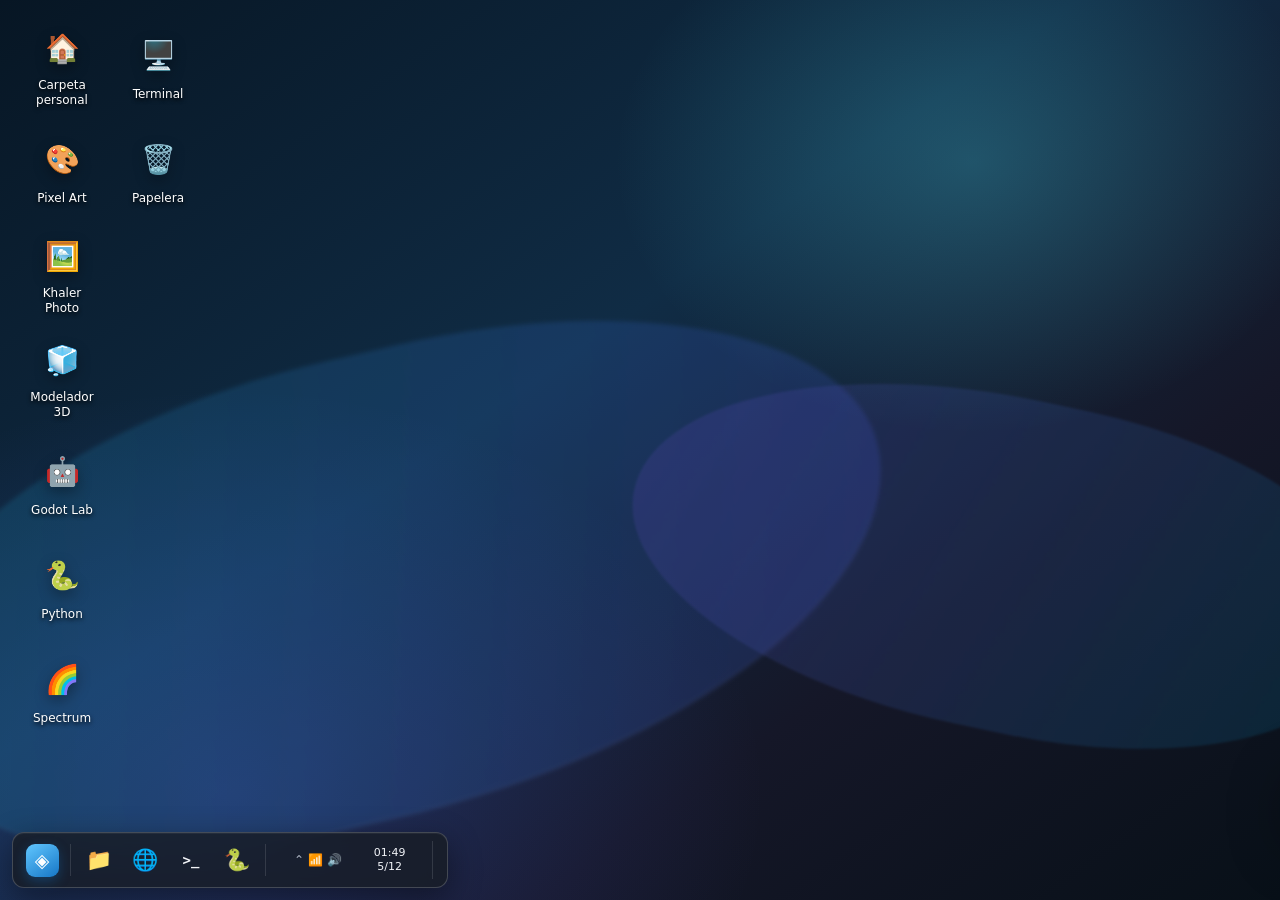
<file: index.html>
<!DOCTYPE html>
<html lang="es">
<head>
<meta charset="UTF-8">
<meta name="viewport" content="width=device-width,initial-scale=1">
<meta name="theme-color" content="#10131a">
<title>KhalerOS</title>
<link rel="icon" href="data:image/svg+xml,<svg xmlns=%22http://www.w3.org/2000/svg%22 viewBox=%220 0 64 64%22><rect width=%2264%22 height=%2264%22 rx=%2216%22 fill=%22%233daee9%22/><text x=%2232%22 y=%2243%22 text-anchor=%22middle%22 font-size=%2234%22 fill=%22white%22>K</text></svg>">
<style>
:root{
  --accent:#3daee9;
  --accent-rgb:61,174,233;
  --panel-h:56px;
  --panel-gap:12px;
  --bg:#11141a;
  --surface:#171a21;
  --surface-2:#20242d;
  --surface-3:#2a303b;
  --surface-soft:rgba(25,29,37,.84);
  --text:#f2f4f8;
  --muted:#aeb6c3;
  --line:rgba(255,255,255,.12);
  --line-strong:rgba(255,255,255,.19);
  --shadow:0 22px 65px rgba(0,0,0,.48),0 5px 18px rgba(0,0,0,.28);
  --window-radius:8px;
  --panel-radius:12px;
  --blur:18px;
}
*{box-sizing:border-box;margin:0;padding:0}
html,body{width:100%;height:100%;overflow:hidden}
body{
  font-family:Inter,"Noto Sans","Segoe UI",system-ui,sans-serif;
  color:var(--text);background:#0a0d12;user-select:none;
}
button,input,textarea{font:inherit}button{color:inherit}
button:focus-visible,input:focus-visible,textarea:focus-visible,[role="button"]:focus-visible{
  outline:2px solid var(--accent);outline-offset:2px;
}
.wallpaper{
  position:fixed;inset:0;overflow:hidden;
  background:
    radial-gradient(ellipse at 76% 18%,rgba(77,208,225,.26),transparent 26%),
    radial-gradient(ellipse at 18% 88%,rgba(88,101,242,.23),transparent 36%),
    linear-gradient(145deg,#071624 0%,#102c45 42%,#151728 71%,#081018 100%);
  transition:filter .25s,background .35s;
}
.wallpaper::before,.wallpaper::after{content:"";position:absolute;pointer-events:none}
.wallpaper::before{
  width:78vw;height:36vw;left:-8vw;top:39vh;transform:rotate(-13deg);
  border-radius:52% 48% 60% 40%;
  background:linear-gradient(105deg,rgba(24,179,209,.16),rgba(68,84,219,.20));
  filter:blur(2px);box-shadow:0 -2px 0 rgba(255,255,255,.04) inset;
}
.wallpaper::after{
  width:58vw;height:26vw;right:-7vw;top:44vh;transform:rotate(12deg);
  border-radius:55% 45% 48% 52%;
  background:linear-gradient(110deg,rgba(103,68,196,.20),rgba(0,163,207,.14));
  filter:blur(1px);
}
body[data-wallpaper="violet"] .wallpaper{background:radial-gradient(circle at 72% 18%,rgba(183,93,255,.28),transparent 28%),radial-gradient(circle at 18% 82%,rgba(42,121,255,.24),transparent 34%),linear-gradient(145deg,#160d25,#302050 52%,#0b1527)}
body[data-wallpaper="green"] .wallpaper{background:radial-gradient(circle at 78% 18%,rgba(45,212,191,.24),transparent 28%),radial-gradient(circle at 17% 84%,rgba(34,197,94,.19),transparent 35%),linear-gradient(145deg,#071b1c,#133e3d 52%,#091419)}
body[data-wallpaper="sunset"] .wallpaper{background:radial-gradient(circle at 78% 20%,rgba(251,191,36,.32),transparent 24%),radial-gradient(circle at 20% 83%,rgba(244,63,94,.24),transparent 35%),linear-gradient(145deg,#221126,#81394e 50%,#122238)}
body.no-blur{--surface-soft:#1c2028;--blur:0px}

.desktop{
  position:fixed;inset:0;padding:18px 18px 84px;
  display:grid;grid-auto-flow:column;grid-template-rows:repeat(auto-fill,96px);
  grid-auto-columns:88px;gap:8px;align-content:start;justify-content:start;
}
.desktop-icon{
  width:88px;height:96px;border:1px solid transparent;border-radius:7px;
  display:flex;flex-direction:column;align-items:center;justify-content:center;gap:7px;
  padding:6px;cursor:default;transition:.12s;
}
.desktop-icon:hover{background:rgba(255,255,255,.09);border-color:rgba(255,255,255,.08)}
.desktop-icon.selected{background:rgba(var(--accent-rgb),.24);border-color:rgba(var(--accent-rgb),.54)}
.desktop-icon:active{transform:scale(.97)}
.desktop-icon .desktop-glyph{width:49px;height:49px;display:grid;place-items:center;font-size:28px;filter:drop-shadow(0 5px 7px rgba(0,0,0,.32))}
.desktop-icon span{max-width:84px;color:white;text-align:center;font-size:12px;line-height:1.2;text-shadow:0 2px 4px #000;overflow-wrap:anywhere}

/* Floating system panel anchored to the bottom-left corner */
.panel{
  position:fixed;z-index:10000;left:var(--panel-gap);bottom:var(--panel-gap);
  height:var(--panel-h);width:max-content;max-width:calc(100vw - 24px);
  display:flex;align-items:center;gap:3px;padding:5px 7px;
  border:1px solid var(--line-strong);border-radius:var(--panel-radius);
  background:var(--surface-soft);backdrop-filter:blur(var(--blur)) saturate(1.28);
  box-shadow:0 10px 32px rgba(0,0,0,.42),inset 0 1px rgba(255,255,255,.05);
}
.panel-button{
  position:relative;width:44px;height:44px;border:0;border-radius:8px;background:transparent;
  display:grid;place-items:center;cursor:pointer;transition:background .12s,transform .12s;
}
.panel-button:hover{background:rgba(255,255,255,.10)}
.panel-button:active{transform:scale(.92)}
.panel-button.active{background:rgba(var(--accent-rgb),.20)}
.panel-button.open::after{content:"";position:absolute;left:7px;right:7px;bottom:1px;height:3px;border-radius:3px;background:var(--accent)}
.panel-button.active::after{left:4px;right:4px}
.os-logo{width:33px;height:33px;border-radius:9px;display:grid;place-items:center;background:linear-gradient(145deg,#61c7ff,#1676c6);color:white;font-weight:900;font-size:19px;box-shadow:0 4px 12px rgba(16,118,198,.35)}
.panel-icon{font-size:21px;line-height:1}.panel-icon.mono{font:700 14px/1 ui-monospace,monospace}
.panel-separator{width:1px;height:32px;background:var(--line);margin:0 3px}
.panel-pinned,.task-list,.system-tray{display:flex;align-items:center;gap:2px;min-width:0}
.task-list{max-width:360px;overflow:hidden}
.panel-spacer{width:8px}
.tray-button{height:40px;border:0;border-radius:7px;background:transparent;padding:0 8px;cursor:pointer;font-size:12px;color:var(--muted)}
.tray-button:hover{background:rgba(255,255,255,.09);color:var(--text)}
.panel-clock{height:40px;min-width:76px;border-radius:7px;display:flex;flex-direction:column;justify-content:center;text-align:center;font-size:11px;line-height:1.25;cursor:pointer}
.panel-clock:hover{background:rgba(255,255,255,.09)}
.show-desktop{width:8px;height:38px;border:0;border-left:1px solid var(--line);background:transparent;cursor:pointer;margin-left:2px}

/* Application launcher */
.launcher{
  position:fixed;z-index:9998;left:12px;bottom:80px;width:min(700px,calc(100vw - 24px));height:min(565px,calc(100vh - 94px));
  display:flex;flex-direction:column;border:1px solid var(--line-strong);border-radius:11px;
  background:var(--surface-soft);backdrop-filter:blur(var(--blur)) saturate(1.28);box-shadow:var(--shadow);
  opacity:0;pointer-events:none;transform:translateY(10px) scale(.985);transform-origin:left bottom;transition:.15s;
}
.launcher.open{opacity:1;pointer-events:auto;transform:none}
.launcher-top{height:66px;display:flex;align-items:center;gap:12px;padding:12px 16px;border-bottom:1px solid var(--line)}
.launcher-avatar{width:40px;height:40px;border-radius:50%;display:grid;place-items:center;background:linear-gradient(145deg,var(--accent),#7455d8);font-weight:800}
.launcher-user strong{display:block;font-size:13px}.launcher-user small{display:block;color:var(--muted);font-size:10px;margin-top:2px}
.launcher-search{margin-left:auto;width:min(360px,55%);height:38px;display:flex;align-items:center;gap:8px;padding:0 11px;border-radius:8px;background:var(--surface);border:1px solid var(--line)}
.launcher-search:focus-within{border-color:var(--accent);box-shadow:0 0 0 2px rgba(var(--accent-rgb),.16)}
.launcher-search input{flex:1;min-width:0;border:0;outline:0;background:transparent;color:var(--text);font-size:12px;user-select:text}
.launcher-main{flex:1;min-height:0;display:flex}
.launcher-cats{width:174px;padding:10px 7px;border-right:1px solid var(--line);background:rgba(0,0,0,.09)}
.launcher-cat{height:40px;display:flex;align-items:center;gap:10px;padding:0 11px;border-radius:7px;font-size:12px;color:var(--muted);cursor:pointer}
.launcher-cat:hover{background:rgba(255,255,255,.07);color:var(--text)}
.launcher-cat.active{background:rgba(var(--accent-rgb),.20);color:var(--text)}
.launcher-apps{flex:1;min-width:0;padding:12px;overflow:auto}
.launcher-heading{padding:3px 8px 10px;color:var(--muted);font-size:11px;text-transform:uppercase;letter-spacing:.08em}
.launcher-app{width:100%;height:56px;border:0;background:transparent;color:inherit;text-align:left;display:flex;align-items:center;gap:13px;padding:7px 10px;border-radius:8px;cursor:pointer}
.launcher-app:hover{background:rgba(255,255,255,.08)}
.launcher-app .app-glyph{width:38px;height:38px;border-radius:8px;background:rgba(255,255,255,.06);display:grid;place-items:center;font-size:21px}
.launcher-app strong{display:block;font-size:12px;font-weight:600}.launcher-app small{display:block;margin-top:3px;color:var(--muted);font-size:10px}
.launcher-empty{text-align:center;color:var(--muted);padding:50px 10px;font-size:12px}
.launcher-footer{height:54px;padding:0 14px;border-top:1px solid var(--line);display:flex;align-items:center;justify-content:space-between;background:rgba(0,0,0,.08);border-radius:0 0 11px 11px}
.launcher-footer button{height:34px;border:0;border-radius:7px;background:transparent;padding:0 11px;cursor:pointer;font-size:12px}.launcher-footer button:hover{background:rgba(255,255,255,.08)}


/* Embedded KhalerOS applications */
.embedded-app{height:100%;min-height:0;background:#0b0e14;overflow:hidden}
.embedded-app iframe{display:block;width:100%;height:100%;border:0;background:#0b0e14}

/* Application windows */
.window{
  position:absolute;z-index:50;display:none;flex-direction:column;overflow:hidden;resize:both;
  min-width:330px;min-height:230px;border:1px solid var(--line-strong);border-radius:var(--window-radius);
  background:var(--surface);box-shadow:var(--shadow);animation:window-in .13s ease-out;
}
.window.open{display:flex}.window.active{border-color:rgba(var(--accent-rgb),.72);box-shadow:0 25px 75px rgba(0,0,0,.52),0 0 0 1px rgba(var(--accent-rgb),.16)}
@keyframes window-in{from{opacity:0;transform:scale(.975) translateY(6px)}to{opacity:1;transform:none}}
.titlebar{height:39px;display:flex;align-items:center;padding-left:9px;background:linear-gradient(#292e38,#222731);border-bottom:1px solid var(--line);flex:0 0 auto;cursor:default;touch-action:none}
.window:not(.active) .titlebar{background:#20242c;color:#b6bdc7}
.titlebar.dragging{cursor:grabbing}.window-app-icon{width:25px;height:25px;display:grid;place-items:center;font-size:15px}.window-title{flex:1;min-width:0;text-align:center;font-size:12px;font-weight:600;white-space:nowrap;overflow:hidden;text-overflow:ellipsis;padding-left:90px}
.window-controls{height:100%;display:flex;margin-left:auto}
.window-control{width:42px;height:100%;border:0;background:transparent;color:var(--muted);cursor:pointer;font-size:13px}
.window-control:hover{background:rgba(255,255,255,.10);color:white}.window-control.close:hover{background:#e74b5a;color:white}
.window-body{flex:1;min-height:0;overflow:auto;background:var(--surface)}

/* Archivos */
.filemanager-toolbar{height:47px;display:flex;align-items:center;gap:5px;padding:6px 8px;background:var(--surface-2);border-bottom:1px solid var(--line)}
.tool-btn{width:33px;height:33px;border:0;border-radius:6px;background:transparent;color:var(--muted);cursor:pointer}.tool-btn:hover{background:rgba(255,255,255,.08);color:var(--text)}
.location{flex:1;min-width:100px;height:32px;border:1px solid var(--line);border-radius:6px;background:var(--surface);display:flex;align-items:center;padding:0 10px;font-size:11px;white-space:nowrap;overflow:hidden;text-overflow:ellipsis}
.filemanager-layout{height:calc(100% - 71px);display:flex}.places{width:185px;flex:0 0 auto;padding:8px 6px;background:var(--surface-2);border-right:1px solid var(--line);overflow:auto}
.places-title{font-size:10px;color:var(--muted);font-weight:700;text-transform:uppercase;letter-spacing:.08em;padding:9px 10px 5px}
.place{height:34px;display:flex;align-items:center;gap:9px;padding:0 10px;border-radius:6px;font-size:11px;color:var(--muted);cursor:pointer}.place:hover{background:rgba(255,255,255,.07);color:var(--text)}.place.active{background:rgba(var(--accent-rgb),.20);color:var(--text)}
.file-view{flex:1;min-width:0;overflow:auto;padding:14px;display:grid;grid-template-columns:repeat(auto-fill,minmax(105px,1fr));grid-auto-rows:101px;gap:8px;align-content:start}
.file{border:1px solid transparent;background:transparent;color:inherit;border-radius:7px;display:flex;flex-direction:column;align-items:center;justify-content:center;gap:7px;padding:7px;cursor:default;text-align:center}.file:hover{background:rgba(255,255,255,.06);border-color:var(--line)}.file.selected{background:rgba(var(--accent-rgb),.20);border-color:rgba(var(--accent-rgb),.42)}
.file .file-glyph{font-size:36px;filter:drop-shadow(0 3px 4px rgba(0,0,0,.25))}.file span{width:100%;font-size:11px;white-space:nowrap;overflow:hidden;text-overflow:ellipsis}
.filemanager-status{height:24px;display:flex;align-items:center;padding:0 10px;border-top:1px solid var(--line);background:var(--surface-2);font-size:10px;color:var(--muted)}

/* Editor de texto */
.texteditor{height:100%;display:flex;flex-direction:column}.menubar{height:30px;display:flex;align-items:center;padding:0 4px;background:var(--surface-2);border-bottom:1px solid var(--line)}.menu-btn{height:25px;border:0;border-radius:5px;background:transparent;padding:0 9px;font-size:11px;cursor:pointer}.menu-btn:hover{background:rgba(255,255,255,.08)}
.texteditor-tools{height:38px;display:flex;align-items:center;gap:4px;padding:4px 7px;background:var(--surface-2);border-bottom:1px solid var(--line)}.texteditor-tools button{width:30px;height:29px;border:0;border-radius:5px;background:transparent;cursor:pointer}.texteditor-tools button:hover{background:rgba(255,255,255,.08)}
.editor-wrap{flex:1;min-height:0;display:flex;background:#11141a}.line-numbers{width:46px;padding:12px 8px;color:#5e6979;background:#0d1015;border-right:1px solid #242a34;text-align:right;font:13px/1.55 ui-monospace,monospace;overflow:hidden}.texteditor textarea{flex:1;min-width:0;border:0;outline:0;resize:none;padding:12px 14px;background:#11141a;color:#dce2ea;font:13px/1.55 ui-monospace,"SFMono-Regular",monospace;tab-size:4;user-select:text;white-space:pre;overflow:auto}
.editor-status{height:24px;display:flex;align-items:center;justify-content:flex-end;gap:16px;padding:0 10px;background:var(--accent);color:#071018;font-size:10px;font-weight:600}

/* Browser */
.browser-shell{height:100%;display:flex;flex-direction:column}.browser-tabs{height:35px;background:var(--surface-2);display:flex;align-items:flex-end;padding-left:7px}.browser-tab{height:29px;max-width:260px;flex:1;border-radius:7px 7px 0 0;background:var(--surface);display:flex;align-items:center;gap:7px;padding:0 11px;font-size:11px}.browser-tab span{overflow:hidden;text-overflow:ellipsis;white-space:nowrap}
.browser-toolbar{height:43px;display:flex;align-items:center;gap:4px;padding:5px 7px;background:var(--surface);border-bottom:1px solid var(--line)}.browser-toolbar button{width:31px;height:31px;border:0;border-radius:6px;background:transparent;cursor:pointer;color:var(--muted)}.browser-toolbar button:hover{background:var(--surface-3);color:var(--text)}.browser-toolbar button:disabled{opacity:.32;cursor:default;background:transparent}.browser-toolbar .external-button{width:auto;min-width:31px;padding:0 9px;font-size:11px}
.urlbar{flex:1;height:31px;border-radius:6px;background:var(--surface-2);border:1px solid var(--line);display:flex;align-items:center;gap:7px;padding:0 10px}.urlbar:focus-within{border-color:var(--accent);box-shadow:0 0 0 2px rgba(var(--accent-rgb),.14)}.urlbar input{flex:1;min-width:0;border:0;outline:0;background:transparent;color:var(--text);font-size:11px;user-select:text}.browser-security{width:14px;text-align:center;color:#79d899;font-size:10px}
.browser-view{position:relative;flex:1;min-height:0;background:#fff;overflow:hidden}.browser-page{position:absolute;inset:0;overflow:auto;background:#f3f5f8;color:#17202b;user-select:text}.browser-frame{position:absolute;inset:0;width:100%;height:100%;border:0;background:white}.browser-frame[hidden],.browser-page[hidden],.browser-frame-help[hidden]{display:none}.browser-frame-help{position:absolute;z-index:3;left:12px;right:12px;bottom:12px;display:flex;align-items:center;gap:10px;padding:9px 11px;border:1px solid rgba(255,255,255,.18);border-radius:9px;background:rgba(20,24,31,.92);backdrop-filter:blur(12px);color:#eef2f7;box-shadow:0 7px 24px rgba(0,0,0,.26);font-size:10px}.browser-frame-help span{flex:1;line-height:1.4}.browser-frame-help button{height:28px;border:0;border-radius:6px;background:var(--accent);color:#071018;padding:0 10px;font-size:10px;font-weight:700;cursor:pointer}.browser-frame-help .dismiss{width:28px;padding:0;background:rgba(255,255,255,.10);color:white}
.browser-home{min-height:100%;padding:48px;display:grid;place-items:center;background:radial-gradient(circle at top,#d9f2ff,#f7f9fc 55%)}.browser-card{width:min(700px,100%);background:white;border:1px solid #d6dde7;border-radius:15px;padding:42px;text-align:center;box-shadow:0 18px 55px rgba(15,23,42,.12)}.browser-card h1{font-size:29px;margin-bottom:9px}.browser-card p{color:#64748b;line-height:1.65}.browser-logo{width:74px;height:74px;margin:0 auto 19px;border-radius:19px;display:grid;place-items:center;background:linear-gradient(145deg,#45b9f0,#3973d7);color:white;font-size:30px;font-weight:900}.browser-search{height:44px;margin:24px auto 0;display:flex;align-items:center;gap:9px;padding:0 13px;border:1px solid #cfd8e5;border-radius:22px;background:#fff;box-shadow:0 7px 20px rgba(15,23,42,.08)}.browser-search:focus-within{border-color:#3daee9;box-shadow:0 0 0 3px rgba(61,174,233,.15)}.browser-search input{flex:1;min-width:0;border:0;outline:0;background:transparent;color:#17202b;font-size:13px;user-select:text}.browser-search button{width:30px;height:30px;border:0;border-radius:50%;background:#e8f5fc;color:#146899;cursor:pointer}.browser-links{display:grid;grid-template-columns:repeat(3,1fr);gap:10px;margin-top:27px}.browser-link{border:1px solid #d9e0e9;border-radius:10px;padding:16px;background:#f8fafc;cursor:pointer}.browser-link:hover{background:#edf7ff}.browser-link b{display:block;margin-top:8px;font-size:12px}.browser-note{margin-top:19px;padding:10px 12px;border-radius:8px;background:#f1f5f9;color:#64748b;font-size:11px;line-height:1.55;text-align:left}

/* Calculator */
.calculator{height:100%;display:flex;flex-direction:column;padding:9px}.calc-history{height:22px;text-align:right;color:var(--muted);font-size:10px;padding:2px 7px}.calc-display{height:70px;display:flex;align-items:center;justify-content:flex-end;padding:0 8px;font-size:38px;font-weight:300;overflow:hidden}.calc-grid{flex:1;display:grid;grid-template-columns:repeat(4,1fr);grid-template-rows:repeat(6,1fr);gap:4px}.calc-btn{border:1px solid var(--line);border-radius:5px;background:var(--surface-2);cursor:pointer}.calc-btn:hover{background:var(--surface-3)}.calc-btn.num{background:rgba(255,255,255,.10)}.calc-btn.eq{background:var(--accent);color:#071018;font-weight:800;border-color:transparent}

/* Terminal */
.consoleapp{height:100%;display:flex;flex-direction:column;background:#080b10}.consoleapp-tabs{height:31px;display:flex;align-items:center;padding:0 8px;background:var(--surface-2);border-bottom:1px solid var(--line);font-size:10px}.consoleapp-tab{height:24px;padding:0 12px;border-radius:5px;display:flex;align-items:center;background:#10141b}.terminal{flex:1;min-height:0;overflow:auto;padding:13px;background:#080b10;color:#d7dce4;font:13px/1.55 ui-monospace,"SFMono-Regular",monospace;user-select:text}.terminal-output{white-space:pre-wrap;overflow-wrap:anywhere}.terminal-row{display:flex}.prompt{color:#56d885;white-space:nowrap}.terminal input{flex:1;min-width:20px;border:0;outline:0;background:transparent;color:#d7dce4;font:inherit;padding-left:7px;user-select:text}.term-blue{color:#52b8f2}.term-purple{color:#b48ef7}.term-red{color:#ff6978}.term-dim{color:#758194}

/* Python Lab */
.python-app{height:100%;display:flex;flex-direction:column}.python-toolbar{height:45px;display:flex;align-items:center;gap:7px;padding:6px 9px;background:var(--surface-2);border-bottom:1px solid var(--line)}.python-toolbar button{height:31px;border:1px solid var(--line);border-radius:6px;background:var(--surface-3);padding:0 12px;cursor:pointer;font-size:11px}.python-toolbar button:hover{filter:brightness(1.12)}.python-toolbar .run{background:#3cae68;border-color:transparent;color:white;font-weight:700}.python-status{margin-left:auto;color:var(--muted);font-size:10px;display:flex;align-items:center;gap:7px}.status-dot{width:8px;height:8px;border-radius:50%;background:#697382}.status-dot.loading{background:#e5ad45;box-shadow:0 0 0 3px rgba(229,173,69,.12)}.status-dot.ready{background:#4fd17b;box-shadow:0 0 0 3px rgba(79,209,123,.12)}.status-dot.error{background:#ef5a67}
.python-workspace{flex:1;min-height:0;display:grid;grid-template-columns:minmax(0,1.45fr) minmax(270px,.75fr)}.python-editor{display:flex;min-width:0;background:#10141a;border-right:1px solid var(--line)}.python-lines{width:43px;padding:12px 8px;text-align:right;background:#0b0e13;color:#566273;font:13px/1.55 ui-monospace,monospace;overflow:hidden}.python-editor textarea{flex:1;min-width:0;border:0;outline:0;resize:none;background:#10141a;color:#e2e7ee;padding:12px 14px;font:13px/1.55 ui-monospace,"SFMono-Regular",monospace;tab-size:4;white-space:pre;user-select:text}.python-output-wrap{display:flex;flex-direction:column;min-width:0;background:#080b10}.python-output-title{height:34px;display:flex;align-items:center;justify-content:space-between;padding:0 10px;border-bottom:1px solid var(--line);background:#11151c;font-size:10px;color:var(--muted)}.python-output-title button{border:0;background:transparent;color:var(--muted);cursor:pointer}.python-output{flex:1;min-height:0;overflow:auto;padding:12px;color:#d6dce5;font:12px/1.55 ui-monospace,monospace;white-space:pre-wrap;overflow-wrap:anywhere;user-select:text}.python-hint{height:25px;padding:5px 10px;background:var(--surface-2);color:var(--muted);font-size:10px;border-top:1px solid var(--line)}

/* System settings */
.settings{height:100%;display:flex}.settings-nav{width:220px;flex:0 0 auto;background:var(--surface-2);border-right:1px solid var(--line);padding:13px 8px}.settings-profile{display:flex;align-items:center;gap:10px;padding:5px 9px 16px}.settings-profile small{display:block;color:var(--muted);font-size:10px;margin-top:2px}.settings-item{height:38px;display:flex;align-items:center;gap:10px;padding:0 10px;border-radius:6px;color:var(--muted);font-size:11px;cursor:pointer}.settings-item:hover{background:rgba(255,255,255,.07);color:var(--text)}.settings-item.active{background:rgba(var(--accent-rgb),.20);color:var(--text)}.settings-content{flex:1;min-width:0;overflow:auto;padding:26px}.settings-content h1{font-size:23px;margin-bottom:19px}.setting-card{border:1px solid var(--line);border-radius:8px;background:var(--surface-2);padding:15px;margin-bottom:11px}.setting-card h3{font-size:12px;margin-bottom:4px}.setting-card p{font-size:10px;color:var(--muted);line-height:1.5}.wallpaper-options{display:grid;grid-template-columns:repeat(4,1fr);gap:8px;margin-top:11px}.wall-option{aspect-ratio:16/10;border:2px solid transparent;border-radius:6px;cursor:pointer}.wall-option.selected{border-color:var(--accent)}.wall-option[data-wall="blue"]{background:linear-gradient(145deg,#071624,#1d5b84)}.wall-option[data-wall="violet"]{background:linear-gradient(145deg,#160d25,#66358a)}.wall-option[data-wall="green"]{background:linear-gradient(145deg,#071b1c,#24705c)}.wall-option[data-wall="sunset"]{background:linear-gradient(145deg,#261229,#bc5f64)}.accent-options{display:flex;gap:11px;margin-top:12px}.accent{width:27px;height:27px;border-radius:50%;border:3px solid transparent;cursor:pointer}.accent.selected{outline:2px solid white;outline-offset:2px}.switch-row{display:flex;align-items:center;justify-content:space-between}.switch{width:41px;height:23px;border-radius:20px;background:#56606e;padding:3px;cursor:pointer}.switch i{display:block;width:17px;height:17px;border-radius:50%;background:white;transition:.16s}.switch.on{background:var(--accent)}.switch.on i{transform:translateX(18px)}

/* Popups */
.quick-popup,.calendar-popup{position:fixed;z-index:9997;left:370px;bottom:80px;width:310px;border:1px solid var(--line-strong);border-radius:10px;background:var(--surface-soft);backdrop-filter:blur(var(--blur));box-shadow:var(--shadow);padding:14px;opacity:0;pointer-events:none;transform:translateY(9px);transition:.14s}.quick-popup.open,.calendar-popup.open{opacity:1;pointer-events:auto;transform:none}.quick-grid{display:grid;grid-template-columns:1fr 1fr;gap:7px}.quick-tile{height:48px;border:1px solid var(--line);border-radius:7px;background:rgba(255,255,255,.045);display:flex;align-items:center;gap:8px;padding:0 10px;font-size:11px;cursor:pointer}.quick-tile.on{background:rgba(var(--accent-rgb),.21)}.slider-label{font-size:10px;color:var(--muted);margin:13px 0 6px}.range{width:100%;accent-color:var(--accent)}.calendar-popup{left:445px;width:322px}.calendar-popup h2{font-size:28px;font-weight:300}.calendar-popup p{font-size:11px;color:var(--muted);margin:3px 0 14px}.month{display:grid;grid-template-columns:repeat(7,1fr);gap:4px;text-align:center;font-size:10px}.month span,.month b{padding:7px 0;border-radius:50%}.month .today{background:var(--accent);color:#071018;font-weight:800}
.context-menu{position:fixed;z-index:12000;display:none;min-width:225px;padding:6px;border:1px solid var(--line-strong);border-radius:8px;background:var(--surface-soft);backdrop-filter:blur(var(--blur));box-shadow:var(--shadow)}.context-menu.open{display:block}.ctx{height:32px;display:flex;align-items:center;gap:10px;padding:0 10px;border-radius:5px;font-size:11px;cursor:pointer}.ctx:hover{background:rgba(var(--accent-rgb),.24)}.ctx small{margin-left:auto;color:var(--muted)}.ctx-sep{height:1px;background:var(--line);margin:5px}
.notification{position:fixed;z-index:13000;right:14px;bottom:calc(var(--panel-h) + var(--panel-gap) * 2);width:min(340px,calc(100vw - 28px));display:flex;gap:11px;padding:13px 14px;border:1px solid var(--line-strong);border-radius:10px;background:var(--surface-soft);backdrop-filter:blur(var(--blur));box-shadow:var(--shadow);transform:translateX(calc(100% + 28px));transition:.22s}.notification.show{transform:none}.notification .n-glyph{font-size:22px}.notification strong{display:block;font-size:12px}.notification p{font-size:10px;color:var(--muted);line-height:1.45;margin-top:3px}
.boot{position:fixed;z-index:50000;inset:0;background:#07090d;display:grid;place-items:center;transition:opacity .45s,visibility .45s}.boot.hidden{opacity:0;visibility:hidden}.boot-logo{min-width:210px;height:70px;padding:0 27px;border-radius:18px;display:grid;place-items:center;background:linear-gradient(145deg,#61c7ff,#1676c6);font-size:26px;font-weight:900;letter-spacing:.02em;color:white;box-shadow:0 0 45px rgba(61,174,233,.24)}.boot p{text-align:center;margin-top:23px;color:#8d97a6;font-size:11px}.spinner{width:25px;height:25px;margin:22px auto 0;border:2px solid #3d4652;border-top-color:#e8edf4;border-radius:50%;animation:spin .8s linear infinite}@keyframes spin{to{transform:rotate(360deg)}}
::-webkit-scrollbar{width:9px;height:9px}::-webkit-scrollbar-thumb{background:#596474;border:3px solid transparent;background-clip:padding-box;border-radius:10px}::-webkit-scrollbar-track{background:transparent}

@media(max-width:820px){
  .desktop{padding:10px 10px 78px;grid-auto-flow:row;grid-template-columns:repeat(auto-fill,78px);grid-template-rows:none;grid-auto-rows:88px;grid-auto-columns:unset}.desktop-icon{width:78px;height:88px}.desktop-icon .desktop-glyph{width:43px;height:43px;font-size:25px}
  .panel{left:6px;bottom:6px;max-width:calc(100vw - 12px);height:53px;padding:4px}.panel-button{width:40px;height:40px}.panel-pinned .panel-button:nth-child(n+4){display:none}.task-list{max-width:140px}.system-tray .tray-button{display:none}.panel-clock{min-width:66px;font-size:10px}
  .launcher{left:6px;bottom:65px;width:calc(100vw - 12px);height:calc(100vh - 76px)}.launcher-cats{width:54px}.launcher-cat span{display:none}.launcher-cat{justify-content:center;font-size:18px}.launcher-search{width:58%}
  .window{left:5px!important;top:5px!important;width:calc(100vw - 10px)!important;height:calc(100vh - 68px)!important;min-width:0;min-height:0;resize:none}.window-title{padding-left:35px}.places{display:none}.filemanager-layout{height:calc(100% - 71px)}
  .python-workspace{grid-template-columns:1fr;grid-template-rows:1fr .62fr}.python-editor{border-right:0;border-bottom:1px solid var(--line)}.settings-nav{width:59px}.settings-item{justify-content:center;font-size:18px}.settings-item span,.settings-profile div{display:none}.settings-content{padding:19px 13px}.wallpaper-options{grid-template-columns:repeat(2,1fr)}
  .quick-popup,.calendar-popup{left:6px;bottom:65px;width:calc(100vw - 12px)}.browser-links{grid-template-columns:1fr}.browser-home{padding:18px}.browser-card{padding:27px 18px}.external-button span{display:none}.browser-frame-help{left:6px;right:6px;bottom:6px;flex-wrap:wrap}.browser-frame-help span{min-width:100%}
}
@media(prefers-reduced-motion:reduce){
  *,*::before,*::after{scroll-behavior:auto!important;animation-duration:.01ms!important;animation-iteration-count:1!important;transition-duration:.01ms!important}
}
</style>
</head>
<body data-wallpaper="blue">
<div class="wallpaper"></div>
<div class="boot" id="boot"><div><div class="boot-logo">KhalerOS</div><p>Iniciando el sistema</p><div class="spinner"></div></div></div>

<main class="desktop" id="desktop">
  <div class="desktop-icon" data-folder="Inicio"><div class="desktop-glyph">🏠</div><span>Carpeta personal</span></div>
  <div class="desktop-icon" data-app="pixel"><div class="desktop-glyph">🎨</div><span>Pixel Art</span></div>
  <div class="desktop-icon" data-app="photo"><div class="desktop-glyph">🖼️</div><span>Khaler Photo</span></div>
  <div class="desktop-icon" data-app="modeler"><div class="desktop-glyph">🧊</div><span>Modelador 3D</span></div>
  <div class="desktop-icon" data-app="gdscript"><div class="desktop-glyph">🤖</div><span>Godot Lab</span></div>
  <div class="desktop-icon" data-app="python"><div class="desktop-glyph">🐍</div><span>Python</span></div>
  <div class="desktop-icon" data-app="spectrum"><div class="desktop-glyph">🌈</div><span>Spectrum</span></div>
  <div class="desktop-icon" data-app="consoleapp"><div class="desktop-glyph">🖥️</div><span>Terminal</span></div>
  <div class="desktop-icon" data-action="trash"><div class="desktop-glyph">🗑️</div><span>Papelera</span></div>
</main>

<!-- Archivos -->
<section class="window" id="win-filemanager" data-app="filemanager" style="width:790px;height:500px;left:105px;top:62px">
  <header class="titlebar"><div class="window-app-icon">📁</div><div class="window-title">Archivos</div><div class="window-controls"><button class="window-control" data-window="min">─</button><button class="window-control" data-window="max">□</button><button class="window-control close" data-window="close">✕</button></div></header>
  <div class="window-body" style="overflow:hidden">
    <div class="filemanager-toolbar"><button class="tool-btn" id="filemanagerBack">←</button><button class="tool-btn" id="filemanagerUp">↑</button><button class="tool-btn" id="filemanagerReload">↻</button><div class="location" id="filemanagerLocation">/home/soykhaler</div><button class="tool-btn">☰</button></div>
    <div class="filemanager-layout"><aside class="places"><div class="places-title">Lugares</div><div class="place active" data-place="Inicio">🏠 Inicio</div><div class="place" data-place="Escritorio">🖥️ Escritorio</div><div class="place" data-place="Documentos">📄 Documentos</div><div class="place" data-place="Descargas">⬇️ Descargas</div><div class="place" data-place="Imágenes">🖼️ Imágenes</div><div class="places-title">Dispositivos</div><div class="place" data-place="Sistema">💽 Sistema</div></aside><div class="file-view" id="fileView"></div></div>
    <div class="filemanager-status" id="filemanagerStatus">0 elementos</div>
  </div>
</section>

<!-- Editor de texto -->
<section class="window" id="win-texteditor" data-app="texteditor" style="width:690px;height:465px;left:240px;top:82px">
  <header class="titlebar"><div class="window-app-icon">📝</div><div class="window-title" id="texteditorTitle">notas.txt — Editor de texto</div><div class="window-controls"><button class="window-control" data-window="min">─</button><button class="window-control" data-window="max">□</button><button class="window-control close" data-window="close">✕</button></div></header>
  <div class="window-body texteditor"><div class="menubar"><button class="menu-btn">Archivo</button><button class="menu-btn">Editar</button><button class="menu-btn">Selección</button><button class="menu-btn">Ver</button><button class="menu-btn">Herramientas</button></div><div class="texteditor-tools"><button id="texteditorNew" title="Nuevo">📄</button><button id="texteditorSave" title="Guardar">💾</button><button id="texteditorDate" title="Insertar fecha">🕒</button></div><div class="editor-wrap"><pre class="line-numbers" id="texteditorLines">1</pre><textarea id="texteditorEditor" spellcheck="false">KhalerOS

Este escritorio está hecho con HTML, CSS y JavaScript.
Incluye Pixel Art, edición fotográfica, modelado 3D, GDScript, Python real, navegador y un ZX Spectrum con juegos de SoyKhaler.</textarea></div><div class="editor-status"><span id="texteditorSaved">Guardado</span><span id="texteditorPos">Línea 1, columna 1</span><span id="texteditorCount">0 caracteres</span></div></div>
</section>

<!-- Browser -->
<section class="window" id="win-browser" data-app="browser" style="width:850px;height:535px;left:170px;top:42px">
  <header class="titlebar"><div class="window-app-icon">🌐</div><div class="window-title">Navegador</div><div class="window-controls"><button class="window-control" data-window="min">─</button><button class="window-control" data-window="max">□</button><button class="window-control close" data-window="close">✕</button></div></header>
  <div class="window-body browser-shell"><div class="browser-tabs"><div class="browser-tab">🌐 <span id="browserTab">Página de inicio</span></div></div><div class="browser-toolbar"><button id="browserBack" title="Atrás">←</button><button id="browserForward" title="Adelante">→</button><button id="browserReload" title="Recargar">↻</button><button id="browserHome" title="Inicio">⌂</button><div class="urlbar"><span class="browser-security" id="browserSecurity">◆</span><input id="browserUrl" value="khaler://inicio" autocomplete="off" spellcheck="false" aria-label="Dirección o búsqueda"></div><button id="browserPreview" title="Probar vista integrada">▣</button><button class="external-button" id="browserGo" title="Abrir en una pestaña real">↗ <span>Abrir web</span></button></div><div class="browser-view"><div class="browser-page" id="browserPage"></div><iframe class="browser-frame" id="browserFrame" title="Página web" sandbox="allow-forms allow-modals allow-scripts allow-downloads" referrerpolicy="strict-origin-when-cross-origin" hidden></iframe><div class="browser-frame-help" id="browserFrameHelp" hidden><span>La web de destino decide si admite iframes; KhalerOS no puede anular sus políticas X-Frame-Options o CSP.</span><button id="browserFrameExternal">Abrir web ↗</button><button class="dismiss" id="browserFrameDismiss" title="Ocultar aviso">✕</button></div></div></div>
</section>

<!-- Calculator -->
<section class="window" id="win-calculator" data-app="calculator" style="width:326px;height:490px;left:705px;top:72px">
  <header class="titlebar"><div class="window-app-icon">🧮</div><div class="window-title">Calculadora</div><div class="window-controls"><button class="window-control" data-window="min">─</button><button class="window-control" data-window="max">□</button><button class="window-control close" data-window="close">✕</button></div></header>
  <div class="window-body calculator"><div class="calc-history" id="calcHistory"></div><div class="calc-display" id="calcDisplay">0</div><div class="calc-grid" id="calcGrid">
    <button class="calc-btn" data-calc="%">%</button><button class="calc-btn" data-calc="CE">CE</button><button class="calc-btn" data-calc="C">C</button><button class="calc-btn" data-calc="back">⌫</button>
    <button class="calc-btn" data-calc="inv">1/x</button><button class="calc-btn" data-calc="square">x²</button><button class="calc-btn" data-calc="sqrt">√x</button><button class="calc-btn" data-calc="/">÷</button>
    <button class="calc-btn num" data-calc="7">7</button><button class="calc-btn num" data-calc="8">8</button><button class="calc-btn num" data-calc="9">9</button><button class="calc-btn" data-calc="*">×</button>
    <button class="calc-btn num" data-calc="4">4</button><button class="calc-btn num" data-calc="5">5</button><button class="calc-btn num" data-calc="6">6</button><button class="calc-btn" data-calc="-">−</button>
    <button class="calc-btn num" data-calc="1">1</button><button class="calc-btn num" data-calc="2">2</button><button class="calc-btn num" data-calc="3">3</button><button class="calc-btn" data-calc="+">+</button>
    <button class="calc-btn" data-calc="sign">±</button><button class="calc-btn num" data-calc="0">0</button><button class="calc-btn num" data-calc=".">.</button><button class="calc-btn eq" data-calc="=">=</button>
  </div></div>
</section>

<!-- Terminal -->
<section class="window" id="win-consoleapp" data-app="consoleapp" style="width:710px;height:440px;left:205px;top:78px">
  <header class="titlebar"><div class="window-app-icon">🖥️</div><div class="window-title">Terminal</div><div class="window-controls"><button class="window-control" data-window="min">─</button><button class="window-control" data-window="max">□</button><button class="window-control close" data-window="close">✕</button></div></header>
  <div class="window-body consoleapp"><div class="consoleapp-tabs"><div class="consoleapp-tab">Shell 1</div></div><div class="terminal" id="terminal"><div class="terminal-output" id="terminalOutput"><span class="term-blue">KhalerOS</span> — Terminal interactiva.
Escribe <span class="term-blue">help</span> para ver los comandos disponibles.

</div><div class="terminal-row"><span class="prompt" id="prompt">soykhaler@khaleros:~$</span><input id="terminalInput" autocomplete="off" spellcheck="false"></div></div></div>
</section>

<!-- Python -->
<section class="window" id="win-python" data-app="python" style="width:900px;height:555px;left:135px;top:35px">
  <header class="titlebar"><div class="window-app-icon">🐍</div><div class="window-title">Python Lab — Pyodide</div><div class="window-controls"><button class="window-control" data-window="min">─</button><button class="window-control" data-window="max">□</button><button class="window-control close" data-window="close">✕</button></div></header>
  <div class="window-body python-app"><div class="python-toolbar"><button class="run" id="pythonRun">▶ Ejecutar</button><button id="pythonStop">ℹ Límites</button><button id="pythonExample">Ejemplo</button><button id="pythonSave">💾 Guardar</button><div class="python-status"><span class="status-dot" id="pythonDot"></span><span id="pythonStatus">Python se cargará al ejecutar</span></div></div><div class="python-workspace"><div class="python-editor"><pre class="python-lines" id="pythonLines">1</pre><textarea id="pythonCode" spellcheck="false">from math import pi

radio = 5
area = pi * radio ** 2

print("Python funciona dentro del navegador 🐍")
print(f"Área del círculo: {area:.2f}")

for i in range(1, 6):
    print("KhalerOS" + "!" * i)</textarea></div><div class="python-output-wrap"><div class="python-output-title"><span>SALIDA</span><button id="pythonClear">Limpiar</button></div><pre class="python-output" id="pythonOutput">Pulsa «Ejecutar» o Ctrl+Enter.
La primera carga necesita conexión a internet.</pre></div></div><div class="python-hint">Python real mediante Pyodide · Ctrl+Enter para ejecutar · El código se guarda localmente</div></div>
</section>



<!-- Spectrum -->
<section class="window" id="win-spectrum" data-app="spectrum" style="width:1000px;height:650px;left:95px;top:24px">
  <header class="titlebar"><div class="window-app-icon">🌈</div><div class="window-title">Spectrum — KhalerOS</div><div class="window-controls"><button class="window-control" data-window="min">─</button><button class="window-control" data-window="max">□</button><button class="window-control close" data-window="close">✕</button></div></header>
  <div class="window-body embedded-app"><iframe id="spectrumFrame" data-src="apps/spectrum/index.html" title="Emulador ZX Spectrum" allow="autoplay; fullscreen" loading="lazy"></iframe></div>
</section>

<!-- Pixel Art -->
<section class="window" id="win-pixel" data-app="pixel" style="width:1080px;height:680px;left:70px;top:20px">
  <header class="titlebar"><div class="window-app-icon">🎨</div><div class="window-title">Pixel Art — KhalerOS</div><div class="window-controls"><button class="window-control" data-window="min">─</button><button class="window-control" data-window="max">□</button><button class="window-control close" data-window="close">✕</button></div></header>
  <div class="window-body embedded-app"><iframe id="pixelFrame" data-src="apps/pixel/index.html" title="Editor de pixel art" loading="lazy"></iframe></div>
</section>

<!-- Photo editor -->
<section class="window" id="win-photo" data-app="photo" style="width:1180px;height:720px;left:38px;top:12px">
  <header class="titlebar"><div class="window-app-icon">🖼️</div><div class="window-title">Khaler Photo — Photopea</div><div class="window-controls"><button class="window-control" data-window="min">─</button><button class="window-control" data-window="max">□</button><button class="window-control close" data-window="close">✕</button></div></header>
  <div class="window-body embedded-app"><iframe id="photoFrame" data-src="apps/photo/index.html" title="Editor fotográfico" allow="clipboard-read; clipboard-write; fullscreen" loading="lazy"></iframe></div>
</section>

<!-- 3D modeler -->
<section class="window" id="win-modeler" data-app="modeler" style="width:1140px;height:700px;left:52px;top:16px">
  <header class="titlebar"><div class="window-app-icon">🧊</div><div class="window-title">Modelador 3D — Exportación GLB</div><div class="window-controls"><button class="window-control" data-window="min">─</button><button class="window-control" data-window="max">□</button><button class="window-control close" data-window="close">✕</button></div></header>
  <div class="window-body embedded-app"><iframe id="modelerFrame" data-src="apps/modeler/index.html" title="Modelador 3D" allow="fullscreen" loading="lazy"></iframe></div>
</section>

<!-- GDScript Lab -->
<section class="window" id="win-gdscript" data-app="gdscript" style="width:1100px;height:680px;left:62px;top:20px">
  <header class="titlebar"><div class="window-app-icon">🤖</div><div class="window-title">Godot Lab — GDScript</div><div class="window-controls"><button class="window-control" data-window="min">─</button><button class="window-control" data-window="max">□</button><button class="window-control close" data-window="close">✕</button></div></header>
  <div class="window-body embedded-app"><iframe id="gdscriptFrame" data-src="apps/gdscript/index.html" title="Laboratorio GDScript" allow="clipboard-write; fullscreen" loading="lazy"></iframe></div>
</section>

<!-- System Settings -->
<section class="window" id="win-settings" data-app="settings" style="width:760px;height:510px;left:190px;top:55px">
  <header class="titlebar"><div class="window-app-icon">⚙️</div><div class="window-title">Preferencias del sistema</div><div class="window-controls"><button class="window-control" data-window="min">─</button><button class="window-control" data-window="max">□</button><button class="window-control close" data-window="close">✕</button></div></header>
  <div class="window-body settings"><aside class="settings-nav"><div class="settings-profile"><div class="launcher-avatar">S</div><div><strong>SoyKhaler</strong><small>Cuenta local</small></div></div><div class="settings-item active">🎨 <span>Apariencia</span></div><div class="settings-item">🖥️ <span>Pantalla</span></div><div class="settings-item">🪟 <span>Ventanas</span></div><div class="settings-item">🔊 <span>Audio</span></div><div class="settings-item">📶 <span>Red</span></div><div class="settings-item">ℹ️ <span>Acerca de</span></div></aside><div class="settings-content"><h1>Apariencia</h1><div class="setting-card"><h3>Fondo del escritorio</h3><p>Elige una variante con fondos abstractos diseñados para KhalerOS.</p><div class="wallpaper-options"><div class="wall-option selected" data-wall="blue"></div><div class="wall-option" data-wall="violet"></div><div class="wall-option" data-wall="green"></div><div class="wall-option" data-wall="sunset"></div></div></div><div class="setting-card"><h3>Color de énfasis</h3><p>Se aplica a selecciones, ventanas activas y controles.</p><div class="accent-options"><div class="accent selected" data-accent="#3daee9" data-rgb="61,174,233" style="background:#3daee9"></div><div class="accent" data-accent="#8b78e6" data-rgb="139,120,230" style="background:#8b78e6"></div><div class="accent" data-accent="#2ec7a6" data-rgb="46,199,166" style="background:#2ec7a6"></div><div class="accent" data-accent="#e9697b" data-rgb="233,105,123" style="background:#e9697b"></div><div class="accent" data-accent="#e7b64d" data-rgb="231,182,77" style="background:#e7b64d"></div></div></div><div class="setting-card switch-row"><div><h3>Desactivar desenfoque</h3><p>Usa paneles opacos para mejorar el rendimiento.</p></div><div class="switch" id="blurSwitch"><i></i></div></div><div class="setting-card"><h3>Acerca de KhalerOS</h3><p>KhalerOS · Suite creativa web con Pixel Art, Photopea, Three.js, GDScript y Pyodide.</p></div></div></div>
</section>

<!-- Application launcher -->
<section class="launcher" id="launcher" inert><div class="launcher-top"><div class="launcher-avatar">S</div><div class="launcher-user"><strong>SoyKhaler</strong><small>KhalerOS</small></div><label class="launcher-search">⌕ <input id="launcherSearch" placeholder="Buscar aplicaciones…" autocomplete="off"></label></div><div class="launcher-main"><aside class="launcher-cats"><div class="launcher-cat active" data-category="all">▦ <span>Todas</span></div><div class="launcher-cat" data-category="creative">🎨 <span>Creatividad</span></div><div class="launcher-cat" data-category="system">⚙️ <span>Sistema</span></div><div class="launcher-cat" data-category="development">⌨️ <span>Desarrollo</span></div><div class="launcher-cat" data-category="utilities">🧰 <span>Utilidades</span></div></aside><div class="launcher-apps"><div class="launcher-heading" id="launcherHeading">Aplicaciones</div><div id="launcherApps"></div></div></div><div class="launcher-footer"><button id="launcherHome">🏠 Carpeta personal</button><button id="powerButton">⏻ Reiniciar KhalerOS</button></div></section>

<!-- Panel -->
<footer class="panel" id="panel"><button class="panel-button" id="launcherButton" title="Lanzador de aplicaciones"><span class="os-logo">◈</span></button><div class="panel-separator"></div><div class="panel-pinned"><button class="panel-button" data-panel-app="filemanager" title="Archivos"><span class="panel-icon">📁</span></button><button class="panel-button" data-panel-app="browser" title="Navegador"><span class="panel-icon">🌐</span></button><button class="panel-button" data-panel-app="consoleapp" title="Terminal"><span class="panel-icon mono">&gt;_</span></button><button class="panel-button" data-panel-app="python" title="Python"><span class="panel-icon">🐍</span></button></div><div class="panel-separator"></div><div class="task-list" id="taskList"></div><div class="panel-spacer"></div><div class="system-tray"><button class="tray-button" id="quickButton">⌃ 📶 🔊</button><div class="panel-clock" id="clock"></div><button class="show-desktop" id="showDesktop" title="Mostrar el escritorio"></button></div></footer>

<div class="quick-popup" id="quickPopup" inert><div class="quick-grid"><div class="quick-tile on">📶 Wi‑Fi</div><div class="quick-tile on">🔊 Audio</div><div class="quick-tile">🔵 Bluetooth</div><div class="quick-tile">🌙 No molestar</div></div><div class="slider-label">☀️ Brillo</div><input class="range" id="brightness" type="range" min="55" max="115" value="100"><div class="slider-label">🔊 Volumen</div><input class="range" type="range" min="0" max="100" value="74"></div>
<div class="calendar-popup" id="calendarPopup" inert><h2 id="calendarTime">00:00</h2><p id="calendarDate"></p><div class="month" id="month"></div></div>
<nav class="context-menu" id="contextMenu"><div class="ctx" data-ctx="icons">▦ Organizar iconos <small>›</small></div><div class="ctx" data-ctx="refresh">↻ Actualizar <small>F5</small></div><div class="ctx-sep"></div><div class="ctx" data-ctx="folder">📁 Abrir Archivos</div><div class="ctx" data-ctx="terminal">🖥️ Abrir Terminal aquí</div><div class="ctx-sep"></div><div class="ctx" data-ctx="settings">⚙️ Configurar escritorio y fondo</div></nav>
<div class="notification" id="notification"><div class="n-glyph" id="nGlyph">✨</div><div><strong id="nTitle">KhalerOS</strong><p id="nText">Listo.</p></div></div>

<script>
(()=>{
'use strict';
const $=(s,r=document)=>r.querySelector(s), $$=(s,r=document)=>[...r.querySelectorAll(s)];
const APPS={
  filemanager:{name:'Archivos',icon:'📁',description:'Gestor de archivos',category:'system'},
  texteditor:{name:'Editor de texto',icon:'📝',description:'Editor de texto',category:'development'},
  browser:{name:'Navegador',icon:'🌐',description:'Navegador web',category:'utilities'},
  consoleapp:{name:'Terminal',icon:'>_',description:'Emulador de terminal',category:'development'},
  python:{name:'Python Lab',icon:'🐍',description:'Python real con Pyodide',category:'development'},
  pixel:{name:'Pixel Art',icon:'🎨',description:'Editor de sprites y píxeles',category:'creative'},
  photo:{name:'Khaler Photo',icon:'🖼️',description:'Edición fotográfica con Photopea',category:'creative'},
  modeler:{name:'Modelador 3D',icon:'🧊',description:'Crea modelos y exporta GLB',category:'creative'},
  gdscript:{name:'Godot Lab',icon:'🤖',description:'Prueba GDScript en el navegador',category:'development'},
  spectrum:{name:'Spectrum',icon:'🌈',description:'ZX Spectrum con juegos de SoyKhaler',category:'utilities'},
  calculator:{name:'Calculadora',icon:'🧮',description:'Calculadora',category:'utilities'},
  settings:{name:'Preferencias del sistema',icon:'⚙️',description:'Configura el sistema',category:'system'}
};
let z=80,activeApp=null,restoreApps=[],launcherCategory='all';
const clamp=(n,a,b)=>Math.max(a,Math.min(b,n));
const escapeHtml=s=>String(s).replace(/[&<>"']/g,c=>({'&':'&amp;','<':'&lt;','>':'&gt;','"':'&quot;',"'":'&#039;'}[c]));
const store={
  get:key=>{try{return window.localStorage.getItem(key)}catch{return null}},
  set:(key,value)=>{try{window.localStorage.setItem(key,value)}catch{}},
  getJSON:(key,fallback=null)=>{try{const value=window.localStorage.getItem(key);return value===null?fallback:JSON.parse(value)}catch{return fallback}}
};
function notify(title,text,glyph='✨'){ $('#nTitle').textContent=title;$('#nText').textContent=text;$('#nGlyph').textContent=glyph;$('#notification').classList.add('show');clearTimeout(notify.t);notify.t=setTimeout(()=>$('#notification').classList.remove('show'),3100) }
function closePopups(except=''){if(except!=='launcher'){$('#launcher').classList.remove('open');$('#launcher').inert=true;$('#launcherButton').classList.remove('active')}if(except!=='quick'){$('#quickPopup').classList.remove('open');$('#quickPopup').inert=true}if(except!=='calendar'){$('#calendarPopup').classList.remove('open');$('#calendarPopup').inert=true}$('#contextMenu').classList.remove('open')}
function focusWindow(win){$$('.window').forEach(w=>w.classList.remove('active'));win.classList.add('active');win.style.zIndex=++z;activeApp=win.dataset.app;updateTasks()}
function visibleWindows(){return $$('.window.open').filter(w=>w.style.display!=='none')}
function focusTopWindow(){const windows=visibleWindows().sort((a,b)=>(Number(a.style.zIndex)||0)-(Number(b.style.zIndex)||0));if(windows.length)focusWindow(windows.at(-1));else{activeApp=null;updateTasks()}}
function fitWindowToViewport(win){
  if(innerWidth<=820||win.dataset.max==='1')return;
  const margin=7,maxWidth=Math.max(330,innerWidth-margin*2),maxHeight=Math.max(230,innerHeight-88);
  if(win.offsetWidth>maxWidth)win.style.width=maxWidth+'px';
  if(win.offsetHeight>maxHeight)win.style.height=maxHeight+'px';
  const left=Number.parseFloat(win.style.left)||margin,top=Number.parseFloat(win.style.top)||margin;
  win.style.left=clamp(left,margin,Math.max(margin,innerWidth-win.offsetWidth-margin))+'px';
  win.style.top=clamp(top,margin,Math.max(margin,innerHeight-win.offsetHeight-81))+'px';
}
function openApp(id){const win=$('#win-'+id);if(!win)return;win.classList.add('open');win.style.display='flex';fitWindowToViewport(win);ensureTask(id);focusWindow(win);closePopups();if(id==='consoleapp')setTimeout(()=>$('#terminalInput').focus(),50);if(id==='texteditor')setTimeout(()=>$('#texteditorEditor').focus(),50);const frame=$('iframe[data-src]',win);if(frame&&!frame.getAttribute('src'))frame.src=frame.dataset.src}
function closeApp(id){const w=$('#win-'+id);if(!w)return;const wasActive=activeApp===id;w.classList.remove('open','active');w.style.display='none';$('#task-'+id)?.remove();restoreApps=restoreApps.filter(app=>app!==id);if(wasActive)focusTopWindow();else updateTasks()}
function minimizeApp(id,activateNext=true){const w=$('#win-'+id);if(!w)return;const wasActive=activeApp===id;w.style.display='none';w.classList.remove('active');if(wasActive&&activateNext)focusTopWindow();else if(wasActive)activeApp=null;updateTasks()}
function toggleMax(win){if(win.dataset.max==='1'){let values=null;try{values=JSON.parse(win.dataset.restore||'null')}catch{}if(values)Object.assign(win.style,values);win.dataset.max='0';fitWindowToViewport(win)}else{win.dataset.restore=JSON.stringify({left:win.style.left,top:win.style.top,width:win.style.width,height:win.style.height});Object.assign(win.style,{left:'7px',top:'7px',width:'calc(100vw - 14px)',height:'calc(100vh - 88px)'});win.dataset.max='1'}focusWindow(win)}
function ensureTask(id){if($('#task-'+id)||!APPS[id])return;const m=APPS[id],b=document.createElement('button');b.id='task-'+id;b.className='panel-button open';b.title=m.name;b.setAttribute('aria-label',m.name);b.innerHTML=`<span class="panel-icon ${id==='consoleapp'?'mono':''}">${m.icon}</span>`;b.onclick=()=>{const w=$('#win-'+id);if(w.style.display==='none'||!w.classList.contains('open'))openApp(id);else if(w.classList.contains('active'))minimizeApp(id);else focusWindow(w)};$('#taskList').appendChild(b)}
function updateTasks(){Object.keys(APPS).forEach(id=>$('#task-'+id)?.classList.toggle('active',activeApp===id&&$('#win-'+id).style.display!=='none'))}
$$('.window').forEach(win=>{win.addEventListener('mousedown',()=>focusWindow(win));const bar=$('.titlebar',win);bar.addEventListener('dblclick',e=>{if(!e.target.closest('button'))toggleMax(win)});bar.addEventListener('pointerdown',e=>{if(e.button!==0||e.target.closest('button')||win.dataset.max==='1')return;e.preventDefault();focusWindow(win);bar.setPointerCapture(e.pointerId);bar.classList.add('dragging');const r=win.getBoundingClientRect(),dx=e.clientX-r.left,dy=e.clientY-r.top;const move=ev=>{win.style.left=clamp(ev.clientX-dx,-win.offsetWidth+120,innerWidth-120)+'px';win.style.top=clamp(ev.clientY-dy,0,innerHeight-120)+'px'};const up=()=>{bar.classList.remove('dragging');bar.removeEventListener('pointermove',move);bar.removeEventListener('pointerup',up);bar.removeEventListener('pointercancel',up)};bar.addEventListener('pointermove',move);bar.addEventListener('pointerup',up);bar.addEventListener('pointercancel',up)});$$('.window-control',win).forEach(b=>{b.setAttribute('aria-label',({min:'Minimizar',max:'Maximizar o restaurar',close:'Cerrar'})[b.dataset.window]);b.onclick=e=>{e.stopPropagation();const a=b.dataset.window,id=win.dataset.app;if(a==='min')minimizeApp(id);if(a==='max')toggleMax(win);if(a==='close')closeApp(id)}})});

// Desktop
function activateDesktopIcon(icon){if(icon.dataset.app)openApp(icon.dataset.app);if(icon.dataset.folder){openApp('filemanager');renderFolder(icon.dataset.folder)}if(icon.dataset.action==='trash')notify('Papelera','La papelera está vacía.','🗑️')}
$$('.desktop-icon').forEach(i=>{i.tabIndex=0;i.setAttribute('role','button');i.setAttribute('aria-label',$('span',i)?.textContent||'Acceso del escritorio');i.onclick=e=>{e.stopPropagation();$$('.desktop-icon').forEach(x=>x.classList.remove('selected'));i.classList.add('selected')};i.ondblclick=()=>activateDesktopIcon(i);i.onkeydown=e=>{if(e.key==='Enter'||e.key===' '){e.preventDefault();activateDesktopIcon(i)}}});$('#desktop').onclick=()=>$$('.desktop-icon').forEach(i=>i.classList.remove('selected'));

// Launcher
function renderLauncher(){const q=$('#launcherSearch').value.trim().toLocaleLowerCase('es'),list=Object.entries(APPS).filter(([,m])=>(launcherCategory==='all'||m.category===launcherCategory)&&(`${m.name} ${m.description}`.toLocaleLowerCase('es').includes(q)));$('#launcherHeading').textContent=launcherCategory==='all'?'Aplicaciones':({creative:'Creatividad',system:'Sistema',development:'Desarrollo',utilities:'Utilidades'}[launcherCategory]);const root=$('#launcherApps');root.innerHTML='';if(!list.length){root.innerHTML='<div class="launcher-empty">No se encontraron aplicaciones.</div>';return}list.forEach(([id,m])=>{const d=document.createElement('button');d.type='button';d.className='launcher-app';d.innerHTML=`<div class="app-glyph">${m.icon}</div><div><strong>${m.name}</strong><small>${m.description}</small></div>`;d.onclick=()=>openApp(id);root.appendChild(d)})}
renderLauncher();$('#launcherButton').onclick=e=>{e.stopPropagation();const opening=!$('#launcher').classList.contains('open');closePopups('launcher');$('#launcher').classList.toggle('open',opening);$('#launcher').inert=!opening;$('#launcherButton').classList.toggle('active',opening);if(opening)setTimeout(()=>$('#launcherSearch').focus(),50)};$('#launcherSearch').oninput=renderLauncher;$$('.launcher-cat').forEach(c=>c.onclick=()=>{$$('.launcher-cat').forEach(x=>x.classList.remove('active'));c.classList.add('active');launcherCategory=c.dataset.category;renderLauncher()});$('#launcherHome').onclick=()=>{openApp('filemanager');renderFolder('Inicio')};$('#powerButton').onclick=()=>{closePopups();$('#boot').classList.remove('hidden');setTimeout(()=>{$('#boot').classList.add('hidden');notify('KhalerOS reiniciado','El escritorio vuelve a estar listo.','◆')},1450)};$$('[data-panel-app]').forEach(b=>b.onclick=()=>openApp(b.dataset.panelApp));

// Archivos
const FOLDERS={
 Inicio:[['📁','Escritorio','folder:Escritorio'],['📁','Documentos','folder:Documentos'],['⬇️','Descargas','folder:Descargas'],['🖼️','Imágenes','folder:Imágenes'],['🎨','Pixel Art.desktop','app:pixel'],['🖼️','Khaler Photo.desktop','app:photo'],['🧊','Modelador 3D.desktop','app:modeler'],['🤖','Godot Lab.desktop','app:gdscript'],['🌈','Spectrum.desktop','app:spectrum'],['📝','notas.txt','app:texteditor'],['🐍','hola.py','app:python']],
 Escritorio:[['🎨','Pixel Art.desktop','app:pixel'],['🖼️','Khaler Photo.desktop','app:photo'],['🧊','Modelador 3D.desktop','app:modeler'],['🤖','Godot Lab.desktop','app:gdscript'],['🌈','Spectrum.desktop','app:spectrum'],['🐍','Python.desktop','app:python'],['🖥️','Terminal.desktop','app:consoleapp'],['⚙️','Preferencias.desktop','app:settings']],
 Documentos:[['📁','Parkour Labs','empty'],['📁','Portfolio','empty'],['📝','ideas.txt','app:texteditor'],['📄','README.md','app:texteditor']],
 Descargas:[['📦','proyecto.zip','file'],['🐍','script.py','app:python'],['📄','README.txt','app:texteditor']],
 Imágenes:[['🖼️','wallpaper.png','file'],['📁','Storyboards','empty'],['🖼️','captura.png','file']],
 Sistema:[['📁','bin','empty'],['📁','home','folder:Inicio'],['📁','usr','empty'],['📁','etc','empty']]
};
let currentFolder='Inicio',folderHistory=[];
function renderFolder(name,push=true){if(push&&name!==currentFolder)folderHistory.push(currentFolder);currentFolder=name;const files=FOLDERS[name]||[];$('#filemanagerLocation').textContent=name==='Sistema'?'/':`/home/soykhaler/${name==='Inicio'?'':name}`.replace(/\/$/,'');const root=$('#fileView');root.innerHTML='';files.forEach(([glyph,label,action])=>{const f=document.createElement('button');f.type='button';f.className='file';f.innerHTML=`<div class="file-glyph">${glyph}</div><span title="${escapeHtml(label)}">${escapeHtml(label)}</span>`;f.onclick=e=>{e.stopPropagation();$$('.file',root).forEach(x=>x.classList.remove('selected'));f.classList.add('selected')};f.ondblclick=()=>openFileAction(action,label,glyph);f.onkeydown=e=>{if(e.key==='Enter'){e.preventDefault();openFileAction(action,label,glyph)}};root.appendChild(f)});$('#filemanagerStatus').textContent=`${files.length} elemento${files.length===1?'':'s'}`;$$('.place').forEach(p=>p.classList.toggle('active',p.dataset.place===name))}
function openFileAction(action,label,glyph){const [type,value]=action.split(':');if(type==='folder')renderFolder(value);else if(type==='app')openApp(value);else if(action==='empty')notify(label,'La carpeta está vacía.','📁');else notify(label,'No hay vista previa disponible.',glyph)}
renderFolder('Inicio',false);$$('.place').forEach(p=>p.onclick=()=>renderFolder(p.dataset.place));$('#filemanagerBack').onclick=()=>{const p=folderHistory.pop();if(p)renderFolder(p,false)};$('#filemanagerUp').onclick=()=>renderFolder('Inicio');$('#filemanagerReload').onclick=()=>{renderFolder(currentFolder,false);notify('Archivos','Contenido actualizado.','↻')};

// Text editor
const texteditor=$('#texteditorEditor');
const savedText=store.get('khalerTextEditor');
if(savedText!==null)texteditor.value=savedText;
let texteditorTimer;
function editorLines(text,el){const count=Math.max(1,text.split('\n').length);el.textContent=Array.from({length:count},(_,i)=>i+1).join('\n')}
function updateTextEditor(){editorLines(texteditor.value,$('#texteditorLines'));$('#texteditorCount').textContent=`${texteditor.value.length} caracteres`;const before=texteditor.value.slice(0,texteditor.selectionStart).split('\n');$('#texteditorPos').textContent=`Línea ${before.length}, columna ${before.at(-1).length+1}`}
texteditor.oninput=()=>{updateTextEditor();$('#texteditorSaved').textContent='Modificado';clearTimeout(texteditorTimer);texteditorTimer=setTimeout(()=>{store.set('khalerTextEditor',texteditor.value);$('#texteditorSaved').textContent='Guardado'},450)};
texteditor.onclick=updateTextEditor;texteditor.onkeyup=updateTextEditor;updateTextEditor();
texteditor.addEventListener('scroll',()=>{$('#texteditorLines').scrollTop=texteditor.scrollTop});
texteditor.addEventListener('keydown',e=>{if(e.key==='Tab'){e.preventDefault();texteditor.setRangeText('    ',texteditor.selectionStart,texteditor.selectionEnd,'end');texteditor.dispatchEvent(new Event('input'))}});
$('#texteditorSave').onclick=()=>{store.set('khalerTextEditor',texteditor.value);$('#texteditorSaved').textContent='Guardado';notify('Editor de texto','Documento guardado localmente.','💾')};
$('#texteditorNew').onclick=()=>{texteditor.value='';texteditor.dispatchEvent(new Event('input'));texteditor.focus()};
$('#texteditorDate').onclick=()=>{const p=texteditor.selectionStart;texteditor.setRangeText(new Date().toLocaleString('es-ES'),p,p,'end');texteditor.dispatchEvent(new Event('input'));texteditor.focus()};

// Browser
const browserPage=$('#browserPage'),browserFrame=$('#browserFrame'),browserUrl=$('#browserUrl');
const PAGES={
 'khaler://inicio':{title:'Página de inicio',html:`<div class="browser-home"><div class="browser-card"><div class="browser-logo">KOS</div><h1>Navegador de KhalerOS</h1><p>Escribe una dirección o una búsqueda. Se abrirá en una pestaña real para que funcione también desde GitHub Pages.</p><form class="browser-search" id="browserHomeSearch"><span>🔎</span><input placeholder="Buscar en la web o escribir una dirección" autocomplete="off"><button title="Abrir">↗</button></form><div class="browser-links"><div class="browser-link" data-url="https://duckduckgo.com">🔎<b>DuckDuckGo</b></div><div class="browser-link" data-url="https://es.wikipedia.org">📚<b>Wikipedia</b></div><div class="browser-link" data-page="khaler://ayuda">❔<b>Ayuda</b></div></div><div class="browser-note"><b>Vista integrada:</b> el botón <b>▣</b> intenta mostrar una web dentro de KhalerOS. Muchas páginas lo bloquean por seguridad; el botón <b>↗ Abrir web</b> siempre usa una pestaña normal.</div></div></div>`},
 'khaler://ayuda':{title:'Ayuda del navegador',html:`<div class="browser-home"><div class="browser-card"><div class="browser-logo">?</div><h1>Navegar desde GitHub Pages</h1><p>Las webs normales se abren en una pestaña real. Así funcionan Google, YouTube, itch.io y cualquier sitio que bloquee iframes.</p><div class="browser-links"><div class="browser-link" data-page="khaler://inicio">🏠<b>Inicio</b></div><div class="browser-link" data-embed-url="https://example.com">▣<b>Probar vista integrada</b></div><div class="browser-link" data-app="consoleapp">🖥️<b>Terminal</b></div></div><div class="browser-note">Atajos: <b>Ctrl+L</b> selecciona la dirección, <b>Alt+←</b> vuelve, <b>Alt+→</b> avanza y <b>Ctrl+R</b> recarga o vuelve a abrir la web.</div></div></div>`}
};
let bh=[{url:'khaler://inicio',kind:'local'}],bi=0,currentBrowserEntry=bh[0],frameHelpTimer=null;
function normalizeBrowserInput(raw){
  let value=String(raw||'').trim();
  if(!value)return{url:'khaler://inicio',kind:'local'};
  if(/^khaler:\/\//i.test(value))return{url:value.toLowerCase(),kind:'local'};
  if(/^javascript:|^data:|^vbscript:/i.test(value))return{url:'khaler://bloqueado',kind:'blocked'};
  const looksLikeSearch=/\s/.test(value)||(!value.includes('.')&&!/^localhost(?::\d+)?(?:\/|$)/i.test(value)&&!/^127\.0\.0\.1(?::\d+)?(?:\/|$)/.test(value));
  if(looksLikeSearch)return{url:`https://duckduckgo.com/?q=${encodeURIComponent(value)}`,kind:'external',label:`Buscar: ${value}`};
  if(!/^[a-z][a-z\d+.-]*:\/\//i.test(value))value=(/^localhost|^127\.0\.0\.1/i.test(value)?'http://':'https://')+value;
  try{
    const parsed=new URL(value);
    if(!['http:','https:'].includes(parsed.protocol))return{url:'khaler://bloqueado',kind:'blocked'};
    return{url:parsed.href,kind:'external',label:parsed.hostname.replace(/^www\./,'')||parsed.href};
  }catch{return{url:`https://duckduckgo.com/?q=${encodeURIComponent(value)}`,kind:'external',label:`Buscar: ${value}`}}
}
function bindBrowserPageActions(){
  $$('[data-page]',browserPage).forEach(x=>x.onclick=()=>navigate(x.dataset.page));
  $$('[data-app]',browserPage).forEach(x=>x.onclick=()=>openApp(x.dataset.app));
  $$('[data-url]',browserPage).forEach(x=>x.onclick=()=>navigate(x.dataset.url));
  $$('[data-embed-url]',browserPage).forEach(x=>x.onclick=()=>navigate(x.dataset.embedUrl,true,true));
  $$('[data-browser-reopen]',browserPage).forEach(x=>x.onclick=()=>openBrowserEntryExternally(currentBrowserEntry));
  const form=$('#browserHomeSearch');if(form)form.onsubmit=e=>{e.preventDefault();navigate($('input',form).value)};
}
function updateBrowserControls(){
  $('#browserBack').disabled=bi<=0;$('#browserForward').disabled=bi>=bh.length-1;
  $('#browserSecurity').textContent=currentBrowserEntry?.kind==='local'?'◆':currentBrowserEntry?.embedded?'◉':'↗';
  $('#browserSecurity').style.color=currentBrowserEntry?.kind==='local'?'#79d899':'#8fb7d5';
}
function showLocalBrowserPage(entry){
  clearTimeout(frameHelpTimer);browserFrame.hidden=true;browserFrame.removeAttribute('src');$('#browserFrameHelp').hidden=true;browserPage.hidden=false;
  const p=PAGES[entry.url]||(entry.kind==='blocked'?{title:'Dirección bloqueada',html:`<div class="browser-home"><div class="browser-card"><div class="browser-logo">!</div><h1>Dirección no permitida</h1><p>KhalerOS solo abre páginas web mediante <b>http</b> o <b>https</b>.</p><div class="browser-links"><div class="browser-link" data-page="khaler://inicio">🏠<b>Volver al inicio</b></div></div></div></div>`}:{title:'No encontrado',html:`<div class="browser-home"><div class="browser-card"><div class="browser-logo">404</div><h1>Página no encontrada</h1><p>No existe <b>${escapeHtml(entry.url)}</b> dentro de KhalerOS.</p><div class="browser-links"><div class="browser-link" data-page="khaler://inicio">🏠<b>Inicio</b></div></div></div></div>`});
  browserPage.innerHTML=p.html;$('#browserTab').textContent=p.title;bindBrowserPageActions();
}
function showExternalBrowserPage(entry){
  browserPage.hidden=true;browserFrame.hidden=false;$('#browserFrameHelp').hidden=true;$('#browserTab').textContent=entry.label||'Cargando…';
  browserFrame.src=entry.url;
  clearTimeout(frameHelpTimer);frameHelpTimer=setTimeout(()=>{$('#browserFrameHelp').hidden=false},1800);
}
function showExternalLaunchPage(entry){
  clearTimeout(frameHelpTimer);browserFrame.hidden=true;browserFrame.removeAttribute('src');$('#browserFrameHelp').hidden=true;browserPage.hidden=false;$('#browserTab').textContent=entry.label||'Web abierta';
  browserPage.innerHTML=`<div class="browser-home"><div class="browser-card"><div class="browser-logo">↗</div><h1>Web abierta en una pestaña real</h1><p><b>${escapeHtml(entry.label||entry.url)}</b> puede usarse sin las limitaciones de los iframes de GitHub Pages.</p><div class="browser-links"><div class="browser-link" data-browser-reopen>↗<b>Abrir de nuevo</b></div><div class="browser-link" data-embed-url="${escapeHtml(entry.url)}">▣<b>Probar vista integrada</b></div><div class="browser-link" data-page="khaler://inicio">🏠<b>Volver al inicio</b></div></div><div class="browser-note"><b>Dirección:</b> ${escapeHtml(entry.url)}<br><br>Si no apareció una pestaña, permite las ventanas emergentes para KhalerOS y pulsa <b>Abrir de nuevo</b>.</div></div></div>`;
  bindBrowserPageActions();
}
function renderBrowserEntry(entry){
  currentBrowserEntry=entry;browserUrl.value=entry.url;
  if(entry.kind==='external'){if(entry.embedded)showExternalBrowserPage(entry);else showExternalLaunchPage(entry)}else showLocalBrowserPage(entry);
  updateBrowserControls();
}
function navigate(raw,push=true,embedded=false){
  const entry=typeof raw==='object'?raw:{...normalizeBrowserInput(raw),embedded};
  if(push){bh=bh.slice(0,bi+1);bh.push(entry);bi=bh.length-1}
  renderBrowserEntry(entry);
  if(push&&entry.kind==='external'&&!entry.embedded)openBrowserEntryExternally(entry);
}
function openBrowserEntryExternally(entry=currentBrowserEntry){
  if(entry?.kind!=='external')return;
  const link=document.createElement('a');link.href=entry.url;link.target='_blank';link.rel='noopener noreferrer';document.body.appendChild(link);link.click();link.remove();
}
renderBrowserEntry(bh[0]);
browserUrl.onkeydown=e=>{if(e.key==='Enter')navigate(e.target.value);else if(e.key==='Escape')browserUrl.value=currentBrowserEntry.url};
browserUrl.onfocus=()=>browserUrl.select();
$('#browserGo').onclick=()=>navigate(browserUrl.value);
$('#browserPreview').onclick=()=>navigate(browserUrl.value,true,true);
$('#browserHome').onclick=()=>navigate('khaler://inicio');
$('#browserBack').onclick=()=>{if(bi>0){bi--;renderBrowserEntry(bh[bi])}};
$('#browserForward').onclick=()=>{if(bi<bh.length-1){bi++;renderBrowserEntry(bh[bi])}};
$('#browserReload').onclick=()=>{if(currentBrowserEntry.kind==='external'&&currentBrowserEntry.embedded){const src=browserFrame.src;browserFrame.src='about:blank';setTimeout(()=>browserFrame.src=src,0)}else if(currentBrowserEntry.kind==='external')openBrowserEntryExternally(currentBrowserEntry);else renderBrowserEntry(currentBrowserEntry)};
$('#browserFrameExternal').onclick=()=>openBrowserEntryExternally(currentBrowserEntry);$('#browserFrameDismiss').onclick=()=>{$('#browserFrameHelp').hidden=true;clearTimeout(frameHelpTimer)};
browserFrame.onload=()=>{if(currentBrowserEntry?.kind==='external'&&currentBrowserEntry.embedded)$('#browserTab').textContent=currentBrowserEntry.label||'Página web'};
window.addEventListener('keydown',e=>{
  const browserWindow=$('#win-browser'),browserActive=activeApp==='browser'&&browserWindow.classList.contains('open')&&browserWindow.style.display!=='none';if(!browserActive)return;
  if((e.ctrlKey||e.metaKey)&&e.key.toLowerCase()==='l'){e.preventDefault();browserUrl.focus();browserUrl.select()}
  else if(e.altKey&&e.key==='ArrowLeft'){e.preventDefault();$('#browserBack').click()}
  else if(e.altKey&&e.key==='ArrowRight'){e.preventDefault();$('#browserForward').click()}
  else if((e.ctrlKey||e.metaKey)&&e.key.toLowerCase()==='r'){e.preventDefault();$('#browserReload').click()}
});

// Calculator
let cv='0',stored=null,op=null,reset=false,lastOp=null,lastOperand=null;
function formatCalc(value){if(!Number.isFinite(value))return'Error';const rounded=Number.parseFloat(Number(value).toPrecision(12));return String(Object.is(rounded,-0)?0:rounded)}
function crender(){$('#calcDisplay').textContent=cv;$('#calcHistory').textContent=stored!==null&&op?`${formatCalc(stored)} ${op}`:''}
function operation(a,b,o){if(o==='+')return a+b;if(o==='-')return a-b;if(o==='*')return a*b;if(o==='/')return b===0?NaN:a/b;return b}
function setCalcResult(value){cv=formatCalc(value);reset=true;if(cv==='Error'){stored=null;op=null;lastOp=null;lastOperand=null}}
function cpress(k){
  if(/^\d$/.test(k)){cv=(cv==='0'||cv==='Error'||reset)?k:cv+k;reset=false}
  else if(k==='.'){if(cv==='Error'||reset){cv='0';reset=false}if(!cv.includes('.'))cv+='.'}
  else if(['+','-','*','/'].includes(k)){if(cv==='Error')return;if(stored!==null&&op&&!reset){setCalcResult(operation(stored,Number(cv),op));if(cv==='Error'){crender();return}}stored=Number(cv);op=k;reset=true;lastOp=null;lastOperand=null}
  else if(k==='C'){cv='0';stored=null;op=null;reset=false;lastOp=null;lastOperand=null}
  else if(k==='CE'){cv='0';reset=false}
  else if(k==='back'){if(cv==='Error'||reset){cv='0';reset=false}else{const next=cv.length>1?cv.slice(0,-1):'0';cv=next==='-'?'0':next}}
  else if(k==='sign'&&cv!=='Error')cv=formatCalc(-Number(cv))
  else if(k==='%'&&cv!=='Error'){const value=stored!==null&&['+','-'].includes(op)?stored*Number(cv)/100:Number(cv)/100;cv=formatCalc(value)}
  else if(k==='sqrt'&&cv!=='Error')setCalcResult(Math.sqrt(Number(cv)))
  else if(k==='square'&&cv!=='Error')setCalcResult(Number(cv)**2)
  else if(k==='inv'&&cv!=='Error')setCalcResult(1/Number(cv))
  else if(k==='='){if(stored!==null&&op){const operand=Number(cv),pendingOp=op;setCalcResult(operation(stored,operand,pendingOp));if(cv!=='Error'){lastOp=pendingOp;lastOperand=operand}stored=null;op=null}else if(lastOp!==null&&lastOperand!==null&&cv!=='Error')setCalcResult(operation(Number(cv),lastOperand,lastOp))}
  crender();
}
$('#calcGrid').onclick=e=>{const b=e.target.closest('[data-calc]');if(b)cpress(b.dataset.calc)};crender();

// Terminal
const tout=$('#terminalOutput'),tin=$('#terminalInput'),terminal=$('#terminal');let th=[],thi=0,cwd='~';function twrite(html=''){tout.insertAdjacentHTML('beforeend',html+'\n');terminal.scrollTop=terminal.scrollHeight}function setPrompt(){$('#prompt').textContent=`soykhaler@khaleros:${cwd}$`}
function tcommand(raw){
  const value=raw.trim(),[command,...parts]=value.split(/\s+/),cmd=(command||'').toLowerCase(),arg=parts.join(' ');
  twrite(`<span class="prompt">soykhaler@khaleros:${escapeHtml(cwd)}$</span> ${escapeHtml(raw)}`);
  switch(cmd){
    case'':break;
    case'help':twrite(`<span class="term-blue">Comandos</span>
help                 muestra esta ayuda
ls                   lista archivos
cd DIRECTORIO        cambia de carpeta
pwd                  muestra la ruta
clear                limpia la Terminal
neofetch             información del sistema
open APP             abre una aplicación
python               abre Python Lab
spectrum             abre el emulador Spectrum
date                 fecha y hora
echo TEXTO           imprime texto`);break;
    case'clear':case'cls':tout.innerHTML='';break;
    case'ls':{const key=cwd==='~'?'Inicio':cwd.replace('~/','');const list=(FOLDERS[key]||[]).map(x=>x[1]+(x[2].startsWith('folder:')?'/':'')).join('  ');twrite(list||'<span class="term-dim">carpeta vacía</span>');break}
    case'cd':{const target=arg.trim();if(!target||target==='~'){cwd='~'}else if(target==='..'){cwd='~'}else{const clean=target.replace(/^~\//,'');const found=Object.keys(FOLDERS).find(k=>k.toLowerCase()===clean.toLowerCase());if(found)cwd='~/'+found;else{twrite(`<span class="term-red">cd: ${escapeHtml(target)}: no existe el directorio</span>`);break}}setPrompt();break}
    case'pwd':twrite(cwd==='~'?'/home/soykhaler':'/home/soykhaler/'+cwd.slice(2));break;
    case'date':twrite(new Date().toLocaleString('es-ES',{dateStyle:'full',timeStyle:'medium'}));break;
    case'echo':twrite(escapeHtml(arg));break;
    case'whoami':twrite('soykhaler');break;
    case'uname':twrite('KhalerOS 1.0-web x86_64 JavaScript/WebAssembly');break;
    case'neofetch':twrite(`<span class="term-blue">       ┌────────┐</span>   soykhaler@khaleros
<span class="term-blue">       │   OS   │</span>   OS: KhalerOS
<span class="term-blue">       └────────┘</span>   Host: navegador compatible
                      Kernel: JavaScript + WebAssembly
                      Escritorio: KhalerOS Web
                      Terminal: KhalerOS Terminal
                      Python: Pyodide
                      Emulación: ZX Spectrum 48K/128K
                      Resolución: ${innerWidth}x${innerHeight}`);break;
    case'open':{const key=Object.keys(APPS).find(k=>k===arg.toLowerCase()||APPS[k].name.toLowerCase().includes(arg.toLowerCase()));if(key){openApp(key);twrite(`Abriendo ${APPS[key].name}…`)}else twrite('<span class="term-red">Aplicación no encontrada.</span>');break}
    case'python':openApp('python');twrite('Abriendo Python Lab…');break;
    case'spectrum':openApp('spectrum');twrite('Abriendo Spectrum…');break;
    case'sudo':twrite('<span class="term-purple">SoyKhaler está en el archivo sudoers. Aquí no hace falta root 😌</span>');break;
    default:twrite(`<span class="term-red">${escapeHtml(cmd)}: orden no encontrada</span>. Escribe <span class="term-blue">help</span>.`)
  }
}
tin.onkeydown=e=>{if(e.key==='Enter'){const raw=tin.value;th.push(raw);thi=th.length;tin.value='';tcommand(raw)}if(e.key==='ArrowUp'){e.preventDefault();thi=Math.max(0,thi-1);tin.value=th[thi]||''}if(e.key==='ArrowDown'){e.preventDefault();thi=Math.min(th.length,thi+1);tin.value=th[thi]||''}};terminal.onclick=()=>tin.focus();

// Python via Pyodide
const PYODIDE_URL='https://cdn.jsdelivr.net/pyodide/v0.27.7/full/';let pyodide=null,pyLoading=null,pyRunning=false;const pyCode=$('#pythonCode'),pyOut=$('#pythonOutput');const savedPy=store.get('khalerPython');if(savedPy!==null)pyCode.value=savedPy;
function pyLines(){editorLines(pyCode.value,$('#pythonLines'))}pyLines();pyCode.oninput=()=>{pyLines();store.set('khalerPython',pyCode.value)};pyCode.addEventListener('keydown',e=>{if(e.key==='Tab'){e.preventDefault();const s=pyCode.selectionStart;pyCode.setRangeText('    ',s,pyCode.selectionEnd,'end');pyCode.dispatchEvent(new Event('input'))}if(e.key==='Enter'&&(e.ctrlKey||e.metaKey)){e.preventDefault();runPython()}});
function pyStatus(text,state=''){$('#pythonStatus').textContent=text;$('#pythonDot').className='status-dot '+state}
function appendPy(text){pyOut.textContent+=text;pyOut.scrollTop=pyOut.scrollHeight}
async function ensurePython(){
  if(pyodide)return pyodide;if(pyLoading)return pyLoading;
  pyLoading=(async()=>{
    if(typeof window.loadPyodide!=='function'){
      pyStatus('Descargando Python…','loading');
      await new Promise((resolve,reject)=>{const s=document.createElement('script');s.src=PYODIDE_URL+'pyodide.js';s.onload=resolve;s.onerror=()=>{s.remove();reject(new Error('No se pudo descargar Pyodide'))};document.head.appendChild(s)});
    }
    pyStatus('Inicializando WebAssembly…','loading');
    pyodide=await window.loadPyodide({indexURL:PYODIDE_URL});
    pyodide.setStdout({batched:t=>appendPy(t+'\n')});pyodide.setStderr({batched:t=>appendPy('[stderr] '+t+'\n')});pyStatus('Python listo','ready');return pyodide;
  })().catch(err=>{pyLoading=null;pyStatus(navigator.onLine?'Error al iniciar Python':'Sin conexión','error');throw err});
  return pyLoading;
}
async function runPython(){if(pyRunning)return;pyRunning=true;$('#pythonRun').disabled=true;pyOut.textContent='';try{const py=await ensurePython();pyStatus('Ejecutando…','loading');const result=await py.runPythonAsync(pyCode.value);if(result!==undefined&&result!==null){let text;try{text=result.toString()}catch{text=String(result)}if(text&&text!=='None')appendPy('=> '+text+'\n');if(result?.destroy)result.destroy()}pyStatus('Ejecución terminada','ready')}catch(err){appendPy(`${err.name||'Error'}: ${err.message||err}\n`);pyStatus('Error en el código','error')}finally{pyRunning=false;$('#pythonRun').disabled=false}}
$('#pythonRun').onclick=runPython;$('#pythonStop').onclick=()=>notify('Límites de Python Lab','Pyodide se ejecuta en la pestaña: evita bucles infinitos porque no pueden interrumpirse de forma segura.','ℹ️');$('#pythonClear').onclick=()=>pyOut.textContent='';$('#pythonSave').onclick=()=>{store.set('khalerPython',pyCode.value);notify('Python Lab','Código guardado en el navegador.','💾')};$('#pythonExample').onclick=()=>{pyCode.value=`def fibonacci(n):\n    a, b = 0, 1\n    values = []\n    for _ in range(n):\n        values.append(a)\n        a, b = b, a + b\n    return values\n\nprint("Fibonacci:", fibonacci(12))\nprint("Python funcionando dentro de KhalerOS.")`;pyCode.dispatchEvent(new Event('input'));pyCode.focus()};

// Settings
function makeKeyboardClickable(elements){elements.forEach(el=>{el.tabIndex=0;el.setAttribute('role','button');el.addEventListener('keydown',e=>{if(e.key==='Enter'||e.key===' '){e.preventDefault();el.click()}})})}
const wallpaperNames=new Set($$('.wall-option').map(o=>o.dataset.wall)),savedWallpaper=store.get('khalerWallpaper');if(wallpaperNames.has(savedWallpaper))document.body.dataset.wallpaper=savedWallpaper;
$$('.wall-option').forEach(o=>{o.classList.toggle('selected',o.dataset.wall===document.body.dataset.wallpaper);o.setAttribute('aria-label','Fondo '+o.dataset.wall);o.onclick=()=>{$$('.wall-option').forEach(x=>x.classList.remove('selected'));o.classList.add('selected');document.body.dataset.wallpaper=o.dataset.wall;store.set('khalerWallpaper',o.dataset.wall)}});
$$('.accent').forEach(a=>{a.setAttribute('aria-label','Color de énfasis '+a.dataset.accent);a.onclick=()=>{$$('.accent').forEach(x=>x.classList.remove('selected'));a.classList.add('selected');document.documentElement.style.setProperty('--accent',a.dataset.accent);document.documentElement.style.setProperty('--accent-rgb',a.dataset.rgb);store.set('khalerAccent',JSON.stringify([a.dataset.accent,a.dataset.rgb]))}});
const savedAccent=store.getJSON('khalerAccent'),accentOption=Array.isArray(savedAccent)?$$('.accent').find(a=>a.dataset.accent===savedAccent[0]&&a.dataset.rgb===savedAccent[1]):null;if(accentOption){document.documentElement.style.setProperty('--accent',accentOption.dataset.accent);document.documentElement.style.setProperty('--accent-rgb',accentOption.dataset.rgb);$$('.accent').forEach(a=>a.classList.toggle('selected',a===accentOption))}
if(store.get('khalerNoBlur')==='1'){$('#blurSwitch').classList.add('on');document.body.classList.add('no-blur')}$('#blurSwitch').setAttribute('aria-label','Desactivar desenfoque');$('#blurSwitch').setAttribute('aria-pressed',$('#blurSwitch').classList.contains('on'));$('#blurSwitch').onclick=()=>{const on=!$('#blurSwitch').classList.contains('on');$('#blurSwitch').classList.toggle('on',on);$('#blurSwitch').setAttribute('aria-pressed',String(on));document.body.classList.toggle('no-blur',on);store.set('khalerNoBlur',on?'1':'0')};
$$('.settings-item').forEach(i=>i.onclick=()=>{$$('.settings-item').forEach(x=>x.classList.remove('active'));i.classList.add('active');if(!i.textContent.includes('Apariencia'))notify('Preferencias del sistema','Esta sección es decorativa en la demo.','⚙️')});
makeKeyboardClickable([...$$('.launcher-cat'),...$$('.place'),...$$('.settings-item'),...$$('.wall-option'),...$$('.accent'),$('#blurSwitch')]);

// Clock, tray and desktop actions
let calendarDay='';
function updateClock(){const d=new Date(),dayKey=`${d.getFullYear()}-${d.getMonth()}-${d.getDate()}`;$('#clock').innerHTML=`${d.toLocaleTimeString('es-ES',{hour:'2-digit',minute:'2-digit'})}<br>${d.toLocaleDateString('es-ES',{day:'2-digit',month:'2-digit'})}`;$('#calendarTime').textContent=d.toLocaleTimeString('es-ES',{hour:'2-digit',minute:'2-digit'});$('#calendarDate').textContent=d.toLocaleDateString('es-ES',{weekday:'long',day:'numeric',month:'long',year:'numeric'});if(dayKey!==calendarDay){calendarDay=dayKey;renderMonth()}}
function renderMonth(){const d=new Date(),y=d.getFullYear(),m=d.getMonth(),first=(new Date(y,m,1).getDay()+6)%7,days=new Date(y,m+1,0).getDate();let h=['L','M','X','J','V','S','D'].map(x=>`<b>${x}</b>`).join('');for(let i=0;i<first;i++)h+='<span></span>';for(let day=1;day<=days;day++)h+=`<span class="${day===d.getDate()?'today':''}">${day}</span>`;$('#month').innerHTML=h}
updateClock();setInterval(updateClock,1000);
$('#quickButton').onclick=e=>{e.stopPropagation();const open=!$('#quickPopup').classList.contains('open');closePopups('quick');$('#quickPopup').classList.toggle('open',open);$('#quickPopup').inert=!open};
$('#clock').onclick=e=>{e.stopPropagation();const open=!$('#calendarPopup').classList.contains('open');closePopups('calendar');$('#calendarPopup').classList.toggle('open',open);$('#calendarPopup').inert=!open};
$('#clock').setAttribute('aria-label','Abrir calendario');makeKeyboardClickable([$('#clock')]);
$$('.quick-tile').forEach(t=>{t.setAttribute('aria-pressed',String(t.classList.contains('on')));t.onclick=()=>{const on=!t.classList.contains('on');t.classList.toggle('on',on);t.setAttribute('aria-pressed',String(on))}});makeKeyboardClickable($$('.quick-tile'));
const savedBrightnessValue=store.get('khalerBrightness'),savedBrightness=Number(savedBrightnessValue);if(savedBrightnessValue!==null&&Number.isFinite(savedBrightness))$('#brightness').value=String(clamp(savedBrightness,55,115));$('.wallpaper').style.filter=`brightness(${$('#brightness').value}%)`;$('#brightness').oninput=e=>{const value=clamp(Number(e.target.value),55,115);$('.wallpaper').style.filter=`brightness(${value}%)`;store.set('khalerBrightness',String(value))};
$('#showDesktop').onclick=()=>{const visible=visibleWindows();if(visible.length){restoreApps=[...new Set([...restoreApps,...visible.map(w=>w.dataset.app)])];visible.forEach(w=>minimizeApp(w.dataset.app,false));activeApp=null;updateTasks()}else{const apps=restoreApps.length?restoreApps:$$('.window.open').map(w=>w.dataset.app);restoreApps=[];apps.forEach(openApp)}};

// Context menu and globals
$('#desktop').addEventListener('contextmenu',e=>{e.preventDefault();closePopups();const m=$('#contextMenu');m.classList.add('open');const r=m.getBoundingClientRect();m.style.left=clamp(e.clientX,4,innerWidth-r.width-4)+'px';m.style.top=clamp(e.clientY,4,innerHeight-r.height-76)+'px'});
$$('[data-ctx]').forEach(i=>i.onclick=()=>{const a=i.dataset.ctx;closePopups();if(a==='refresh'){document.body.animate([{filter:'brightness(.86)'},{filter:'brightness(1)'}],{duration:170});notify('Escritorio','Actualizado.','↻')}if(a==='folder')openApp('filemanager');if(a==='terminal')openApp('consoleapp');if(a==='settings')openApp('settings');if(a==='icons')notify('Escritorio','Los iconos ya están organizados en cuadrícula.','▦')});
document.addEventListener('click',e=>{if(!e.target.closest('#launcher')&&!e.target.closest('#launcherButton')){$('#launcher').classList.remove('open');$('#launcher').inert=true;$('#launcherButton').classList.remove('active')}if(!e.target.closest('#quickPopup')&&!e.target.closest('#quickButton')){$('#quickPopup').classList.remove('open');$('#quickPopup').inert=true}if(!e.target.closest('#calendarPopup')&&!e.target.closest('#clock')){$('#calendarPopup').classList.remove('open');$('#calendarPopup').inert=true}if(!e.target.closest('#contextMenu'))$('#contextMenu').classList.remove('open')});
document.addEventListener('keydown',e=>{if(e.key==='Escape')closePopups();if(e.ctrlKey&&e.code==='Space'){e.preventDefault();$('#launcherButton').click()}if(e.key==='F5'){e.preventDefault();notify('Escritorio','Actualizado.','↻')}if(activeApp==='calculator'&&!e.target.matches('input,textarea')){const map={Enter:'=',Backspace:'back',Escape:'C',',':'.'};const key=map[e.key]||e.key;if(/^[0-9.+\-*/]$/.test(key)||['=','back','C'].includes(key)){e.preventDefault();cpress(key)}}});
let resizeFrame=0;window.addEventListener('resize',()=>{cancelAnimationFrame(resizeFrame);resizeFrame=requestAnimationFrame(()=>visibleWindows().forEach(fitWindowToViewport))});
setTimeout(()=>$('#boot').classList.add('hidden'),900);setTimeout(()=>notify('Bienvenido a KhalerOS','Prueba Python con Ctrl+Enter o abre la Terminal.','◆'),1350);
})();
</script>
</body>
</html>
</file>
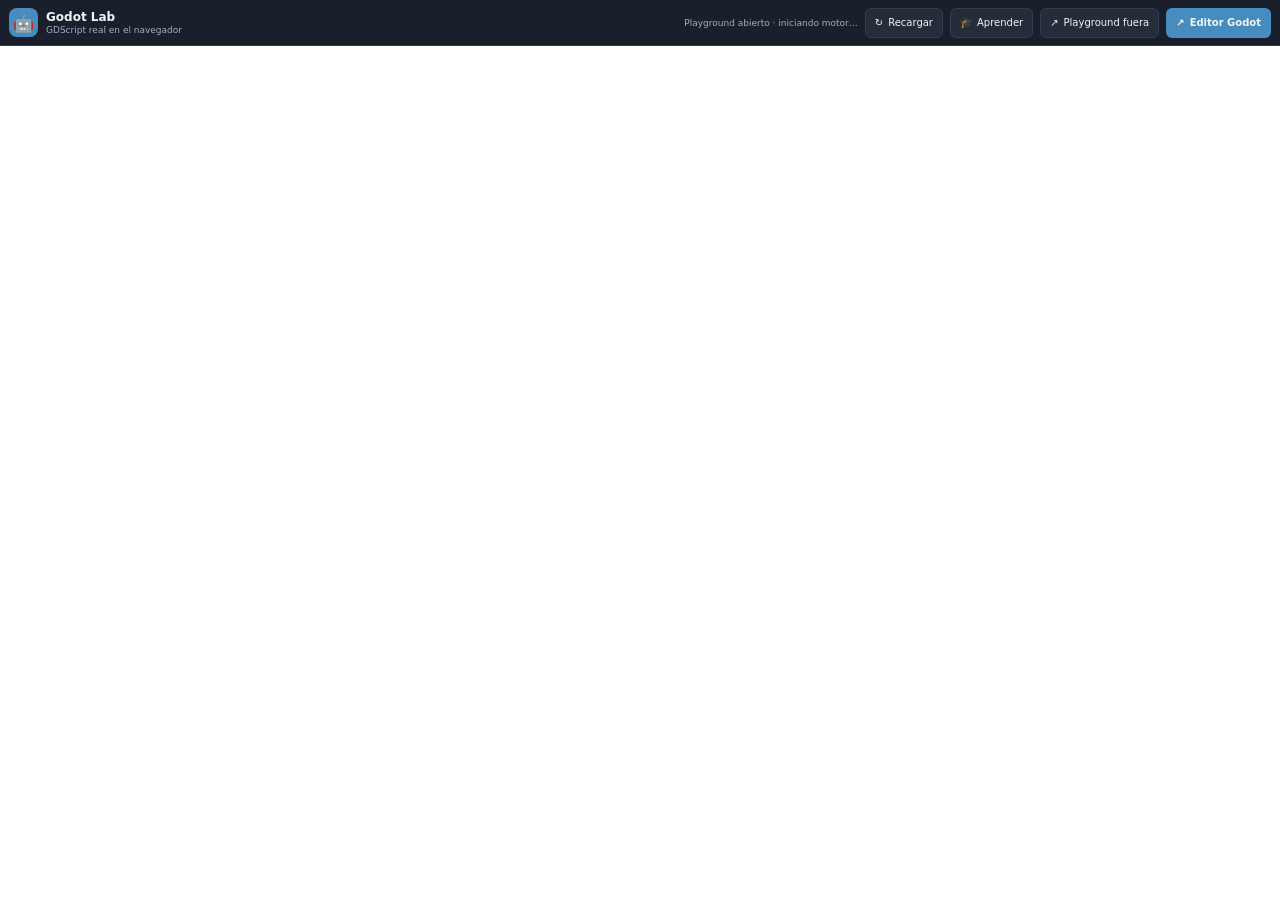
<file: apps/gdscript/index.html>
<!doctype html>
<html lang="es">
<head>
<meta charset="utf-8">
<meta name="viewport" content="width=device-width,initial-scale=1">
<meta name="theme-color" content="#151923">
<title>Godot Lab — KhalerOS</title>
<style>
:root{color-scheme:dark;--bg:#10131a;--panel:#1a202b;--line:#343d4d;--text:#f2f5f8;--muted:#a5afbd;--accent:#478cbf}
*{box-sizing:border-box}html,body{width:100%;height:100%;margin:0;overflow:hidden}body{font-family:Inter,"Segoe UI",system-ui,sans-serif;background:var(--bg);color:var(--text)}button,a{font:inherit}.app{height:100%;display:flex;flex-direction:column}.bar{height:46px;flex:0 0 auto;display:flex;align-items:center;gap:7px;padding:0 9px;border-bottom:1px solid var(--line);background:var(--panel)}.brand{display:flex;align-items:center;gap:8px;margin-right:auto}.godot{width:29px;height:29px;border-radius:8px;display:grid;place-items:center;background:#478cbf;font-size:17px}.brand strong{display:block;font-size:12px}.brand small{display:block;color:var(--muted);font-size:9px;margin-top:1px}.status{font-size:9px;color:var(--muted);white-space:nowrap}.action{height:30px;border:1px solid var(--line);border-radius:6px;background:#252d3a;color:var(--text);padding:0 9px;text-decoration:none;display:inline-flex;align-items:center;gap:5px;cursor:pointer;font-size:10px}.action.primary{border-color:transparent;background:var(--accent);font-weight:700}.action:hover{filter:brightness(1.13)}.workspace{position:relative;flex:1;min-height:0}.workspace iframe{position:absolute;inset:0;width:100%;height:100%;border:0;background:#20242c}.intro{position:absolute;z-index:2;inset:0;display:grid;place-items:center;background:radial-gradient(circle at 55% 20%,#233552,#10131a 64%);transition:.2s}.intro.hidden{opacity:0;visibility:hidden;pointer-events:none}.card{width:min(480px,calc(100% - 32px));padding:27px;border:1px solid var(--line);border-radius:13px;background:rgba(25,31,43,.94);box-shadow:0 18px 50px rgba(0,0,0,.4);text-align:center}.card .big{font-size:44px}.card h1{font-size:19px;margin:10px 0 6px}.card p{font-size:11px;line-height:1.55;color:var(--muted);margin:0}.progress{height:4px;margin:18px 0 10px;border-radius:4px;background:#303a49;overflow:hidden}.progress i{display:block;width:35%;height:100%;border-radius:inherit;background:var(--accent);animation:load 1.1s ease-in-out infinite alternate}@keyframes load{to{transform:translateX(185%)}}.tip{font-size:9px;color:#7f8997}.offline{display:none;margin-top:13px;color:#ffacb6}.offline.show{display:block}@media(max-width:700px){.brand small,.status,.action span{display:none}.bar{padding:0 6px}.action{padding:0 8px}}
</style>
</head>
<body>
<main class="app">
  <header class="bar">
    <div class="brand"><div class="godot">🤖</div><div><strong>Godot Lab</strong><small>GDScript real en el navegador</small></div></div>
    <div class="status" id="status">Cargando GDScript Online…</div>
    <button class="action" id="reload" title="Reiniciar playground">↻ <span>Recargar</span></button>
    <a class="action" href="https://gdquest.github.io/learn-gdscript/" target="_blank" rel="noopener noreferrer">🎓 <span>Aprender</span></a>
    <a class="action" href="https://gdscript-online.github.io/" target="_blank" rel="noopener noreferrer">↗ <span>Playground fuera</span></a>
    <a class="action primary" href="https://editor.godotengine.org/releases/latest/" target="_blank" rel="noopener noreferrer">↗ <span>Editor Godot</span></a>
  </header>
  <section class="workspace">
    <div class="intro" id="intro"><div class="card"><div class="big">🤖</div><h1>Iniciando GDScript Online</h1><p>Escribe y ejecuta GDScript real directamente en el navegador. La primera carga descarga el motor web de Godot y puede tardar unos segundos.</p><div class="progress"><i></i></div><div class="tip">El código se ejecuta en tu navegador · Proyecto externo MIT</div><div class="offline" id="offline">Necesitas conexión a internet para iniciar este laboratorio.</div></div></div>
    <iframe id="playground" title="GDScript Online" src="https://gdscript-online.github.io/" sandbox="allow-scripts allow-same-origin allow-downloads" allow="fullscreen; clipboard-write" referrerpolicy="strict-origin-when-cross-origin"></iframe>
  </section>
</main>
<script>
const frame=document.querySelector('#playground'),intro=document.querySelector('#intro'),status=document.querySelector('#status'),offline=document.querySelector('#offline');
function connection(){offline.classList.toggle('show',!navigator.onLine);status.textContent=navigator.onLine?'Cargando GDScript Online…':'Sin conexión'}
connection();addEventListener('offline',connection);addEventListener('online',()=>{connection();frame.src=frame.src});
frame.addEventListener('load',()=>{if(!navigator.onLine)return;status.textContent='Playground abierto · iniciando motor…';setTimeout(()=>intro.classList.add('hidden'),900)});
document.querySelector('#reload').onclick=()=>{intro.classList.remove('hidden');connection();frame.src='https://gdscript-online.github.io/'};
</script>
</body>
</html>
</file>
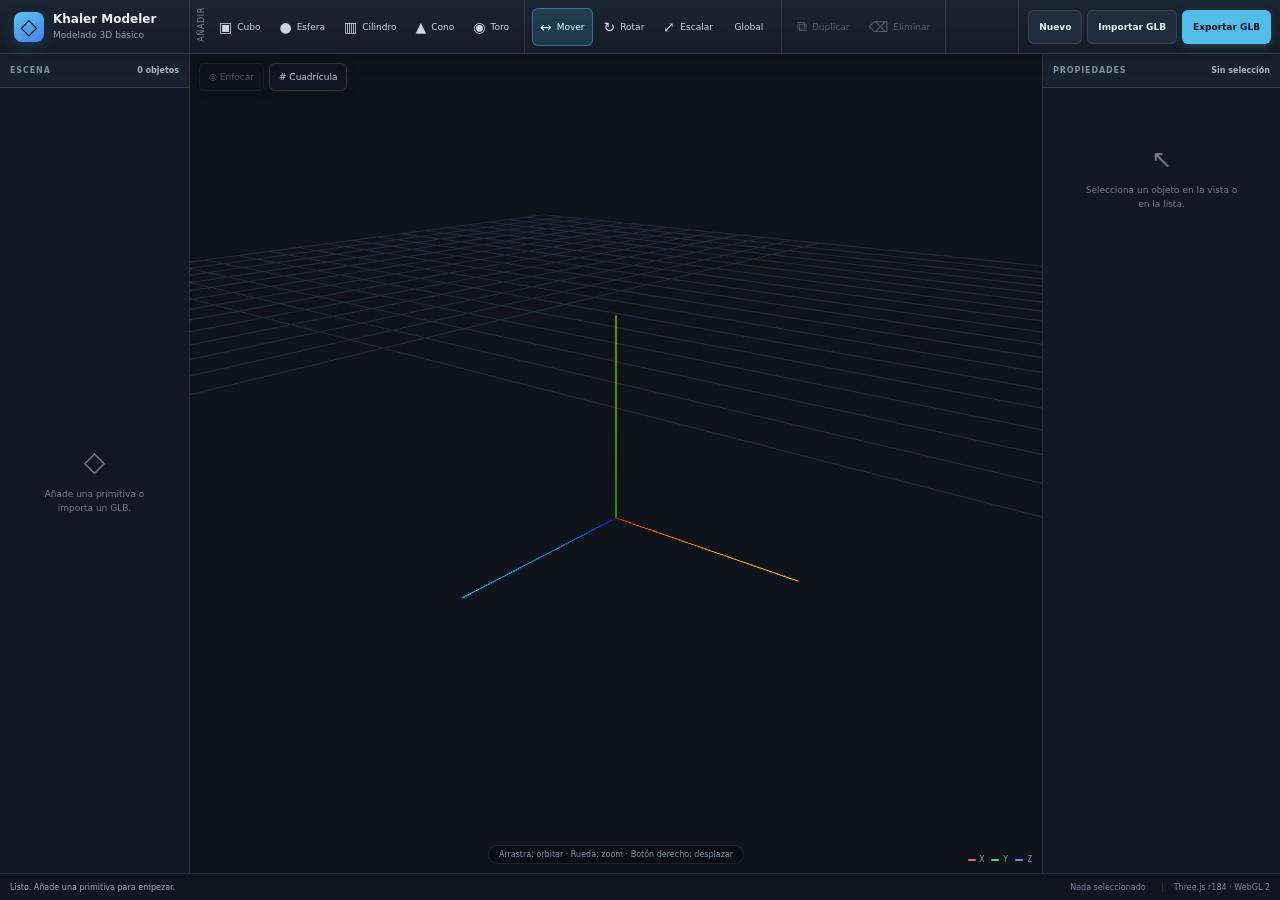
<file: apps/modeler/index.html>
<!DOCTYPE html>
<html lang="es">
<head>
<meta charset="UTF-8">
<meta name="viewport" content="width=device-width,initial-scale=1">
<meta name="theme-color" content="#111722">
<title>Khaler Modeler</title>
<link rel="stylesheet" href="modeler.css">
<script type="importmap">
{
  "imports": {
    "three": "./vendor/three/build/three.module.min.js",
    "three/addons/": "./vendor/three/examples/jsm/"
  }
}
</script>
</head>
<body>
<div class="app-shell">
  <header class="topbar">
    <div class="brand" aria-label="Khaler Modeler">
      <span class="brand-mark" aria-hidden="true">◇</span>
      <span class="brand-copy"><strong>Khaler Modeler</strong><small>Modelado 3D básico</small></span>
    </div>

    <div class="tool-strip" aria-label="Herramientas de modelado">
      <div class="tool-group add-tools" aria-label="Añadir primitivas">
        <span class="group-label">Añadir</span>
        <button class="tool-button" type="button" data-add="box" title="Añadir cubo">▣ <span>Cubo</span></button>
        <button class="tool-button" type="button" data-add="sphere" title="Añadir esfera">● <span>Esfera</span></button>
        <button class="tool-button" type="button" data-add="cylinder" title="Añadir cilindro">▥ <span>Cilindro</span></button>
        <button class="tool-button" type="button" data-add="cone" title="Añadir cono">▲ <span>Cono</span></button>
        <button class="tool-button" type="button" data-add="torus" title="Añadir toro">◉ <span>Toro</span></button>
      </div>

      <div class="tool-group transform-tools" aria-label="Transformar selección">
        <button class="tool-button mode active" type="button" data-mode="translate" title="Mover (W)" aria-pressed="true">↔ <span>Mover</span></button>
        <button class="tool-button mode" type="button" data-mode="rotate" title="Rotar (E)" aria-pressed="false">↻ <span>Rotar</span></button>
        <button class="tool-button mode" type="button" data-mode="scale" title="Escalar (R)" aria-pressed="false">⤢ <span>Escalar</span></button>
        <button class="tool-button compact" id="spaceButton" type="button" title="Alternar espacio global/local (Q)">Global</button>
      </div>

      <div class="tool-group object-tools" aria-label="Acciones de objeto">
        <button class="tool-button" id="duplicateButton" type="button" title="Duplicar selección (Ctrl+D)" disabled>⧉ <span>Duplicar</span></button>
        <button class="tool-button danger" id="deleteButton" type="button" title="Eliminar selección (Supr)" disabled>⌫ <span>Eliminar</span></button>
      </div>
    </div>

    <div class="file-tools" aria-label="Archivos">
      <button class="file-button secondary" id="newButton" type="button" title="Vaciar la escena">Nuevo</button>
      <button class="file-button secondary" id="importButton" type="button" title="Importar un archivo GLB">Importar GLB</button>
      <button class="file-button primary" id="exportButton" type="button" title="Descargar la escena como GLB">Exportar GLB</button>
      <input id="fileInput" type="file" accept=".glb,model/gltf-binary" hidden>
    </div>
  </header>

  <div class="workspace">
    <aside class="panel outliner-panel" aria-label="Objetos de la escena">
      <div class="panel-heading"><span>ESCENA</span><strong id="objectCount">0 objetos</strong></div>
      <div class="outliner" id="outliner"></div>
      <div class="outliner-empty" id="outlinerEmpty">
        <span aria-hidden="true">◇</span>
        <p>Añade una primitiva o importa un GLB.</p>
      </div>
    </aside>

    <main class="viewport" id="viewport">
      <canvas id="sceneCanvas" tabindex="0" aria-label="Vista 3D. Arrastra para orbitar, usa la rueda para acercar y el botón derecho para desplazar."></canvas>
      <div class="viewport-top">
        <button class="view-chip" id="focusButton" type="button" title="Centrar la cámara en la selección (F)" disabled>◎ Enfocar</button>
        <button class="view-chip" id="gridButton" type="button" aria-pressed="true" title="Mostrar u ocultar la cuadrícula"># Cuadrícula</button>
      </div>
      <div class="axis-legend" aria-hidden="true"><i class="axis-x"></i>X <i class="axis-y"></i>Y <i class="axis-z"></i>Z</div>
      <div class="viewport-help">Arrastra: orbitar · Rueda: zoom · Botón derecho: desplazar</div>
      <div class="drop-hint" id="dropHint"><strong>Suelta el GLB para importarlo</strong><span>El archivo se procesa solo en tu navegador.</span></div>
      <div class="fatal-error" id="fatalError" hidden>
        <span aria-hidden="true">!</span>
        <div><strong>No se pudo iniciar la vista 3D</strong><p id="fatalMessage">Este navegador necesita WebGL 2.</p></div>
      </div>
    </main>

    <aside class="panel inspector-panel" aria-label="Propiedades del objeto">
      <div class="panel-heading"><span>PROPIEDADES</span><strong id="selectionKind">Sin selección</strong></div>
      <div class="empty-inspector" id="emptyInspector">
        <span aria-hidden="true">↖</span>
        <p>Selecciona un objeto en la vista o en la lista.</p>
      </div>

      <div class="inspector-content" id="inspectorContent" hidden>
        <section class="property-section identity-section">
          <label class="field-label" for="nameInput">Nombre</label>
          <input class="text-input" id="nameInput" type="text" maxlength="80" autocomplete="off">
          <label class="check-row"><input id="visibleInput" type="checkbox" checked><span>Visible</span></label>
        </section>

        <section class="property-section">
          <div class="section-title">Posición</div>
          <div class="vector-row">
            <label><span class="x-label">X</span><input type="number" inputmode="decimal" step="0.1" data-transform="position" data-axis="x"></label>
            <label><span class="y-label">Y</span><input type="number" inputmode="decimal" step="0.1" data-transform="position" data-axis="y"></label>
            <label><span class="z-label">Z</span><input type="number" inputmode="decimal" step="0.1" data-transform="position" data-axis="z"></label>
          </div>
        </section>

        <section class="property-section">
          <div class="section-title">Rotación <small>grados</small></div>
          <div class="vector-row">
            <label><span class="x-label">X</span><input type="number" inputmode="decimal" step="1" data-transform="rotation" data-axis="x"></label>
            <label><span class="y-label">Y</span><input type="number" inputmode="decimal" step="1" data-transform="rotation" data-axis="y"></label>
            <label><span class="z-label">Z</span><input type="number" inputmode="decimal" step="1" data-transform="rotation" data-axis="z"></label>
          </div>
        </section>

        <section class="property-section">
          <div class="section-title">Escala</div>
          <div class="vector-row">
            <label><span class="x-label">X</span><input type="number" inputmode="decimal" step="0.1" data-transform="scale" data-axis="x"></label>
            <label><span class="y-label">Y</span><input type="number" inputmode="decimal" step="0.1" data-transform="scale" data-axis="y"></label>
            <label><span class="z-label">Z</span><input type="number" inputmode="decimal" step="0.1" data-transform="scale" data-axis="z"></label>
          </div>
        </section>

        <section class="property-section material-section" id="materialSection">
          <div class="section-title">Material <small id="materialHint"></small></div>
          <div class="color-row"><label for="colorInput">Color</label><input id="colorInput" type="color" value="#55b8e8"><output id="colorValue">#55B8E8</output></div>
          <label class="range-row"><span>Rugosidad</span><input id="roughnessInput" type="range" min="0" max="1" step="0.01" value="0.68"><output id="roughnessValue">0.68</output></label>
          <label class="range-row"><span>Metálico</span><input id="metalnessInput" type="range" min="0" max="1" step="0.01" value="0.08"><output id="metalnessValue">0.08</output></label>
          <label class="check-row"><input id="wireframeInput" type="checkbox"><span>Alámbrico</span></label>
        </section>
      </div>
    </aside>
  </div>

  <footer class="statusbar">
    <span class="status-message" id="statusMessage">Listo. Añade una primitiva para empezar.</span>
    <span id="selectionStatus">Nada seleccionado</span>
    <span class="renderer-status" id="rendererStatus">Three.js r184 · WebGL 2</span>
  </footer>
</div>

<div class="toast" id="toast" role="status" aria-live="polite"><span id="toastIcon">✓</span><div><strong id="toastTitle">Listo</strong><p id="toastMessage"></p></div></div>

<script type="module" src="modeler.js"></script>
</body>
</html>
</file>
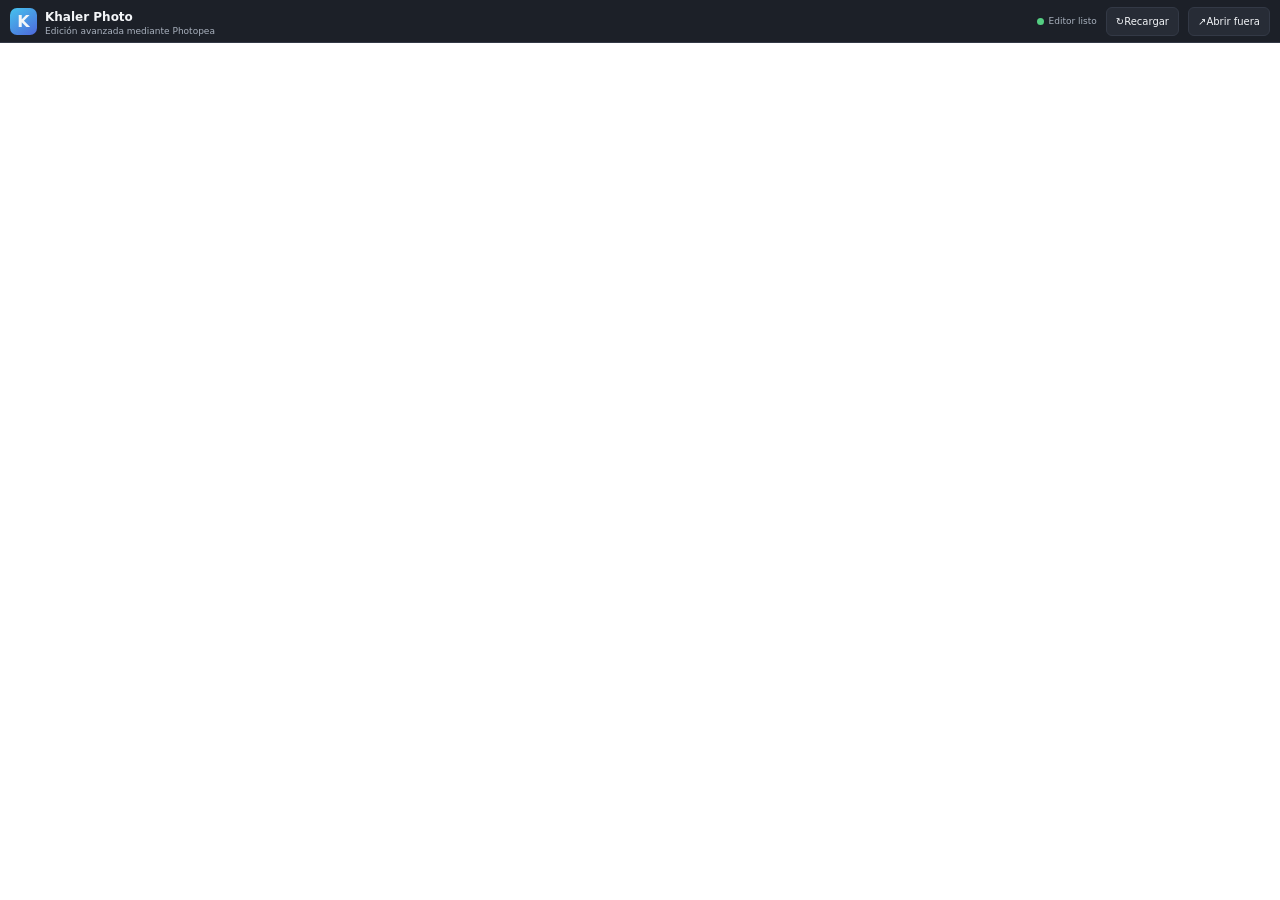
<file: apps/photo/index.html>
<!doctype html>
<html lang="es">
<head>
<meta charset="utf-8">
<meta name="viewport" content="width=device-width,initial-scale=1">
<meta name="theme-color" content="#17191f">
<title>Khaler Photo</title>
<style>
:root{color-scheme:dark;--bg:#111319;--panel:#1c2028;--line:#333946;--text:#f3f5f8;--muted:#a8b0bd;--accent:#38aee8}
*{box-sizing:border-box}html,body{width:100%;height:100%;margin:0;overflow:hidden}body{font-family:Inter,"Segoe UI",system-ui,sans-serif;background:var(--bg);color:var(--text)}button,a{font:inherit}.app{height:100%;display:flex;flex-direction:column}.bar{height:43px;flex:0 0 auto;display:flex;align-items:center;gap:9px;padding:0 10px;border-bottom:1px solid var(--line);background:var(--panel)}.brand{display:flex;align-items:center;gap:8px;margin-right:auto}.brand-icon{width:27px;height:27px;border-radius:7px;display:grid;place-items:center;background:linear-gradient(145deg,#45c3ee,#4e67da);font-weight:900}.brand strong{font-size:12px}.brand small{display:block;color:var(--muted);font-size:9px;margin-top:1px}.status{display:flex;align-items:center;gap:5px;color:var(--muted);font-size:9px}.dot{width:7px;height:7px;border-radius:50%;background:#e2a742}.dot.ready{background:#54ce82}.dot.offline{background:#ef6676}.action{height:29px;border:1px solid var(--line);border-radius:6px;background:#272c36;color:var(--text);padding:0 9px;text-decoration:none;display:inline-flex;align-items:center;cursor:pointer;font-size:10px}.action:hover{filter:brightness(1.13)}.frame-wrap{position:relative;flex:1;min-height:0}.frame-wrap iframe{position:absolute;inset:0;width:100%;height:100%;border:0;background:#202124}.loading{position:absolute;z-index:2;inset:0;display:grid;place-items:center;background:radial-gradient(circle at 50% 20%,#263042,#111319 65%);transition:.2s}.loading.hidden{opacity:0;visibility:hidden;pointer-events:none}.card{text-align:center;max-width:390px;padding:28px}.logo{font-size:45px}.card h1{font-size:18px;margin:11px 0 7px}.card p{color:var(--muted);font-size:11px;line-height:1.55;margin:0}.spinner{width:25px;height:25px;margin:18px auto 0;border:2px solid #46505f;border-top-color:#eef3f8;border-radius:50%;animation:spin .75s linear infinite}@keyframes spin{to{transform:rotate(360deg)}}.offline-note{display:none;margin-top:17px;padding:10px;border:1px solid #733b45;border-radius:7px;background:#351d24;color:#ffc4cc;font-size:10px}.offline-note.show{display:block}@media(max-width:620px){.brand small,.status span,.action span{display:none}.bar{gap:5px;padding:0 6px}.action{padding:0 8px}}
</style>
</head>
<body>
<main class="app">
  <header class="bar">
    <div class="brand"><div class="brand-icon">K</div><div><strong>Khaler Photo</strong><small>Edición avanzada mediante Photopea</small></div></div>
    <div class="status"><i class="dot" id="dot"></i><span id="status">Conectando…</span></div>
    <button class="action" id="reload" title="Recargar el editor">↻ <span>Recargar</span></button>
    <a class="action" href="https://www.photopea.com/" target="_blank" rel="noopener noreferrer" title="Abrir Photopea en una pestaña">↗ <span>Abrir fuera</span></a>
  </header>
  <section class="frame-wrap">
    <div class="loading" id="loading"><div class="card"><div class="logo">🖼️</div><h1>Preparando el editor fotográfico</h1><p>Permite abrir y guardar PSD, PNG, JPG, SVG y otros formatos. El editor necesita conexión a internet.</p><div class="spinner" id="spinner"></div><div class="offline-note" id="offline">No hay conexión. Usa el Editor Pixel, que funciona completamente sin conexión, o vuelve a intentarlo cuando recuperes internet.</div></div></div>
    <iframe id="photopea" title="Editor fotográfico Photopea" src="https://www.photopea.com/#%7B%22environment%22%3A%7B%22lang%22%3A%22es%22%2C%22theme%22%3A2%7D%7D" allow="clipboard-read; clipboard-write; fullscreen" referrerpolicy="strict-origin-when-cross-origin"></iframe>
  </section>
</main>
<script>
const PHOTOPEA_URL='https://www.photopea.com/#%7B%22environment%22%3A%7B%22lang%22%3A%22es%22%2C%22theme%22%3A2%7D%7D';
const frame=document.querySelector('#photopea'),loading=document.querySelector('#loading'),status=document.querySelector('#status'),dot=document.querySelector('#dot');
function updateConnection(){const online=navigator.onLine;dot.className='dot '+(online?'':'offline');status.textContent=online?'Cargando editor…':'Sin conexión';document.querySelector('#offline').classList.toggle('show',!online);document.querySelector('#spinner').style.display=online?'block':'none'}
updateConnection();addEventListener('online',()=>{updateConnection();frame.src=frame.src});addEventListener('offline',updateConnection);
frame.addEventListener('load',()=>{if(!navigator.onLine)return;dot.className='dot ready';status.textContent='Editor listo';setTimeout(()=>loading.classList.add('hidden'),250)});
document.querySelector('#reload').onclick=()=>{loading.classList.remove('hidden');updateConnection();frame.src=PHOTOPEA_URL};
</script>
</body>
</html>
</file>
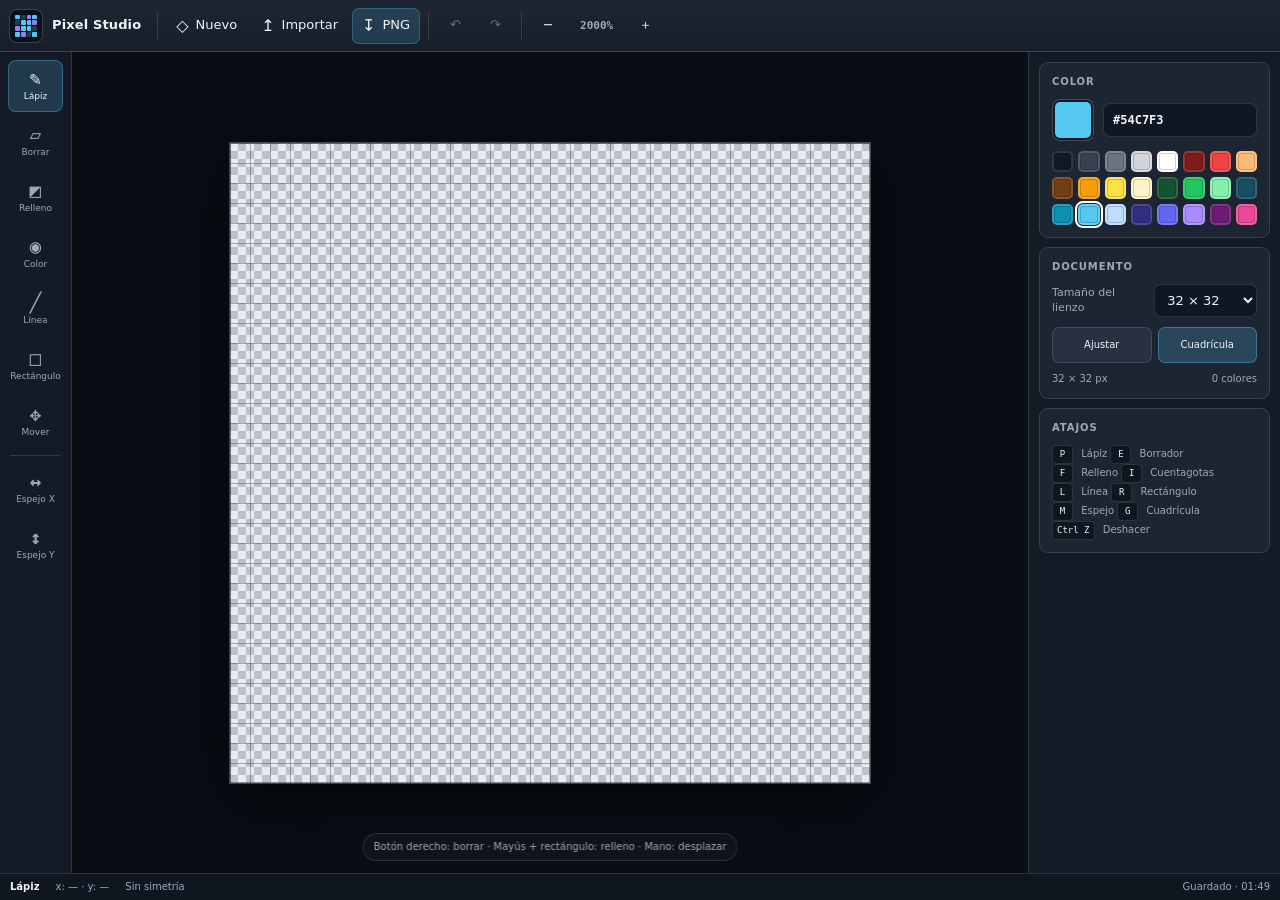
<file: apps/pixel/index.html>
<!DOCTYPE html>
<html lang="es">
<head>
<meta charset="UTF-8">
<meta name="viewport" content="width=device-width,initial-scale=1,viewport-fit=cover">
<meta name="theme-color" content="#121722">
<title>Pixel Studio</title>
<link rel="icon" href="data:image/svg+xml,<svg xmlns=%22http://www.w3.org/2000/svg%22 viewBox=%220 0 32 32%22><rect width=%2232%22 height=%2232%22 rx=%227%22 fill=%22%23151b26%22/><path fill=%22%2354c7f3%22 d=%22M7 7h6v6H7zm6 6h6v6h-6zm6-6h6v6h-6zm0 12h6v6h-6zM7 19h6v6H7z%22/></svg>">
<style>
:root{
  color-scheme:dark;
  --accent:#54c7f3;
  --accent-rgb:84,199,243;
  --bg:#0d1119;
  --surface:#151b26;
  --surface-2:#1d2532;
  --surface-3:#273142;
  --line:rgba(255,255,255,.12);
  --line-strong:rgba(255,255,255,.2);
  --text:#f1f5fa;
  --muted:#9da9b9;
  --danger:#f26d7d;
  --cell:12px;
}
*{box-sizing:border-box}
html,body{width:100%;height:100%;margin:0;overflow:hidden}
body{
  background:var(--bg);color:var(--text);
  font:13px/1.4 Inter,"Segoe UI",system-ui,sans-serif;
  user-select:none;-webkit-tap-highlight-color:transparent;
}
button,input,select{font:inherit}
button{color:inherit}
button:focus-visible,input:focus-visible,select:focus-visible,canvas:focus-visible{
  outline:2px solid var(--accent);outline-offset:2px;
}
.app{
  height:100vh;height:100dvh;display:grid;
  grid-template-rows:52px minmax(0,1fr) 27px;
}
.topbar{
  min-width:0;display:flex;align-items:center;gap:8px;padding:6px 9px;
  background:linear-gradient(#1e2633,#171e29);border-bottom:1px solid var(--line);
  overflow-x:auto;scrollbar-width:none;
}
.topbar::-webkit-scrollbar{display:none}
.brand{
  flex:0 0 auto;display:flex;align-items:center;gap:9px;padding-right:8px;
  font-weight:800;letter-spacing:.01em;white-space:nowrap;
}
.brand-mark{
  width:34px;height:34px;display:grid;grid-template-columns:repeat(4,1fr);
  grid-template-rows:repeat(4,1fr);gap:1px;padding:5px;border-radius:8px;
  background:#0c1119;border:1px solid var(--line-strong);
}
.brand-mark i{display:block;border-radius:1px;background:var(--accent)}
.brand-mark i:nth-child(2),.brand-mark i:nth-child(5),.brand-mark i:nth-child(12),.brand-mark i:nth-child(15){opacity:.25}
.brand-mark i:nth-child(3),.brand-mark i:nth-child(8),.brand-mark i:nth-child(9),.brand-mark i:nth-child(14){background:#9a7cf0}
.bar-group{display:flex;align-items:center;gap:4px;flex:0 0 auto}
.bar-separator{width:1px;height:28px;background:var(--line);flex:0 0 auto}
.action{
  height:36px;min-width:36px;border:1px solid transparent;border-radius:7px;
  background:transparent;display:flex;align-items:center;justify-content:center;
  gap:7px;padding:0 9px;cursor:pointer;white-space:nowrap;
}
.action:hover{background:var(--surface-3);border-color:var(--line)}
.action:active{transform:translateY(1px)}
.action:disabled{opacity:.35;cursor:default;transform:none;background:transparent}
.action.primary{background:rgba(var(--accent-rgb),.17);border-color:rgba(var(--accent-rgb),.28)}
.action.primary:hover{background:rgba(var(--accent-rgb),.25)}
.action-icon{font-size:16px;line-height:1}
.zoom-readout{
  min-width:53px;height:32px;display:grid;place-items:center;
  color:var(--muted);font:600 11px ui-monospace,monospace;
}
.workspace{
  min-height:0;min-width:0;display:grid;
  grid-template-columns:72px minmax(0,1fr) 252px;
}
.tools{
  min-height:0;display:flex;flex-direction:column;align-items:stretch;gap:4px;
  padding:8px;background:var(--surface);border-right:1px solid var(--line);
  overflow:auto;
}
.tool{
  min-height:52px;border:1px solid transparent;border-radius:8px;background:transparent;
  display:flex;flex-direction:column;align-items:center;justify-content:center;gap:2px;
  color:var(--muted);cursor:pointer;
}
.tool:hover{background:var(--surface-2);color:var(--text)}
.tool.active{
  color:var(--text);background:rgba(var(--accent-rgb),.18);
  border-color:rgba(var(--accent-rgb),.35);
}
.tool-icon{font:700 19px/1 ui-monospace,monospace}
.tool-label{font-size:9px;white-space:nowrap}
.tool-divider{height:1px;min-height:1px;margin:3px 2px;background:var(--line)}
.canvas-panel{position:relative;min-width:0;min-height:0;background:#090d14;overflow:hidden}
.canvas-scroll{
  position:absolute;inset:0;overflow:auto;overscroll-behavior:contain;
  scrollbar-color:#48566b transparent;touch-action:pan-x pan-y;
}
.canvas-stage{
  min-width:100%;min-height:100%;width:max-content;height:max-content;
  display:flex;align-items:center;justify-content:center;padding:42px;
}
.canvas-stack{
  position:relative;flex:0 0 auto;overflow:hidden;
  background-color:#e7ebef;
  background-image:
    linear-gradient(45deg,#bac2ca 25%,transparent 25%),
    linear-gradient(-45deg,#bac2ca 25%,transparent 25%),
    linear-gradient(45deg,transparent 75%,#bac2ca 75%),
    linear-gradient(-45deg,transparent 75%,#bac2ca 75%);
  background-size:16px 16px;background-position:0 0,0 8px,8px -8px,-8px 0;
  box-shadow:0 0 0 1px rgba(255,255,255,.24),0 18px 60px rgba(0,0,0,.55);
}
#pixelCanvas{
  position:absolute;inset:0;display:block;
  image-rendering:pixelated;image-rendering:crisp-edges;
  touch-action:none;cursor:crosshair;
}
#pixelCanvas[data-tool="eraser"]{cursor:cell}
#pixelCanvas[data-tool="fill"]{cursor:crosshair}
#pixelCanvas[data-tool="eyedropper"]{cursor:copy}
#pixelCanvas[data-tool="line"],#pixelCanvas[data-tool="rectangle"]{cursor:crosshair}
#pixelCanvas[data-tool="pan"]{cursor:grab}
#pixelCanvas.grabbing{cursor:grabbing}
.grid-overlay{
  position:absolute;inset:0;pointer-events:none;opacity:0;
  background-image:
    linear-gradient(to right,rgba(25,35,48,.34) 1px,transparent 1px),
    linear-gradient(to bottom,rgba(25,35,48,.34) 1px,transparent 1px);
  background-size:var(--cell) var(--cell);
  box-shadow:inset 0 0 0 1px rgba(25,35,48,.45);
  transition:opacity .12s;
}
.grid-overlay.visible{opacity:1}
.canvas-tip{
  position:absolute;left:50%;bottom:12px;transform:translateX(-50%);
  max-width:calc(100% - 24px);padding:6px 10px;border:1px solid var(--line);
  border-radius:20px;background:rgba(16,22,31,.84);backdrop-filter:blur(8px);
  color:var(--muted);font-size:10px;white-space:nowrap;pointer-events:none;
}
.inspector{
  min-width:0;min-height:0;padding:10px;background:var(--surface);
  border-left:1px solid var(--line);overflow:auto;
}
.inspector-card{
  padding:12px;border:1px solid var(--line);border-radius:9px;
  background:var(--surface-2);margin-bottom:9px;
}
.inspector-card h2{
  margin:0 0 10px;color:var(--muted);font-size:10px;text-transform:uppercase;
  letter-spacing:.09em;
}
.color-row{display:grid;grid-template-columns:42px minmax(0,1fr);gap:9px;align-items:center}
.color-input{
  width:42px;height:42px;padding:2px;border:1px solid var(--line-strong);
  border-radius:8px;background:var(--surface);cursor:pointer;
}
.color-input::-webkit-color-swatch-wrapper{padding:0}
.color-input::-webkit-color-swatch{border:0;border-radius:5px}
.color-input::-moz-color-swatch{border:0;border-radius:5px}
.hex-input{
  width:100%;height:34px;border:1px solid var(--line);border-radius:7px;
  background:#111722;color:var(--text);padding:0 9px;text-transform:uppercase;
  font:600 12px ui-monospace,monospace;user-select:text;
}
.palette{display:grid;grid-template-columns:repeat(8,1fr);gap:5px;margin-top:10px}
.swatch{
  width:100%;aspect-ratio:1;border:2px solid rgba(255,255,255,.13);
  border-radius:5px;cursor:pointer;box-shadow:inset 0 0 0 1px rgba(0,0,0,.18);
}
.swatch:hover{transform:scale(1.1);z-index:1}
.swatch.active{outline:2px solid white;outline-offset:1px}
.field{display:flex;align-items:center;justify-content:space-between;gap:8px;margin:8px 0}
.field label{color:var(--muted);font-size:11px}
.select{
  height:33px;min-width:102px;border:1px solid var(--line);border-radius:7px;
  background:#111722;color:var(--text);padding:0 8px;cursor:pointer;
}
.view-grid{display:grid;grid-template-columns:1fr 1fr;gap:6px;margin-top:10px}
.small-action{
  min-height:36px;border:1px solid var(--line);border-radius:7px;
  background:var(--surface-3);cursor:pointer;font-size:10px;
}
.small-action:hover{filter:brightness(1.13)}
.small-action.active{
  background:rgba(var(--accent-rgb),.2);border-color:rgba(var(--accent-rgb),.4);
}
.doc-info{display:flex;justify-content:space-between;color:var(--muted);font-size:10px;margin-top:9px}
.help-list{margin:0;padding:0;list-style:none;color:var(--muted);font-size:10px;line-height:1.7}
.help-list kbd{
  min-width:21px;display:inline-block;margin-right:5px;padding:0 4px;border:1px solid var(--line);
  border-radius:4px;background:#101620;color:var(--text);text-align:center;
  font:9px/17px ui-monospace,monospace;
}
.statusbar{
  min-width:0;display:flex;align-items:center;gap:16px;padding:0 10px;
  border-top:1px solid var(--line);background:#101620;color:var(--muted);
  font-size:10px;white-space:nowrap;overflow:hidden;
}
.status-tool{color:var(--text);font-weight:600}
.status-spacer{flex:1}
.save-state{overflow:hidden;text-overflow:ellipsis}
.toast{
  position:fixed;z-index:20;left:88px;bottom:39px;max-width:min(360px,calc(100vw - 104px));
  padding:9px 12px;border:1px solid var(--line-strong);border-radius:8px;
  background:rgba(26,34,46,.94);backdrop-filter:blur(10px);box-shadow:0 10px 35px rgba(0,0,0,.45);
  color:var(--text);font-size:11px;opacity:0;transform:translateY(8px);
  pointer-events:none;transition:.17s;
}
.toast.show{opacity:1;transform:none}
.sr-only{
  position:absolute;width:1px;height:1px;padding:0;margin:-1px;overflow:hidden;
  clip:rect(0,0,0,0);white-space:nowrap;border:0;
}
[hidden]{display:none!important}
::-webkit-scrollbar{width:10px;height:10px}
::-webkit-scrollbar-thumb{background:#475368;border:3px solid transparent;background-clip:padding-box;border-radius:10px}
::-webkit-scrollbar-track{background:transparent}

@media(max-width:760px){
  .app{grid-template-rows:48px minmax(0,1fr) 26px}
  .topbar{padding:5px 6px;gap:5px}
  .brand{padding-right:3px}.brand-mark{width:32px;height:32px}
  .brand-name{display:none}.bar-separator{height:25px}
  .action{height:34px;padding:0 8px}.action-label{display:none}
  .workspace{grid-template-columns:1fr;grid-template-rows:58px minmax(0,1fr) 154px}
  .tools{
    grid-row:1;flex-direction:row;align-items:stretch;padding:5px;gap:3px;
    border-right:0;border-bottom:1px solid var(--line);overflow-x:auto;overflow-y:hidden;
  }
  .tool{flex:0 0 49px;min-height:46px}.tool-label{display:none}.tool-divider{width:1px;height:auto;min-height:38px;margin:3px}
  .canvas-panel{grid-row:2}.canvas-stage{padding:24px}
  .inspector{
    grid-row:3;display:grid;grid-template-columns:minmax(250px,1fr) minmax(230px,1fr);
    gap:8px;padding:7px;border-left:0;border-top:1px solid var(--line);
    overflow-x:auto;overflow-y:hidden;
  }
  .inspector-card{height:139px;margin:0;padding:9px;overflow:hidden}
  .inspector-card h2{margin-bottom:7px}.palette{grid-template-columns:repeat(12,1fr);gap:4px;margin-top:7px}
  .swatch:nth-child(n+13){display:none}.color-input{width:36px;height:36px}.color-row{grid-template-columns:36px 1fr}
  .field{margin:4px 0}.view-grid{margin-top:6px}.doc-info{margin-top:5px}
  .help-card{display:none}.canvas-tip{bottom:7px}
  .toast{left:10px;bottom:34px;max-width:calc(100vw - 20px)}
}
@media(max-width:430px){
  .zoom-readout{min-width:43px}
  .action{min-width:33px;padding:0 6px}
  .statusbar{gap:8px;padding:0 7px}.save-state{display:none}
  .canvas-tip{max-width:88%;overflow:hidden;text-overflow:ellipsis}
}
@media(max-height:560px) and (max-width:760px){
  .workspace{grid-template-rows:52px minmax(0,1fr) 112px}
  .inspector-card{height:98px}.palette{display:none}.doc-info{display:none}
  .canvas-tip{display:none}
}
@media(prefers-reduced-motion:reduce){
  *,*::before,*::after{transition-duration:.01ms!important;animation-duration:.01ms!important}
}
</style>
</head>
<body>
<div class="app">
  <header class="topbar">
    <div class="brand" aria-label="Pixel Studio">
      <span class="brand-mark" aria-hidden="true">
        <i></i><i></i><i></i><i></i><i></i><i></i><i></i><i></i>
        <i></i><i></i><i></i><i></i><i></i><i></i><i></i><i></i>
      </span>
      <span class="brand-name">Pixel Studio</span>
    </div>
    <div class="bar-separator"></div>
    <div class="bar-group">
      <button class="action" id="newButton" type="button" title="Nuevo lienzo (Ctrl+N)">
        <span class="action-icon" aria-hidden="true">◇</span><span class="action-label">Nuevo</span>
      </button>
      <button class="action" id="importButton" type="button" title="Importar PNG (Ctrl+O)">
        <span class="action-icon" aria-hidden="true">↥</span><span class="action-label">Importar</span>
      </button>
      <button class="action primary" id="exportButton" type="button" title="Exportar PNG (Ctrl+Shift+S)">
        <span class="action-icon" aria-hidden="true">↧</span><span class="action-label">PNG</span>
      </button>
    </div>
    <div class="bar-separator"></div>
    <div class="bar-group">
      <button class="action" id="undoButton" type="button" title="Deshacer (Ctrl+Z)" aria-label="Deshacer">↶</button>
      <button class="action" id="redoButton" type="button" title="Rehacer (Ctrl+Y)" aria-label="Rehacer">↷</button>
    </div>
    <div class="bar-separator"></div>
    <div class="bar-group">
      <button class="action" id="zoomOutButton" type="button" title="Alejar" aria-label="Alejar">−</button>
      <span class="zoom-readout" id="zoomReadout">1200%</span>
      <button class="action" id="zoomInButton" type="button" title="Acercar" aria-label="Acercar">＋</button>
    </div>
  </header>

  <main class="workspace">
    <nav class="tools" aria-label="Herramientas de dibujo">
      <button class="tool active" type="button" data-tool="pencil" title="Lápiz (P)" aria-pressed="true">
        <span class="tool-icon" aria-hidden="true">✎</span><span class="tool-label">Lápiz</span>
      </button>
      <button class="tool" type="button" data-tool="eraser" title="Borrador (E)" aria-pressed="false">
        <span class="tool-icon" aria-hidden="true">▱</span><span class="tool-label">Borrar</span>
      </button>
      <button class="tool" type="button" data-tool="fill" title="Relleno (F)" aria-pressed="false">
        <span class="tool-icon" aria-hidden="true">◩</span><span class="tool-label">Relleno</span>
      </button>
      <button class="tool" type="button" data-tool="eyedropper" title="Cuentagotas (I)" aria-pressed="false">
        <span class="tool-icon" aria-hidden="true">◉</span><span class="tool-label">Color</span>
      </button>
      <button class="tool" type="button" data-tool="line" title="Línea (L)" aria-pressed="false">
        <span class="tool-icon" aria-hidden="true">╱</span><span class="tool-label">Línea</span>
      </button>
      <button class="tool" type="button" data-tool="rectangle" title="Rectángulo (R). Mantén Mayús para rellenar" aria-pressed="false">
        <span class="tool-icon" aria-hidden="true">□</span><span class="tool-label">Rectángulo</span>
      </button>
      <button class="tool" type="button" data-tool="pan" title="Mano (H) para mover el lienzo" aria-pressed="false">
        <span class="tool-icon" aria-hidden="true">✥</span><span class="tool-label">Mover</span>
      </button>
      <div class="tool-divider" aria-hidden="true"></div>
      <button class="tool" id="mirrorXButton" type="button" title="Simetría horizontal (M)" aria-pressed="false">
        <span class="tool-icon" aria-hidden="true">↔</span><span class="tool-label">Espejo X</span>
      </button>
      <button class="tool" id="mirrorYButton" type="button" title="Simetría vertical (Mayús+M)" aria-pressed="false">
        <span class="tool-icon" aria-hidden="true">↕</span><span class="tool-label">Espejo Y</span>
      </button>
    </nav>

    <section class="canvas-panel" aria-label="Área de dibujo">
      <div class="canvas-scroll" id="canvasScroll">
        <div class="canvas-stage">
          <div class="canvas-stack" id="canvasStack">
            <canvas id="pixelCanvas" width="32" height="32" tabindex="0" aria-label="Lienzo de pixel art de 32 por 32 píxeles"></canvas>
            <div class="grid-overlay visible" id="gridOverlay" aria-hidden="true"></div>
          </div>
        </div>
      </div>
      <div class="canvas-tip">Botón derecho: borrar · Mayús + rectángulo: relleno · Mano: desplazar</div>
    </section>

    <aside class="inspector" aria-label="Propiedades">
      <section class="inspector-card color-card">
        <h2>Color</h2>
        <div class="color-row">
          <input class="color-input" id="colorInput" type="color" value="#54c7f3" aria-label="Elegir color">
          <input class="hex-input" id="hexInput" value="#54C7F3" maxlength="7" spellcheck="false" aria-label="Color hexadecimal">
        </div>
        <div class="palette" id="palette" aria-label="Paleta de colores"></div>
      </section>

      <section class="inspector-card">
        <h2>Documento</h2>
        <div class="field">
          <label for="sizeSelect">Tamaño del lienzo</label>
          <select class="select" id="sizeSelect">
            <option value="16">16 × 16</option>
            <option value="32" selected>32 × 32</option>
            <option value="64">64 × 64</option>
            <option value="128">128 × 128</option>
          </select>
        </div>
        <div class="view-grid">
          <button class="small-action" id="fitButton" type="button">Ajustar</button>
          <button class="small-action active" id="gridButton" type="button" aria-pressed="true">Cuadrícula</button>
        </div>
        <div class="doc-info">
          <span id="documentInfo">32 × 32 px</span>
          <span id="colorCount">0 colores</span>
        </div>
      </section>

      <section class="inspector-card help-card">
        <h2>Atajos</h2>
        <ul class="help-list">
          <li><kbd>P</kbd> Lápiz <kbd>E</kbd> Borrador</li>
          <li><kbd>F</kbd> Relleno <kbd>I</kbd> Cuentagotas</li>
          <li><kbd>L</kbd> Línea <kbd>R</kbd> Rectángulo</li>
          <li><kbd>M</kbd> Espejo <kbd>G</kbd> Cuadrícula</li>
          <li><kbd>Ctrl Z</kbd> Deshacer</li>
        </ul>
      </section>
    </aside>
  </main>

  <footer class="statusbar">
    <span class="status-tool" id="statusTool">Lápiz</span>
    <span id="coordinateStatus">x: — · y: —</span>
    <span id="symmetryStatus">Sin simetría</span>
    <span class="status-spacer"></span>
    <span class="save-state" id="saveState">Guardado local automático</span>
  </footer>
</div>

<div class="toast" id="toast" role="status" aria-live="polite"></div>
<input class="sr-only" id="fileInput" type="file" accept=".png,image/png">

<script>
(function(){
"use strict";

var ALLOWED_SIZES=[16,32,64,128];
var ZOOM_LEVELS=[2,3,4,5,6,8,10,12,16,20,24,32,40,48];
var HISTORY_LIMIT=50;
var STORAGE_KEY="khaleros.pixel.project.v1";
var TOOL_NAMES={
  pencil:"Lápiz",eraser:"Borrador",fill:"Relleno",eyedropper:"Cuentagotas",
  line:"Línea",rectangle:"Rectángulo",pan:"Mano"
};
var PALETTE=[
  "#111827","#374151","#6B7280","#D1D5DB","#FFFFFF","#7F1D1D","#EF4444","#FDBA74",
  "#713F12","#F59E0B","#FDE047","#FEF3C7","#14532D","#22C55E","#86EFAC","#164E63",
  "#0891B2","#54C7F3","#BFDBFE","#312E81","#6366F1","#A78BFA","#701A75","#EC4899"
];

function byId(id){return document.getElementById(id)}
var canvas=byId("pixelCanvas");
var context=canvas.getContext("2d",{alpha:true});
var stack=byId("canvasStack");
var gridOverlay=byId("gridOverlay");
var canvasScroll=byId("canvasScroll");
var sizeSelect=byId("sizeSelect");
var colorInput=byId("colorInput");
var hexInput=byId("hexInput");
var toast=byId("toast");

var size=32;
var pixels=new Uint32Array(size*size);
var currentColor=packRGBA(84,199,243,255);
var tool="pencil";
var zoom=12;
var showGrid=true;
var mirrorX=false;
var mirrorY=false;
var history=[];
var historyIndex=-1;
var saveTimer=0;
var toastTimer=0;
var renderFrame=0;
var drawing=false;
var pointerId=null;
var gestureTool="";
var gestureBase=null;
var gestureChanged=false;
var gestureValue=0;
var startPoint=null;
var lastPoint=null;
var panStart=null;
var spaceHeld=false;

function packRGBA(r,g,b,a){
  return (((r&255)<<24)|((g&255)<<16)|((b&255)<<8)|(a&255))>>>0;
}
function red(value){return value>>>24}
function green(value){return(value>>>16)&255}
function blue(value){return(value>>>8)&255}
function alpha(value){return value&255}
function colorToHex(value){
  var rgb=(value>>>8)&16777215;
  return"#"+rgb.toString(16).padStart(6,"0").toUpperCase();
}
function hexToColor(value){
  var match=String(value||"").trim().match(/^#?([0-9a-f]{6})$/i);
  if(!match)return null;
  var number=parseInt(match[1],16);
  return packRGBA(number>>>16,(number>>>8)&255,number&255,255);
}
function isAllowedSize(value){return ALLOWED_SIZES.indexOf(value)!==-1}
function clamp(value,min,max){return Math.max(min,Math.min(max,value))}

function encodePixels(data){
  var encoded=[];
  if(!data.length)return encoded;
  var value=data[0]>>>0;
  var count=1;
  for(var i=1;i<data.length;i++){
    var next=data[i]>>>0;
    if(next===value&&count<65535){count++}
    else{encoded.push(value,count);value=next;count=1}
  }
  encoded.push(value,count);
  return encoded;
}
function decodePixels(encoded,total){
  if(!Array.isArray(encoded)||encoded.length%2!==0)return null;
  var result=new Uint32Array(total);
  var offset=0;
  for(var i=0;i<encoded.length;i+=2){
    var value=Number(encoded[i]);
    var count=Number(encoded[i+1]);
    if(!Number.isInteger(value)||value<0||value>4294967295||!Number.isInteger(count)||count<1||offset+count>total)return null;
    result.fill(value>>>0,offset,offset+count);
    offset+=count;
  }
  return offset===total?result:null;
}
function loadSavedProject(){
  try{
    var raw=localStorage.getItem(STORAGE_KEY);
    if(!raw)return false;
    var saved=JSON.parse(raw);
    var savedSize=Number(saved.size);
    if(saved.version!==1||!isAllowedSize(savedSize))return false;
    var restored=decodePixels(saved.pixels,savedSize*savedSize);
    if(!restored)return false;
    size=savedSize;
    pixels=restored;
    if(Number.isInteger(saved.color)&&saved.color>=0&&saved.color<=4294967295&&alpha(saved.color)!==0)currentColor=saved.color>>>0;
    if(TOOL_NAMES[saved.tool])tool=saved.tool;
    showGrid=saved.grid!==false;
    mirrorX=saved.mirrorX===true;
    mirrorY=saved.mirrorY===true;
    if(ZOOM_LEVELS.indexOf(Number(saved.zoom))!==-1)zoom=Number(saved.zoom);
    return true;
  }catch(error){
    return false;
  }
}
function saveNow(){
  clearTimeout(saveTimer);
  saveTimer=0;
  try{
    var project={
      version:1,size:size,pixels:encodePixels(pixels),color:currentColor>>>0,
      tool:tool,grid:showGrid,mirrorX:mirrorX,mirrorY:mirrorY,zoom:zoom
    };
    localStorage.setItem(STORAGE_KEY,JSON.stringify(project));
    var now=new Date();
    byId("saveState").textContent="Guardado · "+now.toLocaleTimeString("es-ES",{hour:"2-digit",minute:"2-digit"});
  }catch(error){
    byId("saveState").textContent="No se pudo guardar";
  }
}
function scheduleSave(){
  clearTimeout(saveTimer);
  byId("saveState").textContent="Guardando…";
  saveTimer=setTimeout(saveNow,260);
}

function showToast(message){
  clearTimeout(toastTimer);
  toast.textContent=message;
  toast.classList.add("show");
  toastTimer=setTimeout(function(){toast.classList.remove("show")},2600);
}
function updatePaletteSelection(){
  var currentHex=colorToHex(currentColor);
  document.querySelectorAll(".swatch").forEach(function(button){
    button.classList.toggle("active",button.dataset.color===currentHex);
  });
}
function selectColor(value){
  var parsed=typeof value==="number"?value:hexToColor(value);
  if(parsed===null||parsed===undefined)return false;
  currentColor=packRGBA(red(parsed),green(parsed),blue(parsed),255);
  var hex=colorToHex(currentColor);
  colorInput.value=hex;
  hexInput.value=hex;
  updatePaletteSelection();
  scheduleSave();
  return true;
}
function buildPalette(){
  var root=byId("palette");
  PALETTE.forEach(function(hex){
    var button=document.createElement("button");
    button.type="button";
    button.className="swatch";
    button.dataset.color=hex.toUpperCase();
    button.style.background=hex;
    button.title=hex.toUpperCase();
    button.setAttribute("aria-label","Color "+hex.toUpperCase());
    button.addEventListener("click",function(){selectColor(hex)});
    root.appendChild(button);
  });
}

function snapshot(){
  return{size:size,pixels:pixels.slice()};
}
function pushHistory(){
  history=history.slice(0,historyIndex+1);
  history.push(snapshot());
  if(history.length>HISTORY_LIMIT)history.shift();
  historyIndex=history.length-1;
  updateHistoryButtons();
  updateDocumentInfo();
  scheduleSave();
}
function restoreSnapshot(entry){
  size=entry.size;
  pixels=entry.pixels.slice();
  sizeSelect.value=String(size);
  updateAll();
  scheduleSave();
}
function undo(){
  if(drawing)endGesture(true);
  if(historyIndex<=0)return;
  historyIndex--;
  restoreSnapshot(history[historyIndex]);
  updateHistoryButtons();
}
function redo(){
  if(drawing)endGesture(true);
  if(historyIndex>=history.length-1)return;
  historyIndex++;
  restoreSnapshot(history[historyIndex]);
  updateHistoryButtons();
}
function updateHistoryButtons(){
  byId("undoButton").disabled=historyIndex<=0;
  byId("redoButton").disabled=historyIndex>=history.length-1;
}

function drawNow(){
  if(renderFrame){cancelAnimationFrame(renderFrame);renderFrame=0}
  if(canvas.width!==size||canvas.height!==size){
    canvas.width=size;
    canvas.height=size;
  }
  var image=context.createImageData(size,size);
  var data=image.data;
  for(var i=0;i<pixels.length;i++){
    var value=pixels[i]>>>0;
    var offset=i*4;
    data[offset]=red(value);
    data[offset+1]=green(value);
    data[offset+2]=blue(value);
    data[offset+3]=alpha(value);
  }
  context.putImageData(image,0,0);
  updateCanvasLayout();
}
function requestDraw(){
  if(renderFrame)return;
  renderFrame=requestAnimationFrame(function(){renderFrame=0;drawNow()});
}
function updateCanvasLayout(){
  var displaySize=size*zoom;
  canvas.style.width=displaySize+"px";
  canvas.style.height=displaySize+"px";
  stack.style.width=displaySize+"px";
  stack.style.height=displaySize+"px";
  stack.style.setProperty("--cell",zoom+"px");
  gridOverlay.classList.toggle("visible",showGrid);
  byId("zoomReadout").textContent=(zoom*100)+"%";
  byId("documentInfo").textContent=size+" × "+size+" px";
  canvas.setAttribute("aria-label","Lienzo de pixel art de "+size+" por "+size+" píxeles");
}
function countColors(){
  var colors=new Set();
  for(var i=0;i<pixels.length;i++){
    if(alpha(pixels[i])!==0)colors.add(pixels[i]>>>0);
  }
  return colors.size;
}
function updateDocumentInfo(){
  var count=countColors();
  byId("colorCount").textContent=count+" color"+(count===1?"":"es");
  byId("documentInfo").textContent=size+" × "+size+" px";
}
function updateToolControls(){
  document.querySelectorAll("[data-tool]").forEach(function(button){
    var active=button.dataset.tool===tool;
    button.classList.toggle("active",active);
    button.setAttribute("aria-pressed",String(active));
  });
  canvas.dataset.tool=tool;
  byId("statusTool").textContent=TOOL_NAMES[tool];
}
function updateToggleControls(){
  byId("gridButton").classList.toggle("active",showGrid);
  byId("gridButton").setAttribute("aria-pressed",String(showGrid));
  byId("mirrorXButton").classList.toggle("active",mirrorX);
  byId("mirrorXButton").setAttribute("aria-pressed",String(mirrorX));
  byId("mirrorYButton").classList.toggle("active",mirrorY);
  byId("mirrorYButton").setAttribute("aria-pressed",String(mirrorY));
  byId("symmetryStatus").textContent=mirrorX&&mirrorY?"Espejo X + Y":mirrorX?"Espejo X":mirrorY?"Espejo Y":"Sin simetría";
}
function updateAll(){
  sizeSelect.value=String(size);
  updateToolControls();
  updateToggleControls();
  updateHistoryButtons();
  updateDocumentInfo();
  drawNow();
}
function setTool(next){
  if(!TOOL_NAMES[next]||next===tool)return;
  if(drawing)endGesture(true);
  tool=next;
  updateToolControls();
  scheduleSave();
}
function setZoom(next,announce){
  var clamped=clamp(Number(next)||zoom,ZOOM_LEVELS[0],ZOOM_LEVELS[ZOOM_LEVELS.length-1]);
  var closest=ZOOM_LEVELS.reduce(function(best,value){
    return Math.abs(value-clamped)<Math.abs(best-clamped)?value:best;
  },ZOOM_LEVELS[0]);
  if(closest===zoom)return;
  zoom=closest;
  updateCanvasLayout();
  scheduleSave();
  if(announce)showToast("Zoom "+(zoom*100)+"%");
}
function stepZoom(direction){
  var index=ZOOM_LEVELS.indexOf(zoom);
  if(index<0)index=ZOOM_LEVELS.indexOf(12);
  setZoom(ZOOM_LEVELS[clamp(index+direction,0,ZOOM_LEVELS.length-1)],false);
}
function fitCanvas(announce){
  var width=Math.max(120,canvasScroll.clientWidth-58);
  var height=Math.max(120,canvasScroll.clientHeight-58);
  var desired=Math.floor(Math.min(width,height)/size);
  var fit=ZOOM_LEVELS[0];
  ZOOM_LEVELS.forEach(function(value){if(value<=desired)fit=value});
  setZoom(fit,false);
  canvasScroll.scrollLeft=Math.max(0,(canvasScroll.scrollWidth-canvasScroll.clientWidth)/2);
  canvasScroll.scrollTop=Math.max(0,(canvasScroll.scrollHeight-canvasScroll.clientHeight)/2);
  if(announce)showToast("Lienzo ajustado a la ventana");
}

function pixelIndex(x,y){return y*size+x}
function setPixelRaw(x,y,value){
  if(x<0||y<0||x>=size||y>=size)return;
  var index=pixelIndex(x,y);
  value=value>>>0;
  if(pixels[index]!==value){
    pixels[index]=value;
    gestureChanged=true;
  }
}
function symmetryPoints(x,y){
  var xs=mirrorX?[x,size-1-x]:[x];
  var ys=mirrorY?[y,size-1-y]:[y];
  var seen=new Set();
  var points=[];
  xs.forEach(function(px){
    ys.forEach(function(py){
      var key=px+","+py;
      if(!seen.has(key)){seen.add(key);points.push({x:px,y:py})}
    });
  });
  return points;
}
function stampPixel(x,y,value){
  symmetryPoints(x,y).forEach(function(point){setPixelRaw(point.x,point.y,value)});
}
function drawLine(x0,y0,x1,y1,value){
  var dx=Math.abs(x1-x0);
  var sx=x0<x1?1:-1;
  var dy=-Math.abs(y1-y0);
  var sy=y0<y1?1:-1;
  var error=dx+dy;
  while(true){
    stampPixel(x0,y0,value);
    if(x0===x1&&y0===y1)break;
    var twice=2*error;
    if(twice>=dy){error+=dy;x0+=sx}
    if(twice<=dx){error+=dx;y0+=sy}
  }
}
function drawRectangle(x0,y0,x1,y1,value,filled){
  var left=Math.min(x0,x1);
  var right=Math.max(x0,x1);
  var top=Math.min(y0,y1);
  var bottom=Math.max(y0,y1);
  if(filled){
    for(var y=top;y<=bottom;y++){
      for(var x=left;x<=right;x++)stampPixel(x,y,value);
    }
    return;
  }
  for(var px=left;px<=right;px++){
    stampPixel(px,top,value);
    stampPixel(px,bottom,value);
  }
  for(var py=top+1;py<bottom;py++){
    stampPixel(left,py,value);
    stampPixel(right,py,value);
  }
}
function floodAt(x,y,replacement){
  var start=pixelIndex(x,y);
  var target=pixels[start]>>>0;
  replacement=replacement>>>0;
  if(target===replacement)return;
  var queue=new Int32Array(size*size);
  var head=0;
  var tail=0;
  queue[tail++]=start;
  pixels[start]=replacement;
  gestureChanged=true;
  while(head<tail){
    var index=queue[head++];
    var px=index%size;
    var py=Math.floor(index/size);
    var neighbors=[];
    if(px>0)neighbors.push(index-1);
    if(px<size-1)neighbors.push(index+1);
    if(py>0)neighbors.push(index-size);
    if(py<size-1)neighbors.push(index+size);
    for(var i=0;i<neighbors.length;i++){
      var next=neighbors[i];
      if((pixels[next]>>>0)===target){
        pixels[next]=replacement;
        queue[tail++]=next;
      }
    }
  }
}
function floodWithSymmetry(x,y,value){
  symmetryPoints(x,y).forEach(function(point){floodAt(point.x,point.y,value)});
}

function pointFromEvent(event){
  var rect=canvas.getBoundingClientRect();
  var x=Math.floor((event.clientX-rect.left)/rect.width*size);
  var y=Math.floor((event.clientY-rect.top)/rect.height*size);
  return{x:clamp(x,0,size-1),y:clamp(y,0,size-1)};
}
function updateCoordinate(point){
  byId("coordinateStatus").textContent=point?"x: "+point.x+" · y: "+point.y:"x: — · y: —";
}
function pickColor(point){
  var value=pixels[pixelIndex(point.x,point.y)]>>>0;
  if(alpha(value)===0){
    showToast("Ese píxel es transparente");
    return;
  }
  selectColor(packRGBA(red(value),green(value),blue(value),255));
  showToast("Color "+colorToHex(value)+" seleccionado");
}
function previewShape(point,filled){
  pixels=gestureBase.slice();
  gestureChanged=false;
  if(gestureTool==="line")drawLine(startPoint.x,startPoint.y,point.x,point.y,gestureValue);
  else drawRectangle(startPoint.x,startPoint.y,point.x,point.y,gestureValue,filled);
  requestDraw();
}
function beginPixelGesture(event,point,effectiveTool){
  drawing=true;
  pointerId=event.pointerId;
  gestureTool=effectiveTool;
  gestureBase=pixels.slice();
  gestureChanged=false;
  gestureValue=effectiveTool==="eraser"?0:currentColor;
  startPoint=point;
  lastPoint=point;
  canvas.setPointerCapture(event.pointerId);
  if(effectiveTool==="pencil"||effectiveTool==="eraser"){
    drawLine(point.x,point.y,point.x,point.y,gestureValue);
    requestDraw();
  }else{
    previewShape(point,event.shiftKey);
  }
}
function beginPan(event){
  drawing=true;
  pointerId=event.pointerId;
  gestureTool="pan";
  gestureBase=null;
  panStart={
    x:event.clientX,y:event.clientY,
    left:canvasScroll.scrollLeft,top:canvasScroll.scrollTop
  };
  canvas.classList.add("grabbing");
  canvas.setPointerCapture(event.pointerId);
}
function endGesture(cancelled){
  if(!drawing)return;
  if(cancelled&&gestureBase){
    pixels=gestureBase.slice();
    requestDraw();
  }else if(gestureTool!=="pan"&&gestureChanged){
    pushHistory();
  }
  try{if(pointerId!==null&&canvas.hasPointerCapture(pointerId))canvas.releasePointerCapture(pointerId)}catch(error){}
  drawing=false;
  pointerId=null;
  gestureTool="";
  gestureBase=null;
  startPoint=null;
  lastPoint=null;
  panStart=null;
  canvas.classList.remove("grabbing");
}
function onPointerDown(event){
  if(event.button!==0&&event.button!==1&&event.button!==2)return;
  event.preventDefault();
  canvas.focus({preventScroll:true});
  var point=pointFromEvent(event);
  updateCoordinate(point);
  if(tool==="pan"||event.button===1||spaceHeld){
    beginPan(event);
    return;
  }
  if(tool==="eyedropper"){
    pickColor(point);
    return;
  }
  if(tool==="fill"){
    gestureChanged=false;
    floodWithSymmetry(point.x,point.y,event.button===2?0:currentColor);
    if(gestureChanged){requestDraw();pushHistory()}
    return;
  }
  var effective=event.button===2?"eraser":tool;
  beginPixelGesture(event,point,effective);
}
function onPointerMove(event){
  var point=pointFromEvent(event);
  updateCoordinate(point);
  if(!drawing||event.pointerId!==pointerId)return;
  event.preventDefault();
  if(gestureTool==="pan"){
    canvasScroll.scrollLeft=panStart.left-(event.clientX-panStart.x);
    canvasScroll.scrollTop=panStart.top-(event.clientY-panStart.y);
    return;
  }
  if(gestureTool==="pencil"||gestureTool==="eraser"){
    if(point.x!==lastPoint.x||point.y!==lastPoint.y){
      drawLine(lastPoint.x,lastPoint.y,point.x,point.y,gestureValue);
      lastPoint=point;
      requestDraw();
    }
  }else{
    previewShape(point,event.shiftKey);
    lastPoint=point;
  }
}
function onPointerUp(event){
  if(!drawing||event.pointerId!==pointerId)return;
  event.preventDefault();
  var point=pointFromEvent(event);
  if(gestureTool==="line"||gestureTool==="rectangle")previewShape(point,event.shiftKey);
  endGesture(false);
}

function hasArtwork(){
  for(var i=0;i<pixels.length;i++)if(alpha(pixels[i])!==0)return true;
  return false;
}
function newArtwork(){
  if(hasArtwork()&&!window.confirm("¿Crear un lienzo nuevo? El dibujo actual seguirá disponible con Deshacer."))return;
  pixels=new Uint32Array(size*size);
  pushHistory();
  requestDraw();
  showToast("Lienzo nuevo de "+size+" × "+size);
}
function resizeArtwork(nextSize){
  nextSize=Number(nextSize);
  if(!isAllowedSize(nextSize)||nextSize===size)return;
  if(nextSize<size&&hasArtwork()&&!window.confirm("Reducir el lienzo puede recortar píxeles. ¿Continuar?")){
    sizeSelect.value=String(size);
    return;
  }
  var previousSize=size;
  var previous=pixels;
  var resized=new Uint32Array(nextSize*nextSize);
  var shift=Math.floor((nextSize-previousSize)/2);
  for(var y=0;y<previousSize;y++){
    for(var x=0;x<previousSize;x++){
      var nx=x+shift;
      var ny=y+shift;
      if(nx>=0&&ny>=0&&nx<nextSize&&ny<nextSize)resized[ny*nextSize+nx]=previous[y*previousSize+x];
    }
  }
  size=nextSize;
  pixels=resized;
  pushHistory();
  updateAll();
  showToast("Lienzo cambiado a "+size+" × "+size);
}

function imageElementFromFile(file){
  return new Promise(function(resolve,reject){
    var url=URL.createObjectURL(file);
    var image=new Image();
    image.onload=function(){URL.revokeObjectURL(url);resolve(image)};
    image.onerror=function(){URL.revokeObjectURL(url);reject(new Error("No se pudo leer la imagen"))};
    image.src=url;
  });
}
async function importPNG(file){
  if(!file)return;
  if(file.type&&file.type!=="image/png"){
    showToast("Selecciona un archivo PNG");
    return;
  }
  if(hasArtwork()&&!window.confirm("¿Importar este PNG y sustituir el lienzo actual? Podrás deshacerlo."))return;
  byId("saveState").textContent="Importando PNG…";
  var image=null;
  try{
    if("createImageBitmap" in window)image=await createImageBitmap(file);
    else image=await imageElementFromFile(file);
    var maxDimension=Math.max(image.width,image.height);
    var targetSize=ALLOWED_SIZES.find(function(value){return value>=maxDimension})||128;
    if(image.width===image.height&&isAllowedSize(image.width))targetSize=image.width;
    var temporary=document.createElement("canvas");
    temporary.width=targetSize;
    temporary.height=targetSize;
    var temporaryContext=temporary.getContext("2d",{alpha:true,willReadFrequently:true});
    temporaryContext.clearRect(0,0,targetSize,targetSize);
    temporaryContext.imageSmoothingEnabled=false;
    var scale=Math.min(targetSize/image.width,targetSize/image.height);
    var width=Math.max(1,Math.round(image.width*scale));
    var height=Math.max(1,Math.round(image.height*scale));
    var x=Math.floor((targetSize-width)/2);
    var y=Math.floor((targetSize-height)/2);
    temporaryContext.drawImage(image,x,y,width,height);
    var source=temporaryContext.getImageData(0,0,targetSize,targetSize).data;
    var imported=new Uint32Array(targetSize*targetSize);
    for(var i=0;i<imported.length;i++){
      var offset=i*4;
      imported[i]=source[offset+3]===0?0:packRGBA(source[offset],source[offset+1],source[offset+2],source[offset+3]);
    }
    size=targetSize;
    pixels=imported;
    pushHistory();
    updateAll();
    fitCanvas(false);
    showToast("PNG importado a "+size+" × "+size);
  }catch(error){
    showToast("No se pudo importar el PNG");
    byId("saveState").textContent="Error al importar";
  }finally{
    if(image&&typeof image.close==="function")image.close();
  }
}
function downloadBlob(blob,name){
  var url=URL.createObjectURL(blob);
  var link=document.createElement("a");
  link.href=url;
  link.download=name;
  document.body.appendChild(link);
  link.click();
  link.remove();
  setTimeout(function(){URL.revokeObjectURL(url)},1500);
}
function exportPNG(){
  drawNow();
  var name="pixel-art-"+size+"x"+size+".png";
  if(canvas.toBlob){
    canvas.toBlob(function(blob){
      if(!blob){showToast("No se pudo crear el PNG");return}
      downloadBlob(blob,name);
      showToast("PNG exportado a tamaño real");
    },"image/png");
  }else{
    var link=document.createElement("a");
    link.href=canvas.toDataURL("image/png");
    link.download=name;
    link.click();
    showToast("PNG exportado a tamaño real");
  }
}

function toggleGrid(){
  showGrid=!showGrid;
  updateToggleControls();
  updateCanvasLayout();
  scheduleSave();
}
function toggleMirror(axis){
  if(axis==="x")mirrorX=!mirrorX;
  else mirrorY=!mirrorY;
  updateToggleControls();
  scheduleSave();
  showToast(mirrorX||mirrorY?byId("symmetryStatus").textContent+" activado":"Simetría desactivada");
}
function isTypingTarget(target){
  return target&&target.matches("input,select,textarea");
}
function onKeyDown(event){
  var typing=isTypingTarget(event.target);
  var command=event.ctrlKey||event.metaKey;
  if(command&&event.key.toLowerCase()==="z"){
    event.preventDefault();
    event.shiftKey?redo():undo();
    return;
  }
  if(command&&event.key.toLowerCase()==="y"){
    event.preventDefault();redo();return;
  }
  if(command&&event.key.toLowerCase()==="n"){
    event.preventDefault();newArtwork();return;
  }
  if(command&&event.key.toLowerCase()==="o"){
    event.preventDefault();byId("fileInput").click();return;
  }
  if(command&&event.shiftKey&&event.key.toLowerCase()==="s"){
    event.preventDefault();exportPNG();return;
  }
  if(typing)return;
  if(event.code==="Space"){
    spaceHeld=true;
    if(!drawing)canvas.dataset.tool="pan";
    event.preventDefault();
    return;
  }
  var key=event.key.toLowerCase();
  var shortcuts={p:"pencil",e:"eraser",f:"fill",i:"eyedropper",l:"line",r:"rectangle",h:"pan"};
  if(shortcuts[key]){event.preventDefault();setTool(shortcuts[key]);return}
  if(key==="g"){event.preventDefault();toggleGrid();return}
  if(key==="m"){event.preventDefault();toggleMirror(event.shiftKey?"y":"x");return}
  if(key==="["||key==="-"){event.preventDefault();stepZoom(-1);return}
  if(key==="]"||key==="+"){event.preventDefault();stepZoom(1);return}
  if(event.key==="Escape"&&drawing){event.preventDefault();endGesture(true)}
}
function onKeyUp(event){
  if(event.code==="Space"){
    spaceHeld=false;
    if(!drawing)canvas.dataset.tool=tool;
  }
}

buildPalette();
var restoredProject=loadSavedProject();
history=[snapshot()];
historyIndex=0;
updateAll();
selectColor(currentColor);
if(restoredProject)setTimeout(function(){showToast("Proyecto local recuperado")},250);
else requestAnimationFrame(function(){fitCanvas(false)});

document.querySelectorAll("[data-tool]").forEach(function(button){
  button.addEventListener("click",function(){setTool(button.dataset.tool)});
});
byId("mirrorXButton").addEventListener("click",function(){toggleMirror("x")});
byId("mirrorYButton").addEventListener("click",function(){toggleMirror("y")});
byId("gridButton").addEventListener("click",toggleGrid);
byId("fitButton").addEventListener("click",function(){fitCanvas(true)});
byId("zoomOutButton").addEventListener("click",function(){stepZoom(-1)});
byId("zoomInButton").addEventListener("click",function(){stepZoom(1)});
byId("undoButton").addEventListener("click",undo);
byId("redoButton").addEventListener("click",redo);
byId("newButton").addEventListener("click",newArtwork);
byId("exportButton").addEventListener("click",exportPNG);
byId("importButton").addEventListener("click",function(){byId("fileInput").click()});
byId("fileInput").addEventListener("change",function(event){
  var file=event.target.files&&event.target.files[0];
  importPNG(file);
  event.target.value="";
});
sizeSelect.addEventListener("change",function(){resizeArtwork(Number(sizeSelect.value))});
colorInput.addEventListener("input",function(){selectColor(colorInput.value)});
hexInput.addEventListener("change",function(){
  if(!selectColor(hexInput.value)){
    hexInput.value=colorToHex(currentColor);
    showToast("Usa un color hexadecimal como #54C7F3");
  }
});
hexInput.addEventListener("keydown",function(event){
  if(event.key==="Enter"){event.preventDefault();hexInput.blur()}
});
canvas.addEventListener("pointerdown",onPointerDown);
canvas.addEventListener("pointermove",onPointerMove);
canvas.addEventListener("pointerup",onPointerUp);
canvas.addEventListener("pointercancel",function(){endGesture(true)});
canvas.addEventListener("pointerleave",function(){if(!drawing)updateCoordinate(null)});
canvas.addEventListener("contextmenu",function(event){event.preventDefault()});
canvas.addEventListener("wheel",function(event){
  if(event.ctrlKey||event.metaKey){
    event.preventDefault();
    stepZoom(event.deltaY>0?-1:1);
  }
},{passive:false});
document.addEventListener("keydown",onKeyDown);
document.addEventListener("keyup",onKeyUp);
window.addEventListener("blur",function(){spaceHeld=false;if(drawing)endGesture(false)});
window.addEventListener("beforeunload",saveNow);

})();
</script>
</body>
</html>
</file>
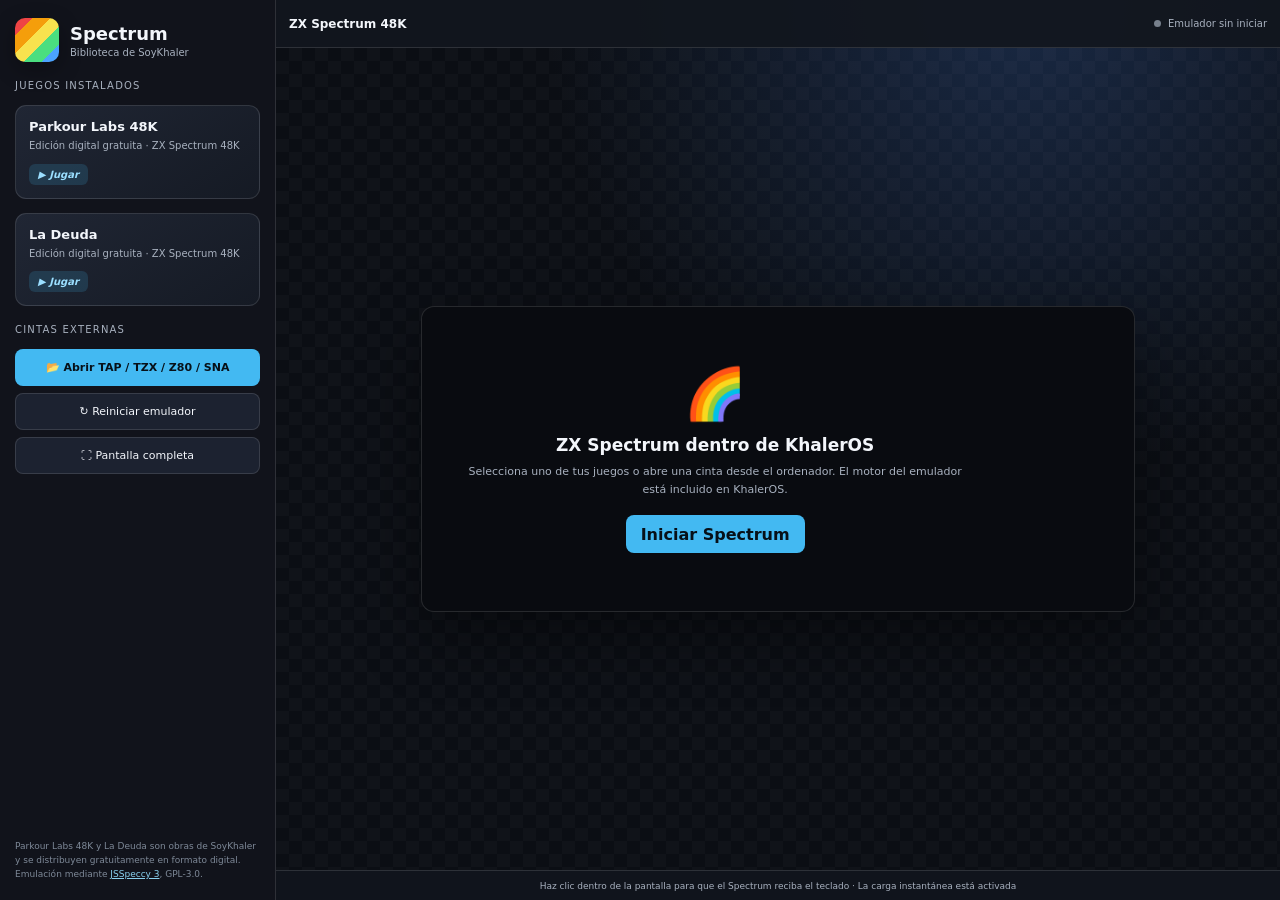
<file: apps/spectrum/index.html>
<!doctype html>
<html lang="es">
<head>
<meta charset="utf-8">
<meta name="viewport" content="width=device-width,initial-scale=1">
<meta name="theme-color" content="#11141b">
<title>Spectrum — KhalerOS</title>
<style>
:root{--bg:#0b0e14;--panel:#151922;--panel2:#1c2230;--line:rgba(255,255,255,.12);--text:#f3f6fb;--muted:#a8b1bf;--accent:#43b9f2;--good:#62d68b;--danger:#ff6678}
*{box-sizing:border-box;margin:0;padding:0}html,body{width:100%;height:100%;overflow:hidden}body{font-family:Inter,"Segoe UI",system-ui,sans-serif;background:radial-gradient(circle at 80% 0,#192944 0,transparent 35%),var(--bg);color:var(--text)}button,input{font:inherit}button:focus-visible,a:focus-visible{outline:2px solid var(--accent);outline-offset:2px}.shell{height:100%;display:grid;grid-template-columns:276px 1fr;min-height:0}.library{min-height:0;padding:18px 15px;border-right:1px solid var(--line);background:rgba(17,20,28,.94);display:flex;flex-direction:column;gap:14px;overflow:auto}.brand{display:flex;align-items:center;gap:11px}.rainbow{width:44px;height:44px;border-radius:10px;background:linear-gradient(135deg,#ef4444 0 20%,#f59e0b 20% 40%,#f8e24e 40% 60%,#4ade80 60% 80%,#4ba3ff 80%);box-shadow:0 7px 22px rgba(0,0,0,.3)}.brand h1{font-size:18px}.brand p{font-size:10px;color:var(--muted);margin-top:3px}.section-title{font-size:10px;text-transform:uppercase;letter-spacing:.12em;color:var(--muted);margin-top:4px}.game{width:100%;text-align:left;border:1px solid var(--line);border-radius:11px;background:linear-gradient(145deg,#202634,#151a24);padding:13px;cursor:pointer;color:var(--text);transition:.14s}.game:hover{transform:translateY(-1px);border-color:rgba(67,185,242,.58);box-shadow:0 9px 24px rgba(0,0,0,.24)}.game.active{border-color:var(--accent);box-shadow:0 0 0 2px rgba(67,185,242,.12)}.game strong{display:block;font-size:13px}.game span{display:block;margin-top:5px;color:var(--muted);font-size:10px;line-height:1.45}.game .play{display:inline-block;margin-top:10px;padding:5px 9px;border-radius:6px;background:rgba(67,185,242,.16);color:#9bdfff;font-size:10px;font-weight:700}.actions{display:grid;gap:7px}.action{height:37px;border:1px solid var(--line);border-radius:8px;background:var(--panel2);color:var(--text);cursor:pointer;font-size:11px}.action:hover{filter:brightness(1.13)}.action.primary{background:var(--accent);border-color:transparent;color:#071018;font-weight:800}.legal{margin-top:auto;color:#7e8998;font-size:9px;line-height:1.55}.legal a{color:#88cfee}.stage{min-width:0;min-height:0;display:flex;flex-direction:column}.toolbar{height:48px;display:flex;align-items:center;gap:8px;padding:0 13px;border-bottom:1px solid var(--line);background:rgba(18,22,30,.92)}.toolbar strong{font-size:12px}.status{margin-left:auto;font-size:10px;color:var(--muted);display:flex;align-items:center;gap:7px}.dot{width:7px;height:7px;border-radius:50%;background:#77808c}.dot.ready{background:var(--good);box-shadow:0 0 9px rgba(98,214,139,.6)}.dot.loading{background:#f4c85b;animation:pulse 1s infinite}.dot.error{background:var(--danger)}@keyframes pulse{50%{opacity:.3}}.emu-wrap{flex:1;min-height:0;display:grid;place-items:center;padding:16px;overflow:auto;background:linear-gradient(45deg,rgba(255,255,255,.018) 25%,transparent 25%,transparent 75%,rgba(255,255,255,.018) 75%),linear-gradient(45deg,rgba(255,255,255,.018) 25%,transparent 25%,transparent 75%,rgba(255,255,255,.018) 75%);background-size:26px 26px;background-position:0 0,13px 13px}.emu-card{min-width:320px;min-height:260px;padding:13px;border:1px solid var(--line);border-radius:13px;background:#090b10;box-shadow:0 24px 65px rgba(0,0,0,.42)}#jsspeccy{display:grid;place-items:center;min-height:240px}.placeholder{width:min(560px,100%);text-align:center;color:var(--muted);padding:45px 22px}.placeholder .logo{font-size:50px;margin-bottom:12px}.placeholder h2{font-size:17px;color:var(--text);margin-bottom:8px}.placeholder p{font-size:11px;line-height:1.6}.placeholder button{margin-top:17px;height:38px;padding:0 15px;border:0;border-radius:8px;background:var(--accent);color:#071018;font-weight:800;cursor:pointer}.hint{height:30px;display:flex;align-items:center;justify-content:center;border-top:1px solid var(--line);font-size:9px;color:var(--muted);background:#10141c}.hidden{display:none!important}
@media(max-width:760px){.shell{grid-template-columns:1fr}.library{position:absolute;z-index:5;left:0;top:0;bottom:0;width:min(286px,88vw);transform:translateX(-100%);transition:.18s;box-shadow:20px 0 60px rgba(0,0,0,.48)}.library.open{transform:none}.mobile-menu{display:block!important}.emu-wrap{padding:5px}.emu-card{min-width:0;width:100%;padding:5px}.toolbar{padding:0 7px}}
.mobile-menu{display:none;width:34px;height:34px;border:1px solid var(--line);border-radius:7px;background:var(--panel2);color:var(--text);cursor:pointer}
</style>
</head>
<body>
<div class="shell">
  <aside class="library" id="library">
    <div class="brand"><div class="rainbow"></div><div><h1>Spectrum</h1><p>Biblioteca de SoyKhaler</p></div></div>
    <div class="section-title">Juegos instalados</div>
    <button class="game" data-rom="roms/ParkourLabs_48K.tap" data-title="Parkour Labs 48K"><strong>Parkour Labs 48K</strong><span>Edición digital gratuita · ZX Spectrum 48K</span><i class="play">▶ Jugar</i></button>
    <button class="game" data-rom="roms/LaDeuda.tap" data-title="La Deuda"><strong>La Deuda</strong><span>Edición digital gratuita · ZX Spectrum 48K</span><i class="play">▶ Jugar</i></button>
    <div class="section-title">Cintas externas</div>
    <div class="actions"><button class="action primary" id="openFile">📂 Abrir TAP / TZX / Z80 / SNA</button><button class="action" id="resetEmu">↻ Reiniciar emulador</button><button class="action" id="fullscreen">⛶ Pantalla completa</button></div>
    <p class="legal">Parkour Labs 48K y La Deuda son obras de SoyKhaler y se distribuyen gratuitamente en formato digital. Emulación mediante <a href="https://github.com/gasman/jsspeccy3" target="_blank" rel="noopener">JSSpeccy 3</a>, GPL-3.0.</p>
  </aside>
  <main class="stage">
    <div class="toolbar"><button class="mobile-menu" id="mobileMenu" aria-label="Abrir biblioteca" aria-expanded="false">☰</button><strong id="currentTitle">ZX Spectrum 48K</strong><div class="status" role="status" aria-live="polite"><span class="dot" id="dot"></span><span id="status">Emulador sin iniciar</span></div></div>
    <div class="emu-wrap"><div class="emu-card"><div id="placeholder" class="placeholder"><div class="logo">🌈</div><h2>ZX Spectrum dentro de KhalerOS</h2><p>Selecciona uno de tus juegos o abre una cinta desde el ordenador. El motor del emulador está incluido en KhalerOS.</p><button id="startEmu">Iniciar Spectrum</button></div><div id="jsspeccy" class="hidden"></div></div></div>
    <div class="hint">Haz clic dentro de la pantalla para que el Spectrum reciba el teclado · La carga instantánea está activada</div>
  </main>
</div>
<script>
const ENGINE_URL='vendor/jsspeccy/jsspeccy.js';
let emulator=null,loadingPromise=null,pendingRom=null;
const $=s=>document.querySelector(s),$$=s=>[...document.querySelectorAll(s)];
function setStatus(text,state=''){ $('#status').textContent=text;$('#dot').className='dot '+state }
function loadScript(url){return new Promise((resolve,reject)=>{const s=document.createElement('script');s.src=url;s.onload=resolve;s.onerror=()=>reject(new Error('No se pudo descargar '+url));document.head.appendChild(s)})}
async function loadEngine(){
  if(window.JSSpeccy)return;
  await loadScript(ENGINE_URL);
  if(!window.JSSpeccy)throw new Error('JSSpeccy no está disponible');
}
function waitUntilReady(instance,timeout=15000){return new Promise((resolve,reject)=>{const timer=setTimeout(()=>reject(new Error('El emulador tardó demasiado en iniciar')),timeout);instance.onReady(()=>{clearTimeout(timer);resolve()})})}
async function ensureEmulator(){
  if(emulator)return emulator;
  if(loadingPromise)return loadingPromise;
  loadingPromise=(async()=>{
    setStatus('Iniciando JSSpeccy…','loading');
    await loadEngine();
    $('#placeholder').classList.add('hidden');$('#jsspeccy').classList.remove('hidden');
    emulator=window.JSSpeccy($('#jsspeccy'),{machine:48,zoom:innerWidth<640?1:2,autoStart:true,autoLoadTapes:true,tapeAutoLoadMode:'default',tapeTrapsEnabled:true});
    await waitUntilReady(emulator);
    setStatus('Spectrum preparado','ready');
    if(pendingRom){const rom=pendingRom;pendingRom=null;await playRom(rom.url,rom.title)}
    return emulator;
  })().catch(err=>{console.error(err);try{emulator?.exit()}catch{}emulator=null;pendingRom=null;$('#jsspeccy').replaceChildren();$('#jsspeccy').classList.add('hidden');setStatus('Error al iniciar el emulador','error');$('#placeholder').classList.remove('hidden');$('#placeholder h2').textContent='No se pudo iniciar el emulador';$('#placeholder p').textContent=location.protocol==='file:'?'Abre KhalerOS mediante un servidor local para poder cargar WebAssembly.':'Vuelve a intentarlo. Si el problema continúa, comprueba la consola del navegador.';$('#startEmu').textContent='Reintentar';loadingPromise=null;throw err});
  return loadingPromise;
}
async function playRom(url,title){
  $$('.game').forEach(g=>g.classList.toggle('active',g.dataset.rom===url));
  $('#currentTitle').textContent=title;
  try{if(!emulator){pendingRom={url,title};await ensureEmulator();return}setStatus('Cargando '+title+'…','loading');emulator.setMachine(48);emulator.openUrl(url);setStatus(title+' ejecutándose','ready');closeLibrary()}catch(err){console.error(err);if(emulator)setStatus('No se pudo abrir la cinta','error')}
}
function closeLibrary(){$('#library').classList.remove('open');$('#mobileMenu').setAttribute('aria-expanded','false')}
function runAction(action){Promise.resolve().then(action).catch(err=>{console.error(err);setStatus(err.message||'No se pudo completar la acción','error')})}
$('#startEmu').onclick=()=>runAction(ensureEmulator);
$$('.game').forEach(g=>g.onclick=()=>playRom(g.dataset.rom,g.dataset.title));
$('#openFile').onclick=()=>{if(emulator){emulator.openFileDialog();closeLibrary()}else runAction(async()=>{await ensureEmulator();setStatus('Spectrum preparado; pulsa de nuevo «Abrir»','ready')})};
$('#fullscreen').onclick=()=>{if(emulator)emulator.toggleFullscreen();else runAction(async()=>{await ensureEmulator();setStatus('Spectrum preparado; pulsa de nuevo «Pantalla completa»','ready')})};
$('#resetEmu').onclick=()=>{try{emulator?.exit()}catch{}emulator=null;loadingPromise=null;pendingRom=null;$('#jsspeccy').replaceChildren();$('#jsspeccy').classList.add('hidden');$('#placeholder').classList.remove('hidden');$('#placeholder h2').textContent='ZX Spectrum dentro de KhalerOS';$('#placeholder p').textContent='Selecciona uno de tus juegos o abre una cinta desde el ordenador.';$('#startEmu').textContent='Iniciar Spectrum';$('#currentTitle').textContent='ZX Spectrum 48K';$$('.game').forEach(g=>g.classList.remove('active'));setStatus('Emulador reiniciado')};
$('#mobileMenu').onclick=()=>{const open=$('#library').classList.toggle('open');$('#mobileMenu').setAttribute('aria-expanded',String(open))};
document.addEventListener('keydown',e=>{if(e.key==='Escape')closeLibrary()});
window.addEventListener('message',e=>{if(e.source!==parent||e.data?.type!=='khaleros-spectrum-play')return;try{const url=new URL(e.data.url,location.href);if(url.origin===location.origin)playRom(url.href,e.data.title||'Spectrum')}catch{}});
</script>
</body>
</html>
</file>
<file: apps/modeler/modeler.css>
:root {
  color-scheme: dark;
  --bg:#0b0f16;
  --surface:#121823;
  --surface-2:#182130;
  --surface-3:#202b3b;
  --line:rgba(255,255,255,.11);
  --line-strong:rgba(255,255,255,.18);
  --text:#edf3fa;
  --muted:#94a1b2;
  --accent:#51bde9;
  --accent-rgb:81,189,233;
  --danger:#ef6876;
  --x:#ef626f;
  --y:#61cf84;
  --z:#5f91ef;
  font-family:Inter,"Noto Sans","Segoe UI",system-ui,sans-serif;
}

* { box-sizing:border-box; }
html,body { width:100%;height:100%;margin:0;overflow:hidden;background:var(--bg);color:var(--text); }
body { min-width:300px;user-select:none; }
button,input { font:inherit; }
button { color:inherit; }
button:focus-visible,input:focus-visible,canvas:focus-visible { outline:2px solid var(--accent);outline-offset:-2px; }

.app-shell { width:100%;height:100%;display:grid;grid-template-rows:54px minmax(0,1fr) 27px;background:var(--bg); }

.topbar {
  position:relative;z-index:5;display:grid;grid-template-columns:auto minmax(0,1fr) auto;align-items:stretch;
  min-width:0;border-bottom:1px solid var(--line);background:linear-gradient(180deg,#1b2432,#151c28);
  box-shadow:0 4px 16px rgba(0,0,0,.18);
}
.brand { min-width:190px;display:flex;align-items:center;gap:9px;padding:0 14px;border-right:1px solid var(--line); }
.brand-mark { width:30px;height:30px;display:grid;place-items:center;border-radius:8px;background:linear-gradient(145deg,#5bc7ee,#487ce6);color:#07111c;font-size:22px;font-weight:900;box-shadow:0 5px 13px rgba(30,130,201,.25); }
.brand-copy { display:flex;min-width:0;flex-direction:column;line-height:1.15; }
.brand-copy strong { font-size:12px;white-space:nowrap; }
.brand-copy small { margin-top:3px;color:var(--muted);font-size:9px;white-space:nowrap; }

.tool-strip { min-width:0;display:flex;align-items:stretch;overflow-x:auto;scrollbar-width:thin; }
.tool-group { flex:none;display:flex;align-items:center;gap:3px;padding:6px 7px;border-right:1px solid var(--line); }
.group-label { align-self:flex-start;margin:1px 2px 0 0;color:#77869a;font-size:8px;letter-spacing:.08em;text-transform:uppercase;writing-mode:vertical-rl;transform:rotate(180deg); }
.tool-button {
  min-width:42px;height:38px;border:1px solid transparent;border-radius:6px;background:transparent;color:#cbd5e2;
  display:flex;align-items:center;justify-content:center;gap:5px;padding:0 7px;cursor:pointer;font-size:14px;white-space:nowrap;
}
.tool-button span { font-size:9px; }
.tool-button:hover:not(:disabled) { border-color:var(--line);background:rgba(255,255,255,.075);color:white; }
.tool-button:active:not(:disabled) { transform:translateY(1px); }
.tool-button.mode.active { border-color:rgba(var(--accent-rgb),.45);background:rgba(var(--accent-rgb),.17);color:#dff6ff; }
.tool-button.compact { min-width:50px;font-size:9px; }
.tool-button.danger:hover:not(:disabled) { border-color:rgba(239,104,118,.3);background:rgba(239,104,118,.13);color:#ffb2ba; }
.tool-button:disabled { opacity:.34;cursor:default; }

.file-tools { display:flex;align-items:center;gap:5px;padding:7px 9px;border-left:1px solid var(--line); }
.file-button { height:34px;border:1px solid var(--line);border-radius:6px;padding:0 10px;cursor:pointer;font-size:9px;font-weight:700;white-space:nowrap; }
.file-button.secondary { background:var(--surface-3); }
.file-button.secondary:hover { background:#2b394c; }
.file-button.primary { border-color:transparent;background:var(--accent);color:#06121b;box-shadow:0 3px 9px rgba(var(--accent-rgb),.18); }
.file-button.primary:hover { filter:brightness(1.08); }
.file-button:disabled { opacity:.48;cursor:wait; }

.workspace { min-width:0;min-height:0;display:grid;grid-template-columns:190px minmax(260px,1fr) 238px; }
.panel { min-width:0;min-height:0;background:var(--surface); }
.outliner-panel { position:relative;border-right:1px solid var(--line);overflow:hidden; }
.inspector-panel { border-left:1px solid var(--line);overflow:auto;scrollbar-width:thin; }
.panel-heading { height:34px;display:flex;align-items:center;justify-content:space-between;padding:0 10px;border-bottom:1px solid var(--line);background:var(--surface-2); }
.panel-heading span { color:#8290a2;font-size:8px;font-weight:800;letter-spacing:.11em; }
.panel-heading strong { max-width:120px;color:#a9b6c6;font-size:8px;font-weight:600;white-space:nowrap;overflow:hidden;text-overflow:ellipsis; }

.outliner { padding:6px;overflow:auto;max-height:calc(100% - 34px);scrollbar-width:thin; }
.outliner-item { width:100%;height:34px;border:1px solid transparent;border-radius:5px;background:transparent;display:flex;align-items:center;gap:8px;padding:0 8px;text-align:left;cursor:pointer;color:#cdd7e4; }
.outliner-item:hover { background:rgba(255,255,255,.055); }
.outliner-item.selected { border-color:rgba(var(--accent-rgb),.35);background:rgba(var(--accent-rgb),.16);color:white; }
.outliner-item.hidden-object { opacity:.52; }
.object-icon { width:20px;height:20px;display:grid;place-items:center;border-radius:4px;background:rgba(255,255,255,.06);color:#8fd8f5;font-size:12px; }
.object-name { flex:1;min-width:0;overflow:hidden;text-overflow:ellipsis;white-space:nowrap;font-size:10px; }
.object-visibility { color:#708095;font-size:10px; }
.outliner-empty { position:absolute;inset:34px 0 0;display:flex;flex-direction:column;align-items:center;justify-content:center;gap:10px;padding:20px;color:#6f7d8f;text-align:center;pointer-events:none; }
.outliner-empty[hidden] { display:none; }
.outliner-empty span { font-size:28px; }
.outliner-empty p { max-width:130px;margin:0;font-size:9px;line-height:1.55; }

.viewport { position:relative;min-width:0;min-height:0;overflow:hidden;background:#0f141c; }
#sceneCanvas { display:block;width:100%;height:100%;touch-action:none;cursor:grab; }
#sceneCanvas:active { cursor:grabbing; }
.viewport-top { position:absolute;z-index:2;top:9px;left:9px;display:flex;gap:5px;pointer-events:none; }
.view-chip { height:28px;border:1px solid rgba(255,255,255,.13);border-radius:6px;background:rgba(18,24,34,.86);backdrop-filter:blur(8px);padding:0 9px;color:#bbc7d5;font-size:9px;cursor:pointer;pointer-events:auto;box-shadow:0 3px 11px rgba(0,0,0,.18); }
.view-chip:hover:not(:disabled) { border-color:rgba(var(--accent-rgb),.35);color:white; }
.view-chip[aria-pressed="false"] { opacity:.55; }
.view-chip:disabled { opacity:.38;cursor:default; }
.viewport-help { position:absolute;z-index:1;bottom:9px;left:50%;transform:translateX(-50%);max-width:calc(100% - 160px);border:1px solid rgba(255,255,255,.09);border-radius:12px;background:rgba(8,12,17,.65);padding:4px 10px;color:#8290a2;font-size:8px;white-space:nowrap;pointer-events:none; }
.axis-legend { position:absolute;right:10px;bottom:9px;display:flex;align-items:center;gap:4px;color:#8e9aaa;font:8px ui-monospace,monospace;pointer-events:none; }
.axis-legend i { width:8px;height:2px;display:inline-block;margin-left:3px;border-radius:1px; }
.axis-x { background:var(--x); }.axis-y { background:var(--y); }.axis-z { background:var(--z); }
.drop-hint { position:absolute;z-index:10;inset:12px;display:none;place-content:center;border:2px dashed rgba(var(--accent-rgb),.75);border-radius:12px;background:rgba(8,19,29,.9);color:white;text-align:center;pointer-events:none; }
.drop-hint.open { display:grid; }
.drop-hint strong { font-size:16px; }.drop-hint span { margin-top:7px;color:#99b8c8;font-size:10px; }
.fatal-error { position:absolute;z-index:12;inset:0;display:flex;align-items:center;justify-content:center;gap:13px;padding:25px;background:#10151e;text-align:left; }
.fatal-error[hidden] { display:none; }
.fatal-error>span { width:40px;height:40px;display:grid;place-items:center;border-radius:50%;background:rgba(239,104,118,.14);color:#ff8591;font-size:23px;font-weight:900; }
.fatal-error strong { font-size:13px; }.fatal-error p { max-width:350px;margin:5px 0 0;color:var(--muted);font-size:10px;line-height:1.5; }

.empty-inspector { min-height:180px;display:flex;flex-direction:column;align-items:center;justify-content:center;gap:10px;padding:24px;color:#6f7d8f;text-align:center; }
.empty-inspector[hidden] { display:none; }
.empty-inspector span { font-size:25px; }.empty-inspector p { max-width:155px;margin:0;font-size:9px;line-height:1.55; }
.inspector-content[hidden] { display:none; }
.property-section { padding:10px;border-bottom:1px solid var(--line); }
.section-title { margin-bottom:8px;color:#d6deea;font-size:9px;font-weight:700; }
.section-title small { margin-left:4px;color:#718094;font-size:8px;font-weight:500; }
.field-label { display:block;margin-bottom:5px;color:#8795a7;font-size:8px; }
.text-input { width:100%;height:29px;border:1px solid var(--line);border-radius:5px;background:#0c121b;padding:0 8px;color:var(--text);font-size:10px;user-select:text; }
.text-input:focus { border-color:rgba(var(--accent-rgb),.65); }
.identity-section .check-row { margin-top:9px; }
.vector-row { display:grid;grid-template-columns:repeat(3,minmax(0,1fr));gap:5px; }
.vector-row label { min-width:0;display:grid;grid-template-columns:16px minmax(0,1fr);align-items:center;border:1px solid var(--line);border-radius:4px;background:#0c121b;overflow:hidden; }
.vector-row span { height:27px;display:grid;place-items:center;font:700 8px ui-monospace,monospace; }
.vector-row input { width:100%;min-width:0;height:27px;border:0;border-left:1px solid var(--line);outline:0;background:transparent;padding:0 4px;color:#dbe4ef;font:9px ui-monospace,monospace;text-align:right;user-select:text; }
.vector-row input:focus { background:rgba(var(--accent-rgb),.08); }
.x-label { color:var(--x); }.y-label { color:var(--y); }.z-label { color:var(--z); }
.color-row { display:grid;grid-template-columns:1fr auto auto;align-items:center;gap:7px;margin-bottom:10px;color:#8e9bad;font-size:8px; }
.color-row input { width:30px;height:23px;border:1px solid var(--line);border-radius:4px;background:transparent;padding:2px;cursor:pointer; }
.color-row output { width:50px;font:8px ui-monospace,monospace;color:#bcc6d3; }
.range-row { display:grid;grid-template-columns:62px minmax(0,1fr) 29px;align-items:center;gap:6px;height:26px;color:#8e9bad;font-size:8px; }
.range-row input { width:100%;accent-color:var(--accent);cursor:pointer; }
.range-row output { text-align:right;color:#bbc6d4;font:8px ui-monospace,monospace; }
.check-row { display:flex;align-items:center;gap:7px;color:#9aa7b7;font-size:9px;cursor:pointer; }
.check-row input { width:14px;height:14px;margin:0;accent-color:var(--accent); }
.material-section.unavailable { opacity:.45;pointer-events:none; }

.statusbar { min-width:0;display:grid;grid-template-columns:minmax(0,1fr) auto auto;align-items:center;gap:16px;padding:0 10px;border-top:1px solid var(--line);background:#101620;color:#758296;font-size:8px; }
.statusbar span { white-space:nowrap;overflow:hidden;text-overflow:ellipsis; }
.status-message { color:#98a6b8; }
.renderer-status { padding-left:11px;border-left:1px solid var(--line); }

.toast { position:fixed;z-index:50;right:12px;bottom:37px;width:min(310px,calc(100vw - 24px));display:flex;align-items:center;gap:10px;border:1px solid var(--line-strong);border-radius:8px;background:rgba(26,35,48,.96);box-shadow:0 14px 40px rgba(0,0,0,.42);padding:10px 12px;opacity:0;transform:translateY(10px);pointer-events:none;transition:.18s; }
.toast.show { opacity:1;transform:none; }
.toast>span { width:27px;height:27px;display:grid;place-items:center;border-radius:50%;background:rgba(82,204,130,.14);color:#65da92;font-weight:800; }
.toast.error>span { background:rgba(239,104,118,.14);color:#ff8591; }
.toast strong { display:block;font-size:9px; }.toast p { margin:3px 0 0;color:#a0adbd;font-size:8px;line-height:1.4; }

@media (max-width:1050px) {
  .workspace { grid-template-columns:160px minmax(240px,1fr) 220px; }
  .brand { min-width:50px;padding:0 10px; }
  .brand-copy { display:none; }
  .tool-button span { display:none; }
  .tool-button { min-width:36px; }
  .group-label { display:none; }
}

@media (max-width:760px) {
  .app-shell { grid-template-rows:50px minmax(0,1fr) 25px; }
  .topbar { grid-template-columns:auto minmax(0,1fr) auto; }
  .brand { min-width:45px;padding:0 7px; }
  .brand-mark { width:29px;height:29px; }
  .object-tools,.group-label { display:none; }
  .tool-group { padding:5px 3px; }
  .tool-button { min-width:32px;height:35px;padding:0 5px; }
  .file-tools { gap:3px;padding:6px 5px; }
  .file-button { width:34px;padding:0;font-size:0; }
  .file-button::first-letter { font-size:0; }
  #newButton::after { content:"＋";font-size:15px; }
  #importButton::after { content:"↥";font-size:15px; }
  #exportButton::after { content:"↓";font-size:15px;font-weight:900; }
  .workspace { grid-template-columns:minmax(190px,1fr) 205px; }
  .outliner-panel { display:none; }
  .viewport-help { display:none; }
  .statusbar { grid-template-columns:minmax(0,1fr) auto; }
  .renderer-status { display:none; }
  .vector-row { gap:3px; }
}

@media (max-width:520px) {
  .app-shell { grid-template-rows:48px minmax(0,1fr) 24px; }
  .workspace { grid-template-columns:1fr;grid-template-rows:minmax(180px,1fr) 205px; }
  .inspector-panel { border-top:1px solid var(--line);border-left:0; }
  .panel-heading { height:29px; }
  .empty-inspector { min-height:110px; }
  .inspector-content { display:grid;grid-template-columns:1fr 1fr; }
  .identity-section,.material-section { grid-column:span 2; }
  .property-section { padding:7px; }
  .section-title { margin-bottom:5px; }
  .file-tools { border-left:0; }
  .tool-strip { scrollbar-width:none; }
  .tool-strip::-webkit-scrollbar { display:none; }
  .transform-tools .compact { display:none; }
  .axis-legend { bottom:7px; }
  .statusbar { gap:8px;padding:0 7px; }
  #selectionStatus { display:none; }
}

@media (prefers-reduced-motion:reduce) {
  *,*::before,*::after { scroll-behavior:auto!important;transition-duration:.01ms!important;animation-duration:.01ms!important; }
}
</file>
